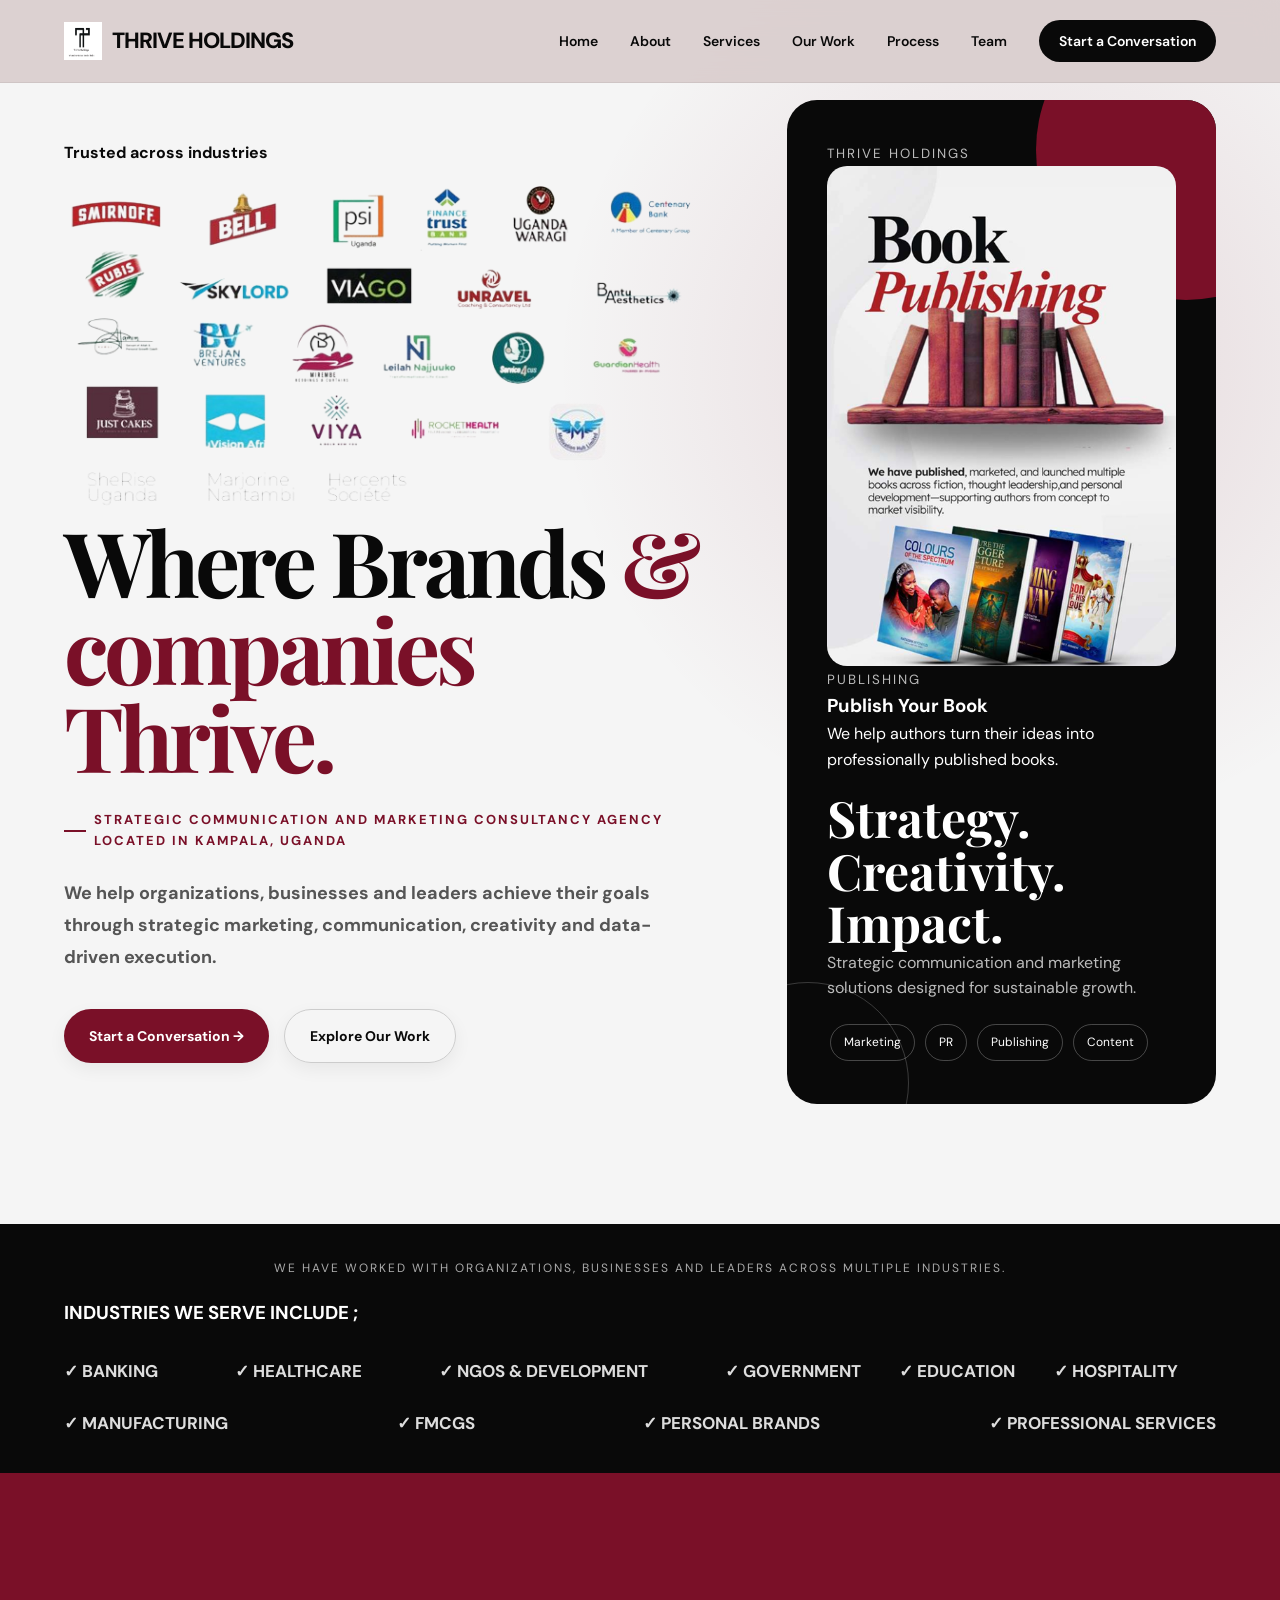
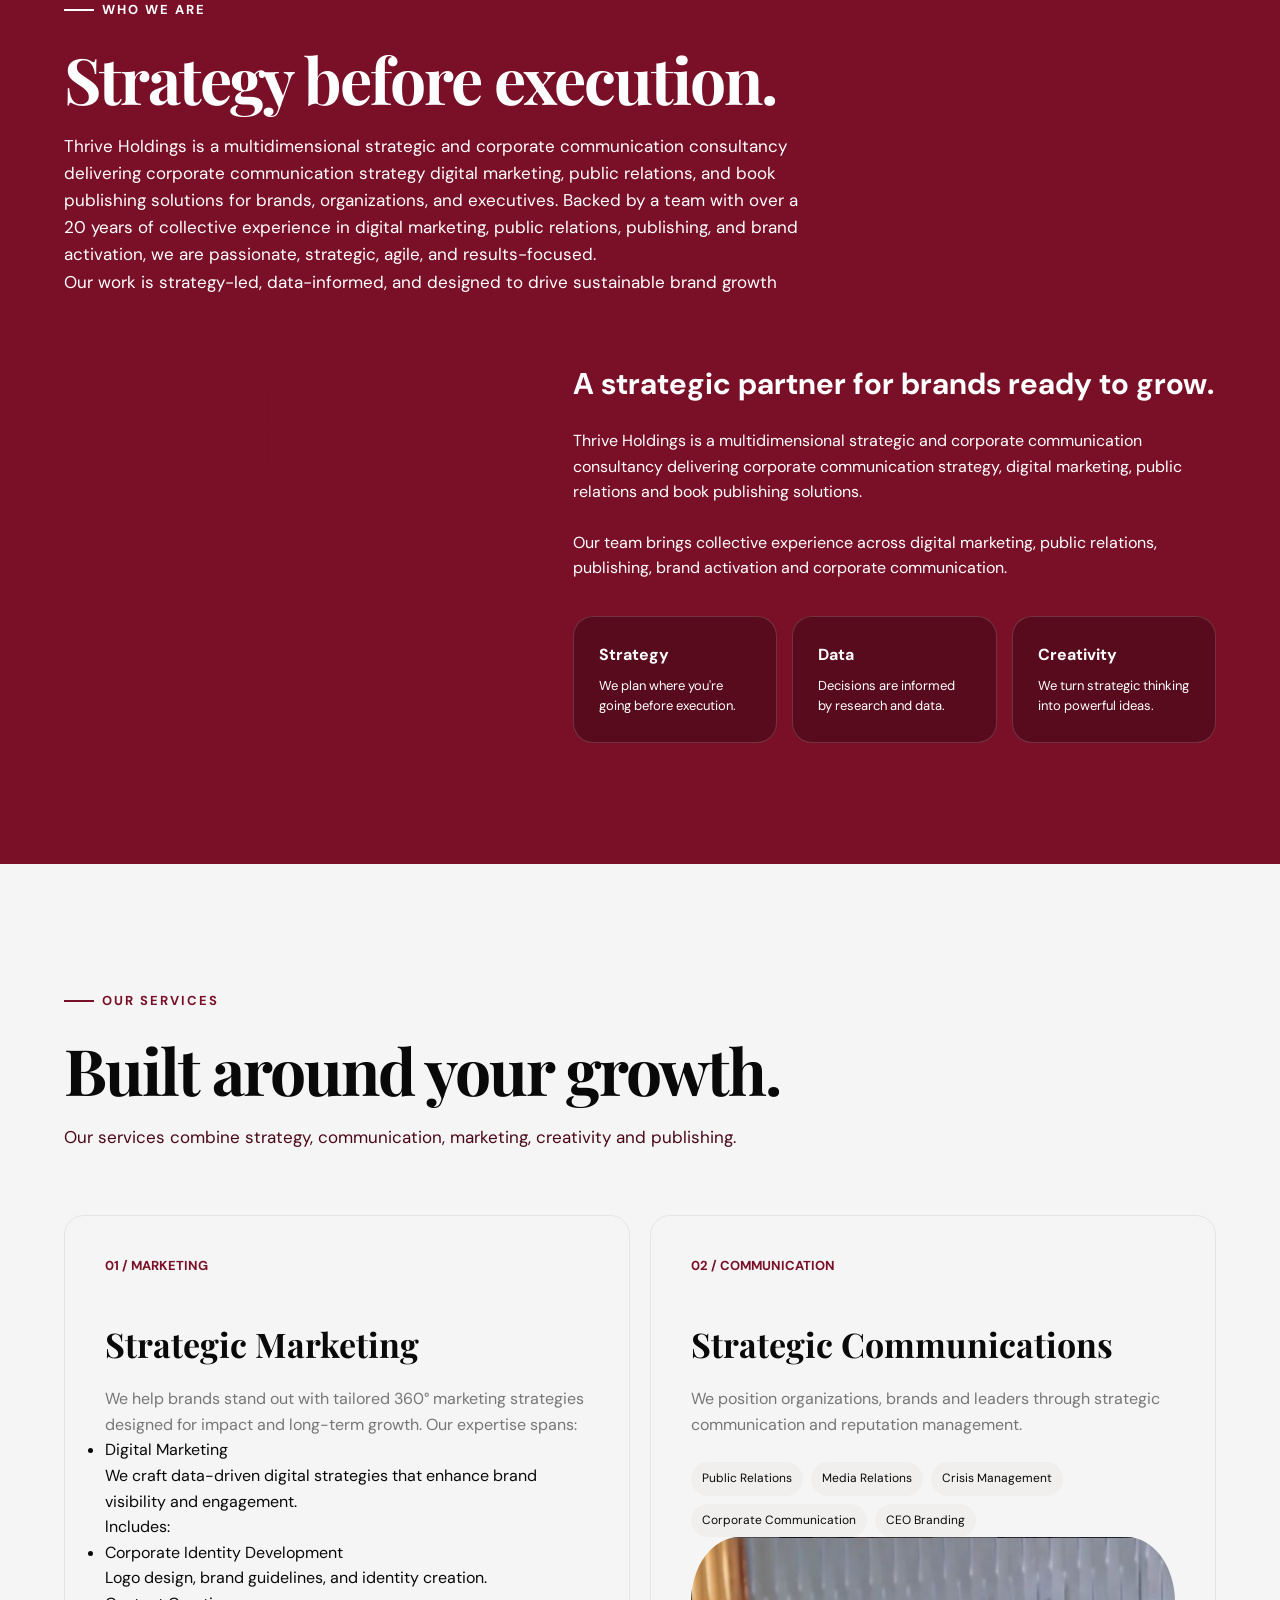
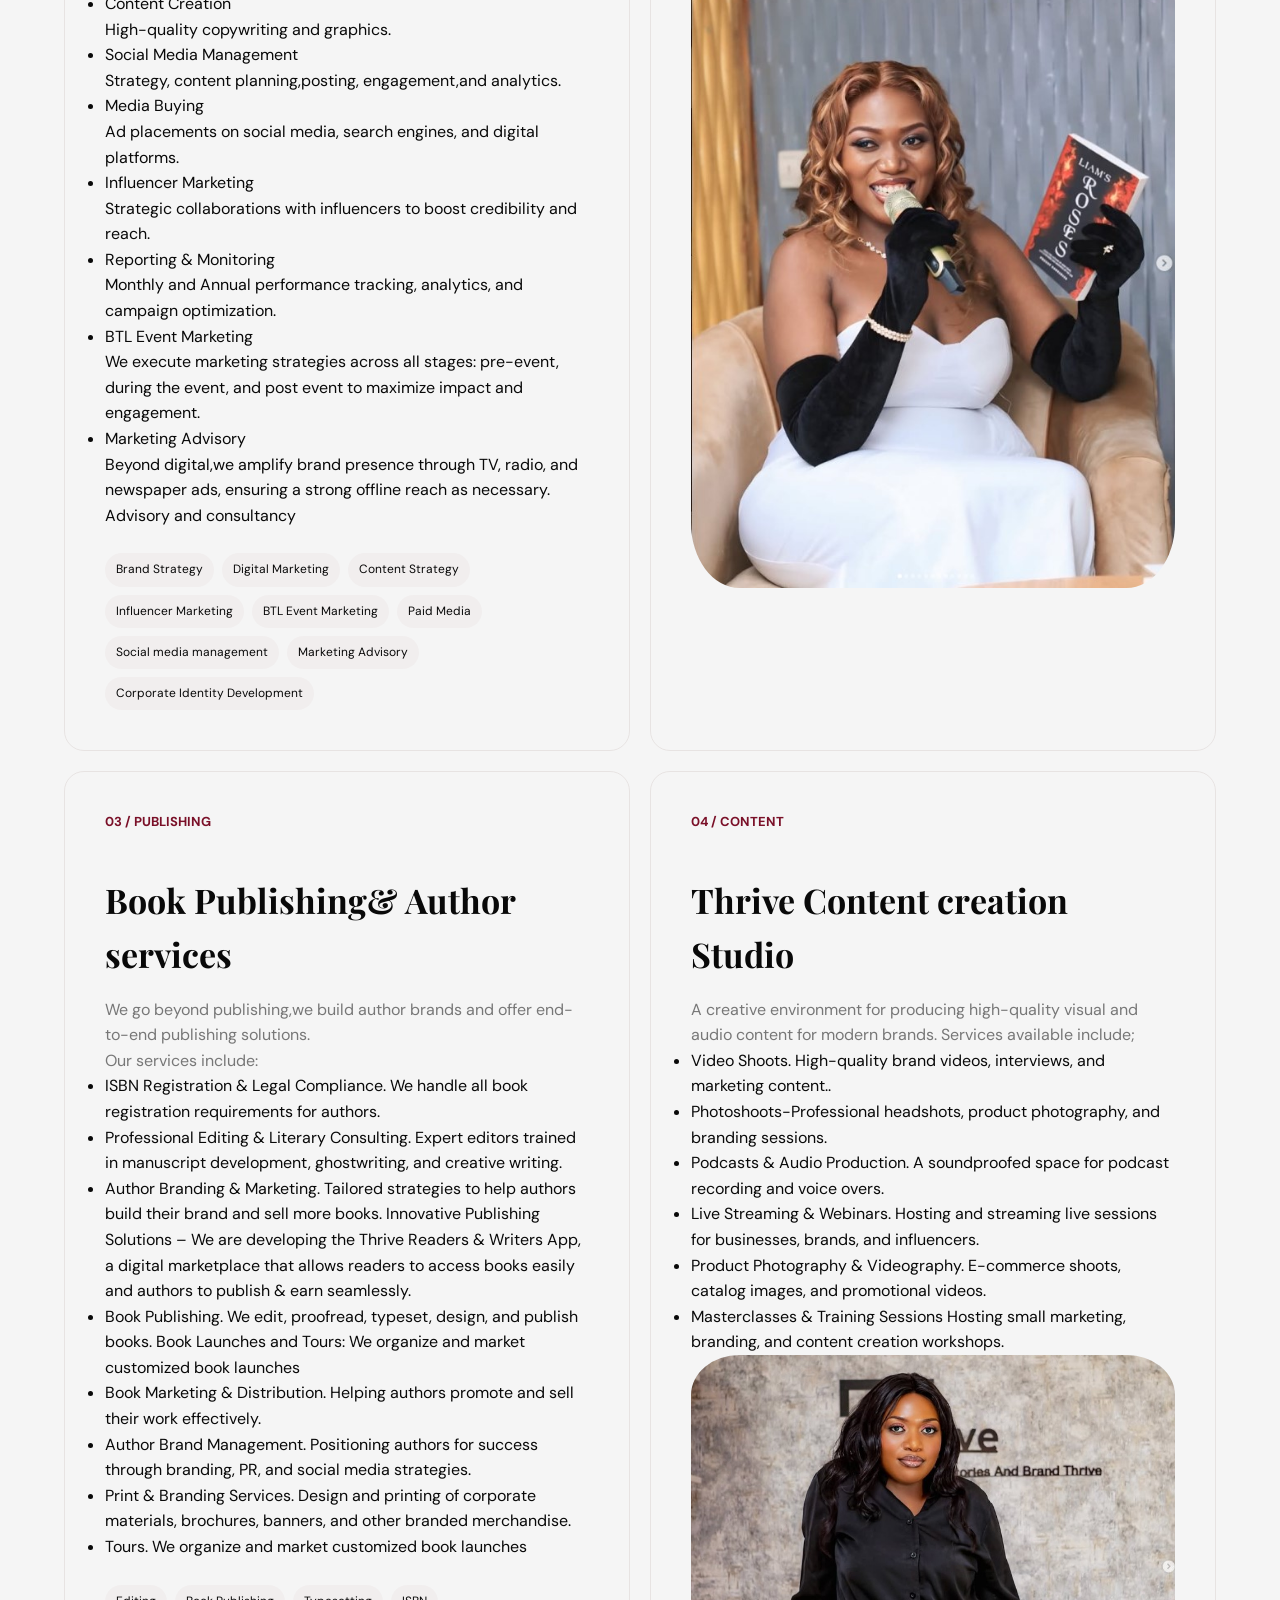
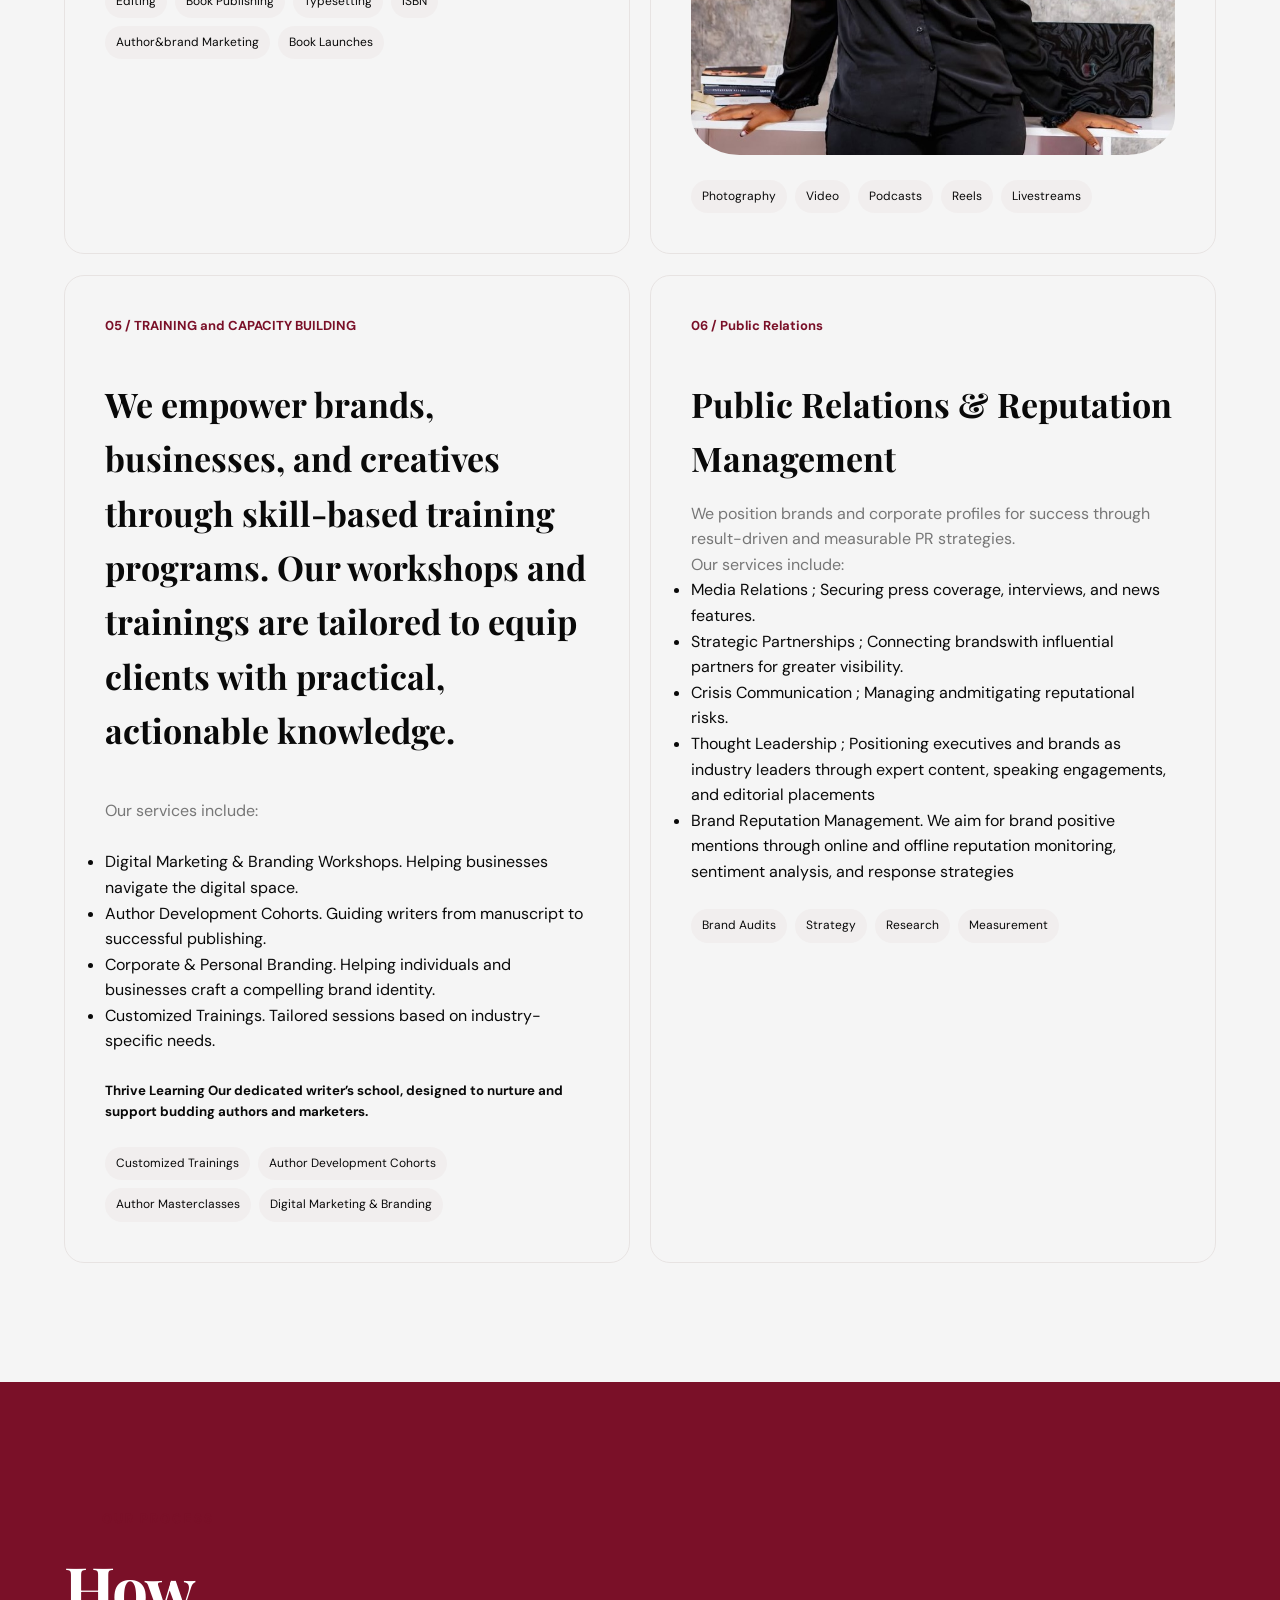
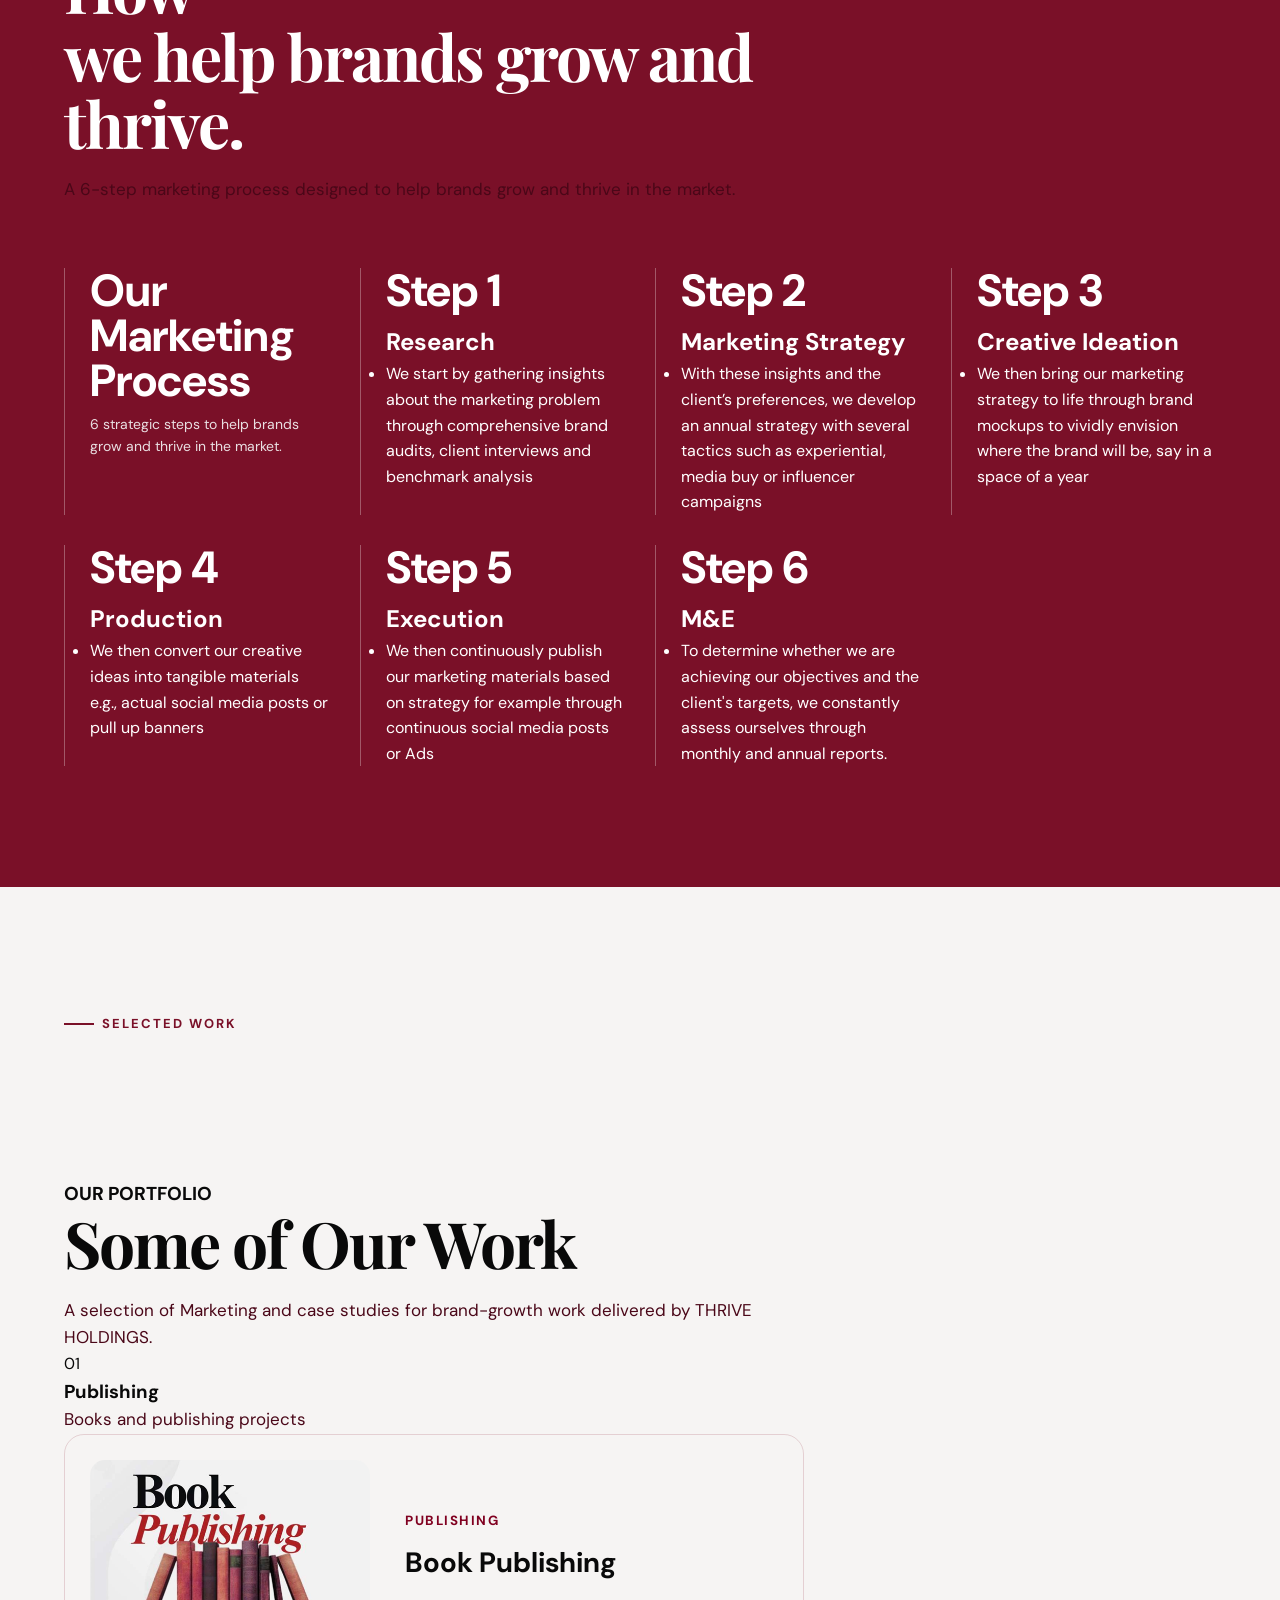
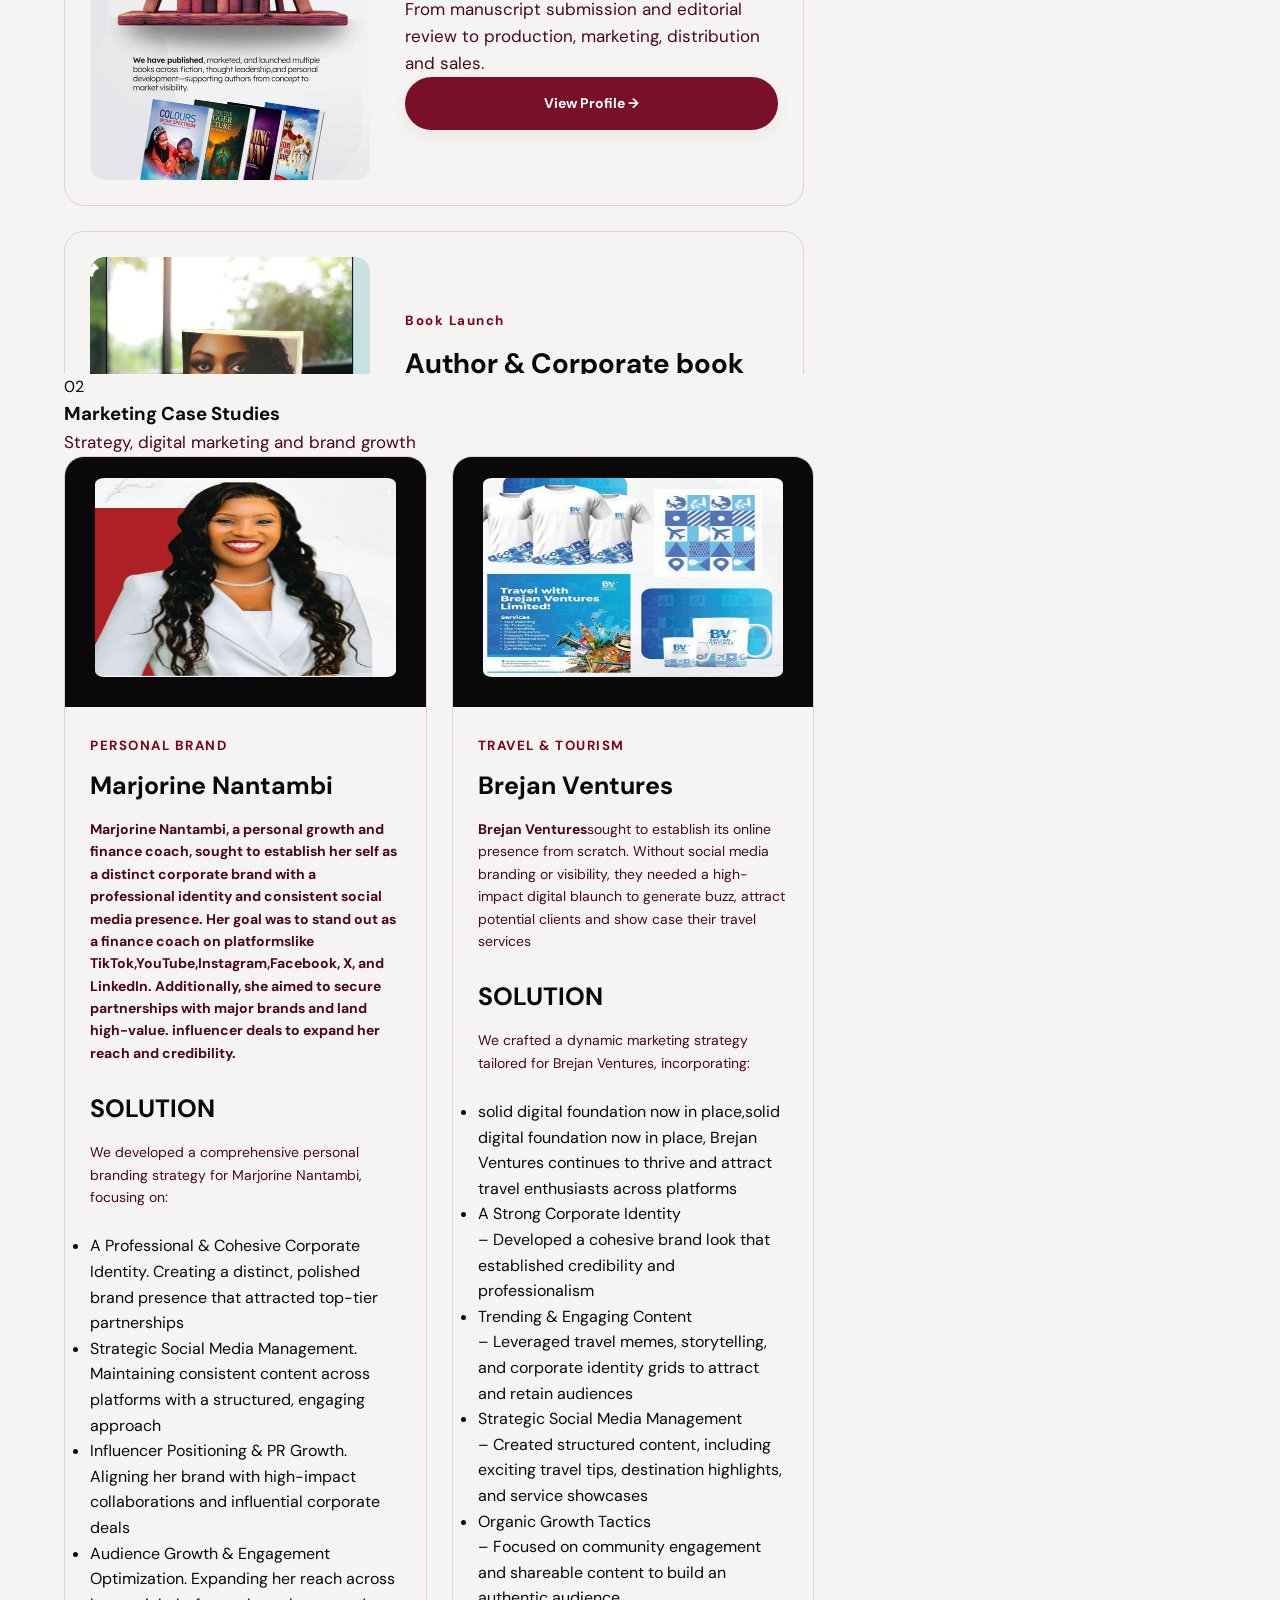
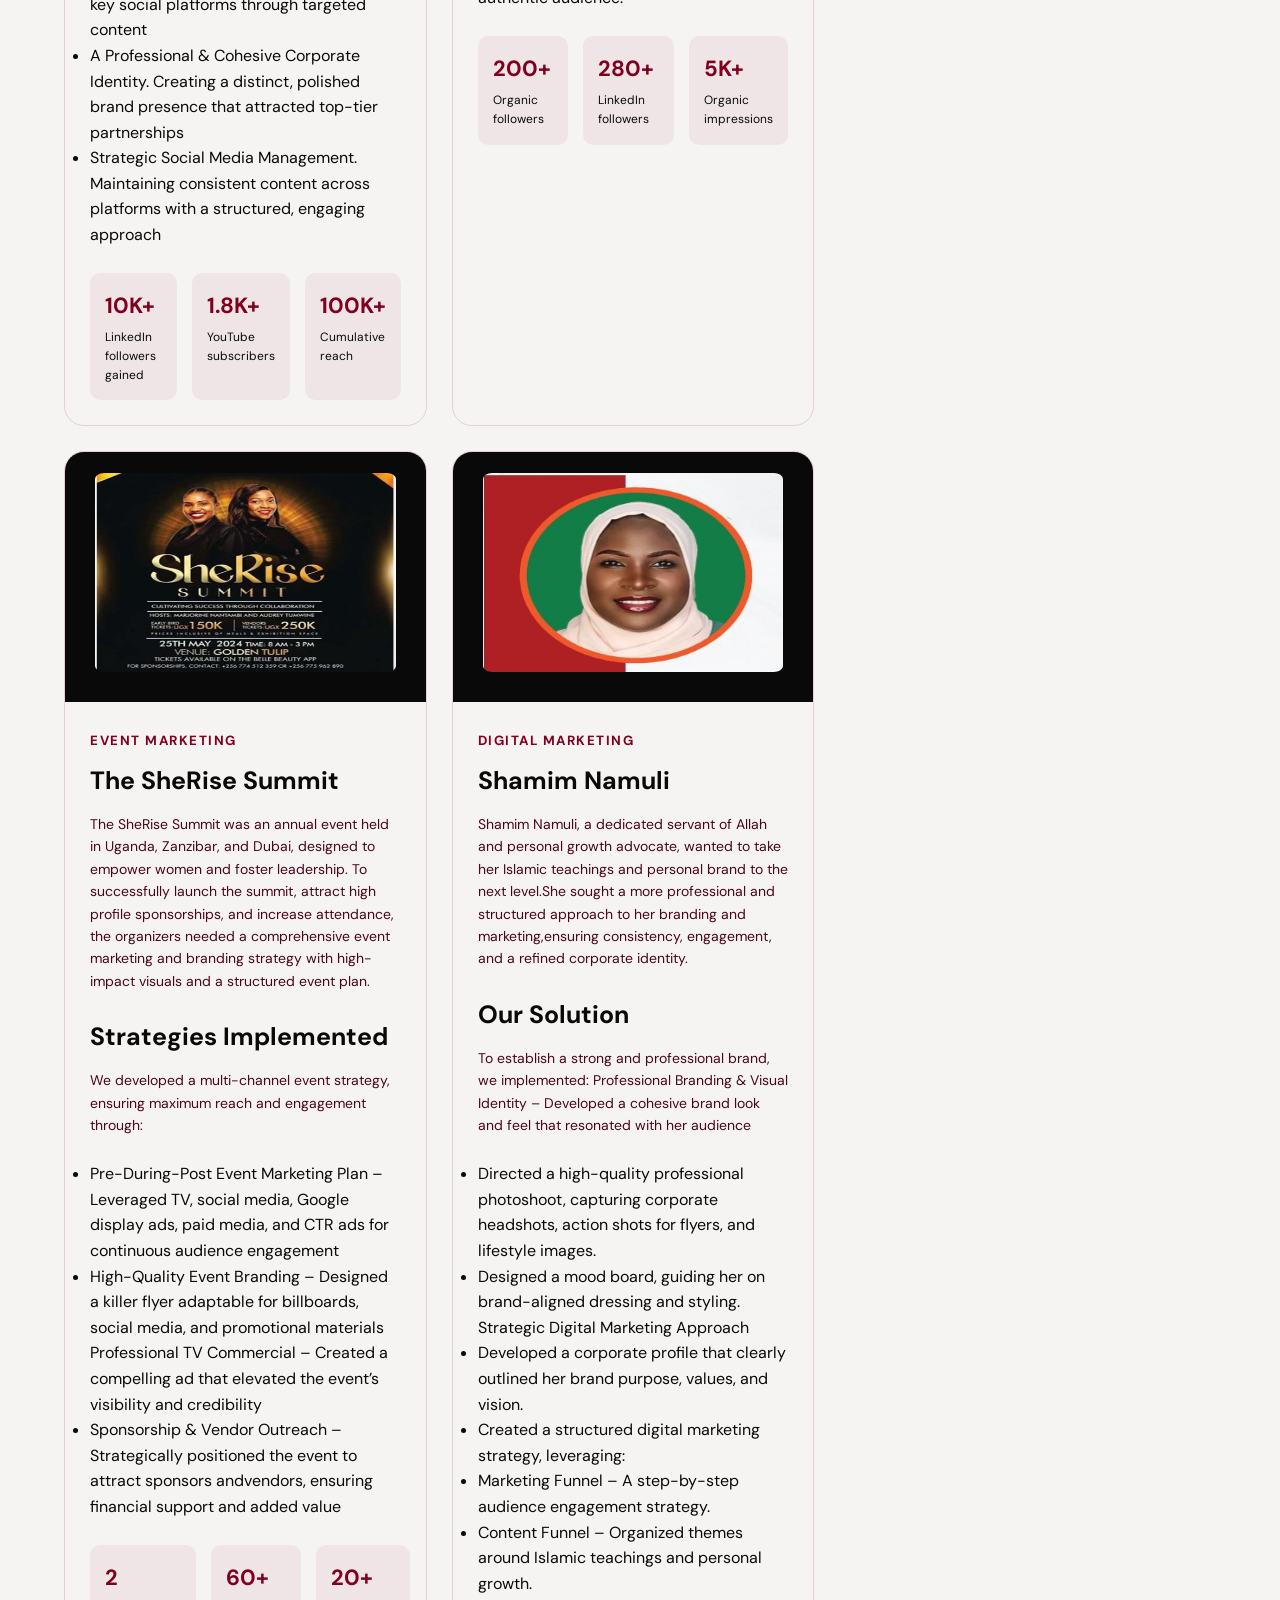
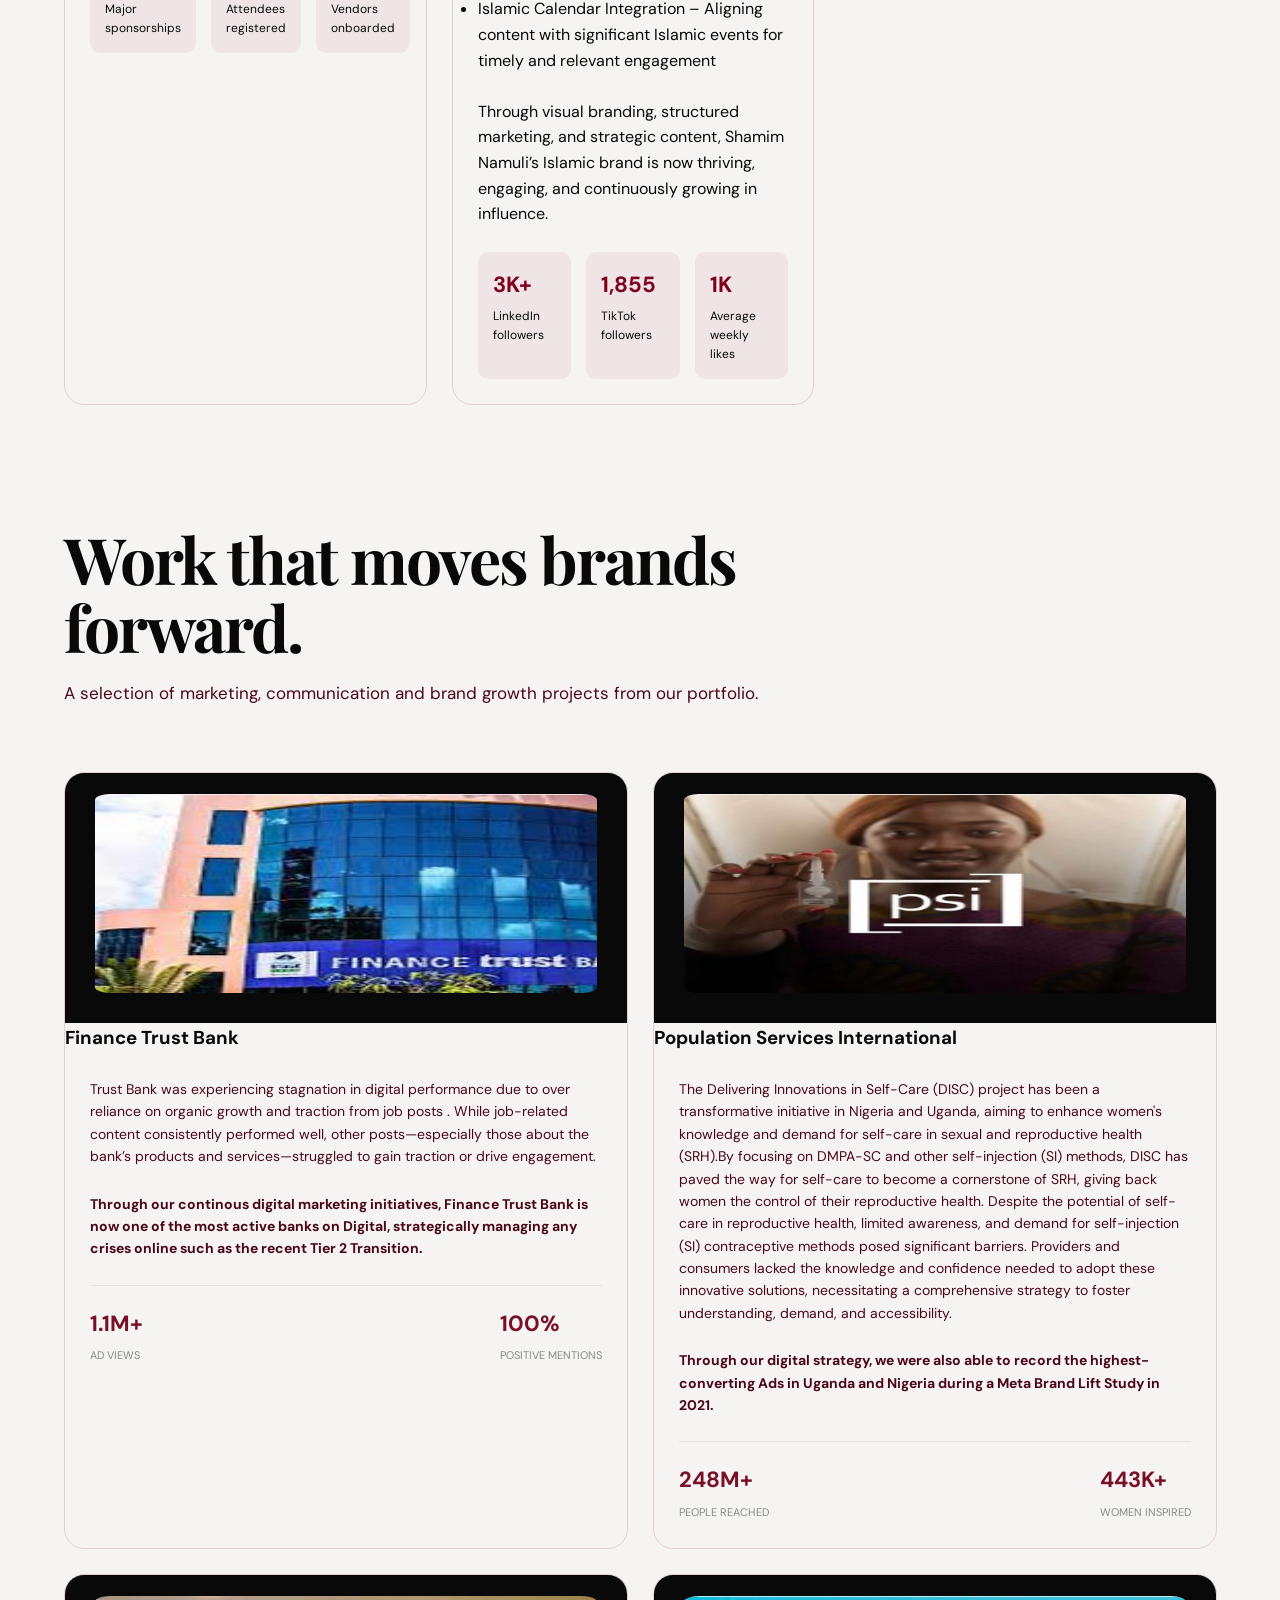
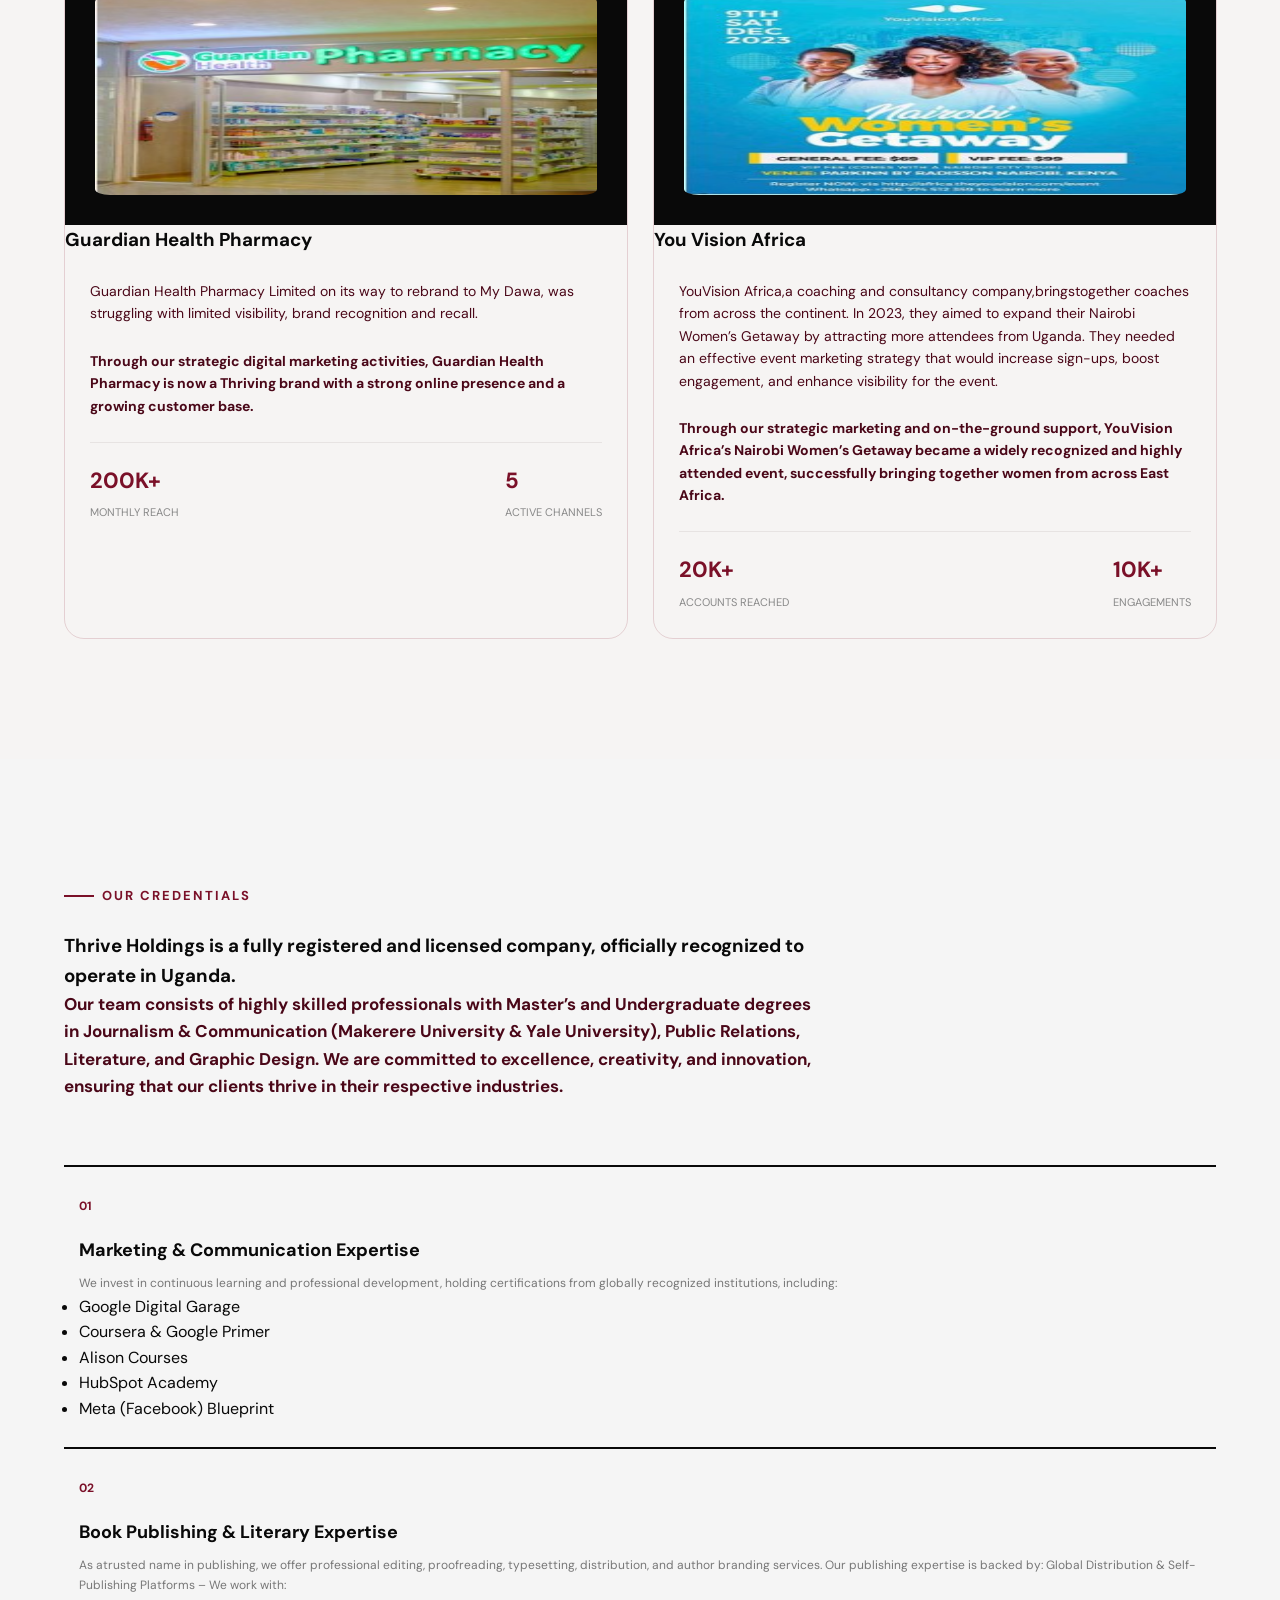
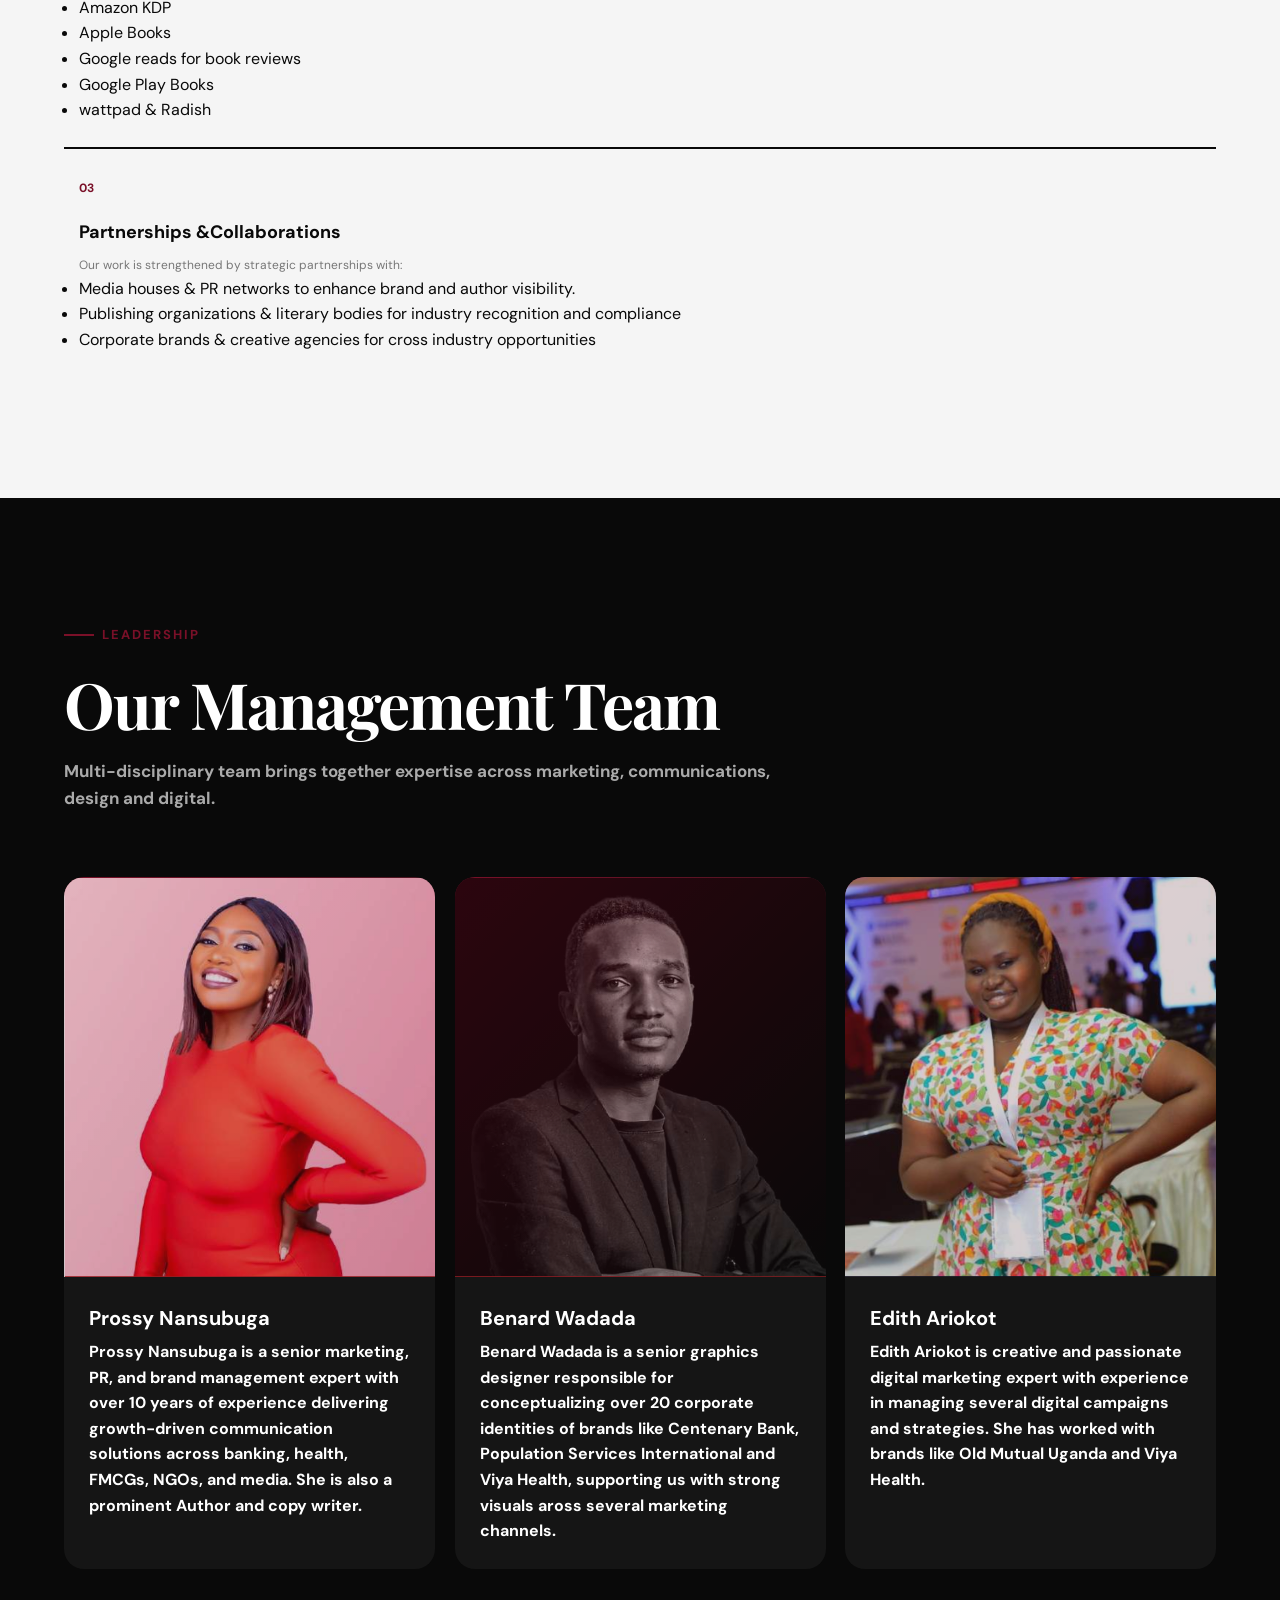
<file: index.html>
<!DOCTYPE html>
<html lang="en">
<head>
    <meta charset="UTF-8">
    <!-- SOCIAL LINKS: replace the platform home URLs in the footer with THRIVE HOLDINGS profile URLs. -->
    <meta name="viewport" content="width=device-width, initial-scale=1.0">

    <title>Thrive Holdings | Strategic Communication & Marketing</title>

    <meta
        name="description"
        content="Thrive Holdings is a strategic communication and marketing consultancy helping organizations, businesses and leaders grow intentionally."
    >

    <link rel="preconnect" href="https://fonts.googleapis.com">
    <link rel="preconnect" href="https://fonts.gstatic.com" crossorigin>

    <link
        href="https://fonts.googleapis.com/css2?family=DM+Sans:wght@400;500;600;700&family=Playfair+Display:wght@500;600;700&display=swap"
        rel="stylesheet"
    >

    <style>


        /* =====================================================
           THRIVE HOLDINGS
           MODERN CORPORATE WEBSITE
        ===================================================== */

        :root {
            --maroon: #7A1028;
            --dark-maroon: #4A0718;
            --black: #090909;
            --white: #f5f5f5;
            --light: #f6f4f3;
            --gray: #4A0718;
            --border: #e7e3e2;

            --container: 1200px;
            --radius: 20px;
        }

        * {
            margin: 0;
            padding: 0;
            box-sizing: border-box;
        }

        html {
            scroll-behavior: smooth;
        }

        body {
            font-family: "DM Sans", sans-serif;
            background: var(--white);
            color: var(--black);
            line-height: 1.6;
        }

        a {
            color: inherit;
            text-decoration: none;
        }
        .logo-mark img {
                    width: 100%;
                    height: 100%;
                    object-fit: fill;
                    padding: 0%;
                }


        img {
            max-width: 100%;
            display: block;
        }

        .container {
            width: min(90%, var(--container));
            margin: auto;
        }

        /* =====================================================
           NAVIGATION
        ===================================================== */

        header {
            position: fixed;
            top: 0;
            left: 0;
            width: 100%;
            z-index: 1000;

            background: rgba(218, 206, 206, 0.92);
            backdrop-filter: blur(15px);

            border-bottom: 1px solid rgba(0,0,0,0.06);
        }

        .navbar {
            height: 82px;

            display: flex;
            align-items: center;
            justify-content: space-between;
        }

        .logo {
            display: flex;
            align-items: center;
            gap: 10px;

            font-size: 22px;
            font-weight: 800;
            letter-spacing: -1px;
        }

        .logo-mark {
            width: 38px;
            height: 38px;

            display: grid;
            place-items: center;

            background: var(--maroon);
            color: white;

            border-radius: 9px;

            font-weight: 800;
        }

        .nav-links {
            display: flex;
            align-items: center;
            gap: 32px;

            list-style: none;
        }

        .nav-links a {
            font-size: 14px;
            font-weight: 600;
            transition: 0.3s;
        }

        .nav-links a:hover {
            color: var(--maroon);
        }

        .nav-cta {
            background: var(--black);
            color: white;

            padding: 12px 20px;
            border-radius: 50px;
        }

        .nav-cta:hover {
            background: var(--maroon) !important;
            color: white !important;
        }

        .menu-btn {
            display: none;

            border: none;
            background: none;

            font-size: 27px;
            cursor: pointer;
        }

        /* =====================================================
           HERO
        ===================================================== */

        .hero {
            min-height: 100vh;

            display: flex;
            align-items: center;

            padding-top: 100px;

            background:
                radial-gradient(
                    circle at 80% 30%,
                    rgba(122,16,40,0.13),
                    transparent 35%
                );
        }

        .hero-grid {
            display: grid;
            grid-template-columns: 1.2fr 0.8fr;

            align-items: center;
            gap: 80px;
        }

        .eyebrow {
            display: inline-flex;
            align-items: center;
            gap: 8px;

            color: var(--maroon);

            font-size: 13px;
            font-weight: 700;

            text-transform: uppercase;
            letter-spacing: 2px;

            margin-bottom: 25px;
        }

        .eyebrow::before {
            content: "";

            width: 30px;
            height: 2px;

            background: var(--maroon);
        }

        .hero h1 {
            font-family: "Playfair Display", serif;

            font-size: clamp(52px, 7vw, 92px);
            line-height: 0.98;

            letter-spacing: -4px;

            margin-bottom: 30px;
        }

        .hero h1 span {
            color: var(--maroon);
        }

        .hero-description {
            max-width: 620px;

            color: #555;

            font-size: 18px;
            line-height: 1.8;

            margin-bottom: 35px;
        }

        .buttons {
            display: flex;
            gap: 15px;
            flex-wrap: wrap;
        }

        .btn {
            display: inline-flex;
            align-items: center;
            justify-content: center;

            padding: 15px 25px;

            border-radius: 50px;

            font-weight: 700;
            font-size: 14px;

            transition: 0.3s;
        }

        .btn-primary {
            background: var(--maroon);
            color: white;
        }

        .btn-primary:hover {
            background: var(--dark-maroon);
            transform: translateY(-3px);
        }

        .btn-outline {
            border: 1px solid #ccc;
        }

        .btn-outline:hover {
            border-color: var(--maroon);
            color: var(--maroon);
        }

        /* Hero visual */

        .hero-visual {
            position: relative;
        }

        .hero-card {
            min-height: 500px;

            background: var(--black);
            color: white;

            border-radius: 30px;

            padding: 40px;

            display: flex;
            flex-direction: column;
            justify-content: space-between;

            overflow: hidden;

            position: relative;
        }

        .hero-card::before {
            content: "";

            position: absolute;

            width: 300px;
            height: 300px;

            border-radius: 50%;

            background: var(--maroon);

            right: -120px;
            top: -100px;
        }

        .hero-card::after {
            content: "";

            position: absolute;

            width: 200px;
            height: 200px;

            border: 1px solid rgba(255,255,255,0.2);

            border-radius: 50%;

            left: -80px;
            bottom: -80px;
        }

        .hero-card-content {
            position: relative;
            z-index: 2;
        }
.service-image img {
    width: 100%;
    height: 500px;
    object-fit: cover;
    border-radius: 20px;
}
        .hero-card small {
            text-transform: uppercase;
            letter-spacing: 2px;

            color: #bbb;
        }

        .hero-card h2 {
            font-family: "Playfair Display", serif;

            font-size: 50px;
            line-height: 1.05;

            margin-top: 20px;
        }

        .hero-card-bottom {
            position: relative;
            z-index: 2;
        }

        .hero-card-bottom p {
            color: #bbb;
            margin-bottom: 20px;
        }

        .tag {
            display: inline-block;

            border: 1px solid rgba(255,255,255,0.25);

            padding: 8px 13px;

            border-radius: 30px;

            font-size: 12px;

            margin: 3px;
        }

        /* =====================================================
           CLIENT STRIP
        ===================================================== */

        .client-strip {
            background: var(--black);
            color: white;

            padding: 35px 0;
        }

        .client-strip p {
            text-align: center;

            color: #aaa;

            font-size: 12px;
            text-transform: uppercase;

            letter-spacing: 2px;

            margin-bottom: 20px;
        }

        .client-logos {
            display: flex;
            justify-content: space-between;
            align-items: center;
            gap: 25px;

            flex-wrap: wrap;
        }

        .client-logos span {
            font-size: 17px;
            font-weight: 700;

            color: #ddd;
        }

        /* =====================================================
           GENERAL SECTIONS
        ===================================================== */

        section {
            padding: 120px 0;
        }

        .section-header {
            max-width: 750px;

            margin-bottom: 65px;
        }

        .section-header h2 {
            font-family: "Playfair Display", serif;

            font-size: clamp(42px, 5vw, 65px);

            line-height: 1.05;

            letter-spacing: -2px;

            margin-bottom: 20px;
        }

        .section-header p {
            color: var(--gray);
            font-size: 17px;
        }

        /* =====================================================
           ABOUT
        ===================================================== */

        .about {
            background: var(--maroon);
        }

        .about-grid {
            display: grid;
            grid-template-columns: 0.8fr 1.2fr;

            gap: 80px;

            align-items: start;
        }

        .about-number {
            font-family: "Playfair Display", serif;

            font-size: 150px;

            line-height: 0.8;

            color: var(--maroon);
        }

        .about-text h3 {
            font-size: 30px;
            margin-bottom: 20px;
        }

        .about-text p {
            color: #fdfcfc;
            margin-bottom: 25px;
        }

        .values {
            display: grid;
            grid-template-columns: repeat(3,1fr);

            gap: 15px;

            margin-top: 35px;
        }

        .value {
            background: rgb(8, 8, 8);

            padding: 25px;

            border-radius: var(--radius);

            border: 1px solid var(--border);
        }

        .value h4 {
            color: var(--maroon);
            margin-bottom: 8px;
        }

        .value p {
            font-size: 13px;
            margin: 0;
        }

        /* =====================================================
           SERVICES
        ===================================================== */

        .services-grid {
            display: grid;
            grid-template-columns: repeat(2,1fr);

            gap: 20px;
        }

        .service-card {
            padding: 40px;

            border: 1px solid var(--border);

            border-radius: var(--radius);

            transition: 0.35s;

            position: relative;
            overflow: hidden;
        }

        .service-card:hover {
            background: var(--black);
            color: white;

            transform: translateY(-7px);
        }

        .service-number {
            font-size: 13px;
            color: var(--maroon);

            font-weight: 700;

            margin-bottom: 40px;
        }

        .service-card h3 {
            font-family: "Playfair Display", serif;

            font-size: 34px;

            margin-bottom: 15px;
        }

        .service-card p {
            color: #777;
        }

        .service-card:hover p {
            color: #bbb;
        }

        .service-list {
            margin-top: 25px;

            display: flex;
            flex-wrap: wrap;

            gap: 8px;
        }

        .service-list span {
            padding: 7px 11px;

            border-radius: 30px;

            background: #f1eeee;

            font-size: 12px;
        }

        .service-card:hover .service-list span {
            background: #252525;
        }

        /* =====================================================
           STATS
        ===================================================== */

        .stats {
            background: var(--maroon);
            color: white;
        }

        .stats-grid {
            display: grid;

            grid-template-columns: repeat(4,1fr);

            gap: 30px;
        }

        .stat {
            border-left: 1px solid rgba(255,255,255,0.3);

            padding-left: 25px;
        }

        .stat h3 {
            font-size: 45px;
            line-height: 1;

            margin-bottom: 10px;
        }

        .stat p {
            color: #eadfe2;
            font-size: 14px;
        }

        /* =====================================================
           CASE STUDIES
        ===================================================== */

        .work {
            background: var(--light);
        }

        .case-grid {
            display: grid;

            grid-template-columns: repeat(2,1fr);

            gap: 25px;
        }

        .case-card {
            background: var(--card-bg);
            border-radius: 20px;
            overflow: hidden;
            border: 1px solid rgba(128, 0, 32, 0.15);
            transition: 0.3s;
        }

        .case-card:hover {
            transform: translateY(-6px);
        }

        .case-image {
            width: 100%;
            height: 250px;
            background: var(--black);
            display: flex;
            align-items: flex-end;
            padding: 30px;
            color: white;
            position: relative;
            overflow: hidden;
        }

        .case-image::before,
        .case-image::after {
            display: none !important;
        }

        .case-image img {
            width: 170%;
            height: 105%;
            object-fit: fill;
            max-width: 170%;
            padding: 0;
            position: relative;
            border-radius: 3%;
        }

        .case-image h3 {
            position: relative;
            z-index: 2;
            font-family: "Playfair Display", serif;
            font-size: 32px;
        }

        .case-content {
            padding: 25px;
        }

        .case-content p {
            color: var(--gray);
            font-size: 14px;
            margin-bottom: 25px;
        }

        .case-content h3 {
            font-size: 25px;
            margin: 8px 0 12px;
        }

        .case-result {
            display: flex;
            justify-content: space-between;
            gap: 15px;
            border-top: 1px solid var(--border);
            padding-top: 20px;
        }

        .case-result strong {
            color: var(--maroon);
            display: block;
            font-size: 22px;
        }

        .case-result span {
            color: #888;
            font-size: 11px;
        }
        .book-slider {
    display: flex;
    flex-direction: column;
    gap: 25px;

    max-height: 500px;
    overflow-y: auto;

    padding-right: 10px;
}

.book-slide {
    display: grid;
    grid-template-columns: 280px 1fr;
    gap: 35px;

    padding: 25px;

    background: var(--card-bg);
    border-radius: 20px;

    border: 1px solid rgba(128, 0, 32, 0.15);
}

.book-image {
    width: 100%;
    height: 320px;

    overflow: hidden;
    border-radius: 15px;
}

.book-image img {
    width: 100%;
    height: 100%;

    object-fit: cover;
    display: block;
}

.book-content {
    display: flex;
    flex-direction: column;
    justify-content: center;
}

.book-content small,
.case-content small {
    color: #800020;
    font-weight: 700;
    letter-spacing: 1.5px;
}

.book-content h3 {
    font-size: 28px;
    margin: 10px 0;
}
.case-study-grid {
    display: grid;
    grid-template-columns: repeat(2, 1fr);
    gap: 25px;
}

.case-results {
    display: grid;
    grid-template-columns: repeat(3, 1fr);
    gap: 15px;
    margin-top: 25px;
}

.case-results div {
    padding: 15px;
    background: rgba(128, 0, 32, 0.06);
    border-radius: 10px;
}

.case-results strong {
    display: block;
    color: #800020;
    font-size: 22px;
}

.case-results span {
    display: block;
    margin-top: 5px;
    font-size: 12px;
}
@media (max-width: 768px) {

    .book-slide {
        grid-template-columns: 1fr;
    }

    .book-image {
        height: 280px;
    }

    .case-study-grid {
        grid-template-columns: 1fr;
    }

    .case-results {
        grid-template-columns: 1fr;
    }

}

        /* =====================================================
           PROCESS
        ===================================================== */

        .process-grid {
            display: grid;

            grid-template-columns: repeat(6,1fr);

            gap: 12px;
        }

        .process-step {
            padding: 25px 15px;

            border-top: 2px solid var(--black);

            position: relative;
        }

        .process-step span {
            color: var(--maroon);

            font-size: 12px;

            font-weight: 700;
        }

        .process-step h3 {
            margin: 18px 0 10px;

            font-size: 18px;
        }

        .process-step p {
            color: #777;

            font-size: 12px;
        }

        /* =====================================================
           TEAM
        ===================================================== */

        .team {
            background: var(--black);
            color: white;
        }

        .team .section-header p {
            color: #aaa;
        }

        .team-grid {
            display: grid;

            grid-template-columns: repeat(3,1fr);

            gap: 20px;
        }

        .team-card {
            background: #151515;

            border-radius: 20px;

            overflow: hidden;
        }

        .team-photo {
            height: 400px;

            background: linear-gradient(
                135deg,
                var(--maroon),
                #1a1a1a
            );

            display: flex;
            align-items: flex-end;

            padding: 0%;
        }

        .team-photo span {
            font-family: "Playfair Display", serif;

            font-size: 60px;

            opacity: 0.8;
        }

        .team-info {
            padding: 25px;
        }

        .team-info h3 {
            font-size: 20px;
            margin-bottom: 5px;
        }

        .team-info p {
            color: #aaa;
            font-size: 13px;
        }

        /* =====================================================
           CTA
        ===================================================== */

        .cta {
            background: var(--maroon);
            color: rgb(250, 158, 158);

            text-align: center;
        }

        .cta h2 {
            font-family: "Playfair Display", serif;

            font-size: clamp(45px,6vw,80px);

            line-height: 1;

            max-width: 900px;

            margin: auto auto 25px;
        }

        .cta p {
            color: #eadfe2;

            max-width: 600px;

            margin: 0 auto 30px;
        }

        .cta .btn {
            background: white;
            color: var(--black);
        }

        .cta .btn:hover {
            background: var(--black);
            color: white;
        }
        

        .team-photo img {
            width: 100%;
            height: 100%;
            object-fit: cover;
            object-position: center top;
            display: block;
            transition: transform .6s cubic-bezier(.2,.7,.2,1);
        }

        /* =====================================================
           CONTACT
        ===================================================== */

        .contact-grid {
            display: grid;

            grid-template-columns: 0.8fr 1.2fr;

            gap: 80px;
        }

        .contact-info h3 {
            font-family: "Playfair Display", serif;

            font-size: 40px;

            margin-bottom: 20px;
        }

        .contact-info p {
            color: #777;
            margin-bottom: 25px;
        }

        .contact-detail {
            margin-bottom: 20px;
        }

        .contact-detail small {
            display: block;

            text-transform: uppercase;

            color: var(--maroon);

            font-size: 11px;

            font-weight: 700;

            letter-spacing: 1px;
        }

        .contact-form {
            display: grid;

            grid-template-columns: repeat(2,1fr);

            gap: 18px;
        }

        .form-group {
            display: flex;
            flex-direction: column;
            gap: 7px;
        }

        .form-group.full {
            grid-column: 1 / -1;
        }

        label {
            font-size: 12px;
            font-weight: 700;
        }

        input,
        textarea,
        select {
            width: 100%;

            padding: 15px 17px;

            border: 1px solid var(--border);

            border-radius: 10px;

            font-family: inherit;

            outline: none;
        }

        input:focus,
        textarea:focus,
        select:focus {
            border-color: var(--maroon);
        }

        textarea {
            min-height: 150px;
            resize: vertical;
        }

        /* =====================================================
           FOOTER
        ===================================================== */

        footer {
            background: var(--black);
            color: white;

            padding: 70px 0 25px;
        }

        .footer-grid {
            display: grid;

            grid-template-columns: 2fr 1fr 1fr 1fr;

            gap: 50px;

            padding-bottom: 50px;

            border-bottom: 1px solid #292929;
        }

        .footer-brand p {
            color: #888;

            max-width: 350px;

            margin-top: 20px;
        }

        footer h4 {
            margin-bottom: 20px;
        }

        footer ul {
            list-style: none;
        }

        footer li {
            margin-bottom: 10px;
        }

        footer li a {
            color: #888;
            font-size: 14px;
        }

        footer li a:hover {
            color: white;
        }

        .copyright {
            display: flex;
            justify-content: space-between;

            padding-top: 25px;

            color: #666;

            font-size: 12px;
        }

        /* =====================================================
           ANIMATION
        ===================================================== */

        .reveal {
            opacity: 0;
            transform: translateY(30px);

            transition: 0.7s ease;
        }

        .reveal.active {
            opacity: 1;
            transform: translateY(0);
        }

        /* =====================================================
           RESPONSIVE
        ===================================================== */

        @media (max-width: 900px) {

            .nav-links {
                position: absolute;

                top: 82px;
                left: 0;

                width: 100%;

                background: white;

                flex-direction: column;

                padding: 25px;

                display: none;

                border-bottom: 1px solid var(--border);
            }

            .nav-links.active {
                display: flex;
            }

            .menu-btn {
                display: block;
            }

            .hero-grid,
            .about-grid,
            .contact-grid {
                grid-template-columns: 1fr;
            }

            .hero {
                padding-top: 150px;
            }

            .hero-card {
                min-height: 400px;
            }

            .services-grid,
            .case-grid {
                grid-template-columns: 1fr;
            }

            .stats-grid {
                grid-template-columns: repeat(2,1fr);
            }

            .process-grid {
                grid-template-columns: repeat(2,1fr);
            }

            .team-grid {
                grid-template-columns: 1fr;
            }

            .footer-grid {
                grid-template-columns: 1fr 1fr;
            }
        }

        @media (max-width: 600px) {

            section {
                padding: 80px 0;
            }

            .hero h1 {
                font-size: 55px;
                letter-spacing: -2px;
            }

            .hero-description {
                font-size: 16px;
            }

            .values {
                grid-template-columns: 1fr;
            }

            .stats-grid {
                grid-template-columns: 1fr;
            }

            .process-grid {
                grid-template-columns: 1fr;
            }

            .contact-form {
                grid-template-columns: 1fr;
            }

            .form-group.full {
                grid-column: auto;
            }

            .footer-grid {
                grid-template-columns: 1fr;
            }

            .copyright {
                flex-direction: column;
                gap: 10px;
            }

            .client-logos {
                justify-content: center;
            }
        }

    

/* =====================================================
   THRIVE POLISH LAYER
   Modern motion, accessibility, responsive polish
===================================================== */


html { scroll-padding-top: 90px; }
body { overflow-x: hidden; }

/* Make the About headline and supporting copy readable on maroon. */
.about .section-header h2,
.about .section-header p,
.about .section-header .eyebrow,
.about .section-header .eyebrow p {
    color: #fff !important;
}
.about .section-header .eyebrow::before { background: #fff; }

/* Strategy/values area */
.about-text h3,
.about-text p { color: #fff; }
.about-text .value p { color: #fff; }
.about-text .value h4 { color: #fff; }
.value { background: rgba(0,0,0,.28); border-color: rgba(255,255,255,.16); transition: transform .35s var(--ease), background .35s ease; }
.value:hover { transform: translateY(-6px); background: rgba(0,0,0,.42); }

/* Glassy sticky navigation */
header { transition: background .3s ease, box-shadow .3s ease, transform .3s ease; }
header.scrolled { background: rgba(255,255,255,.88); box-shadow: 0 8px 30px rgba(0,0,0,.08); }

/* Scroll progress */
#scrollProgress {
    position: fixed;
    top: 0;
    left: 0;
    width: 0;
    height: 3px;
    background: var(--maroon);
    z-index: 2000;
    transition: width .08s linear;
}

/* Better buttons */
.btn { position: relative; overflow: hidden; box-shadow: 0 6px 18px rgba(0,0,0,.06); }
.btn::after {
    content: "";
    position: absolute;
    inset: 0;
    background: rgba(255,255,255,.12);
    transform: translateX(-110%);
    transition: transform .45s var(--ease);
}
.btn:hover::after { transform: translateX(110%); }
.btn > * { position: relative; z-index: 1; }

/* Cards */
.service-card,
.case-card,
.team-card,
.book-slide { box-shadow: var(--shadow-sm); }
.service-card,
.case-card,
.team-card,
.book-slide { transition: transform .4s var(--ease), box-shadow .4s var(--ease), border-color .4s ease; }
.service-card:hover,
.case-card:hover,
.team-card:hover,
.book-slide:hover { box-shadow: var(--shadow-lg); }
.case-card:hover .case-image img,
.team-card:hover .team-photo img { transform: scale(1.04); }

/* Remove decorative maroon image patches completely. */
.case-image::before,
.case-image::after { display: none !important; content: none !important; }

/* Book viewport: contained vertical movement */
.book-slider {
    max-height: 540px;
    overflow-y: auto;
    overflow-x: hidden;
    scroll-behavior: smooth;
    scrollbar-width: thin;
}
.book-slider::-webkit-scrollbar { width: 6px; }
.book-slider::-webkit-scrollbar-thumb { background: var(--maroon); border-radius: 20px; }

/* Modern focus states */
a:focus-visible,
button:focus-visible,
input:focus-visible,
textarea:focus-visible,
select:focus-visible {
    outline: 3px solid rgba(122,16,40,.35);
    outline-offset: 3px;
}

/* Reveal animation fallback-compatible */
.reveal { will-change: transform, opacity; }

/* Back to top */
#backToTop {
    position: fixed;
    right: 22px;
    bottom: 22px;
    width: 46px;
    height: 46px;
    border: 0;
    border-radius: 50%;
    background: var(--black);
    color: #fff;
    cursor: pointer;
    opacity: 0;
    visibility: hidden;
    transform: translateY(10px);
    transition: .3s var(--ease);
    z-index: 1200;
    box-shadow: 0 12px 30px rgba(0,0,0,.18);
}
#backToTop.visible { opacity: 1; visibility: visible; transform: translateY(0); }
#backToTop:hover { background: var(--maroon); transform: translateY(-3px); }

/* Toast */
#thriveToast {
    position: fixed;
    left: 50%;
    bottom: 28px;
    transform: translate(-50%, 30px);
    background: #111;
    color: #fff;
    padding: 14px 20px;
    border-radius: 14px;
    box-shadow: 0 16px 40px rgba(0,0,0,.2);
    opacity: 0;
    visibility: hidden;
    transition: .35s var(--ease);
    z-index: 2500;
    max-width: min(90vw, 520px);
    text-align: center;
    font-size: 14px;
}
#thriveToast.show { opacity: 1; visibility: visible; transform: translate(-50%, 0); }

/* Social links */
footer li a { transition: color .25s ease, transform .25s ease; display: inline-block; }
footer li a:hover { transform: translateX(4px); }

@media (max-width: 900px) {
    .nav-links { box-shadow: 0 18px 30px rgba(0,0,0,.08); }
    .hero-grid { gap: 45px; }
    .case-image { height: 300px; }
}

@media (max-width: 600px) {
    .case-image { height: 240px; }
    .book-slider { max-height: 600px; }
    .book-slide { padding: 18px; gap: 20px; }
    #backToTop { right: 14px; bottom: 14px; }
}

@media (prefers-reduced-motion: reduce) {
    html { scroll-behavior: auto; }
    *, *::before, *::after {
        animation-duration: .01ms !important;
        animation-iteration-count: 1 !important;
        transition-duration: .01ms !important;
        scroll-behavior: auto !important;
    }
}

    </style>
</head>

<body>

<!-- =====================================================
     NAVIGATION
===================================================== -->

<header>

    <div class="container navbar">

        <a href="#home" class="logo">
            <div class="logo-mark"><img src="thrive logo.png" alt="THRIVE HOLDINGS Logo">
                
            
            </div>
            THRIVE HOLDINGS
     </a>

        <button class="menu-btn" id="menuBtn">
            ☰
        </button>

        <ul class="nav-links" id="navLinks">

            <li>
                <a href="#home">Home</a>
            </li>
        
            <li>
                <a href="#about">About</a>
            </li>
            

            <li>
                <a href="#services">Services</a>
            </li>

            <li>
                <a href="#work">Our Work</a>
            </li>

            <li>
                <a href="#stats">Process</a>
            </li>

            <li>
                <a href="#team">Team</a>
            </li>

            <li>
                <a href="#contact" class="nav-cta">
                    Start a Conversation
                </a>
            </li>

        </ul>

    </div>

</header>


<!-- =====================================================
     HERO
===================================================== -->

<section class="hero" id="home">

    <div class="container hero-grid">

        <div class="hero-content reveal">

            
           <b><p>Trusted across industries</p></b>
           <img src="clients_logos-removebg-preview.png" alt="THRIVE HOLDINGS clients logos" class="clients-logos">
            <h1>
                Where Brands <span>& companies</span>
                <span>Thrive.</span>
            </h1><div class="eyebrow">
                <p>Strategic Communication and Marketing Consultancy agency located
                    in kampala, uganda
                </p>
            </div>

            <p class="hero-description">
               <strong>We help organizations, businesses and leaders achieve
                their goals through strategic marketing, communication,
                creativity and data-driven execution.</strong> 
            </p>

            <div class="buttons">

                <a href="#contact" class="btn btn-primary">
                    Start a Conversation →
                </a>

                <a href="#work" class="btn btn-outline">
                    Explore Our Work
                </a>

            </div>

        </div>


        <div class="hero-visual reveal">

            <div class="hero-card">

                <div class="hero-card-content">

                    <small>
                        THRIVE HOLDINGS
                    </small>
                   <div class="service-image">
                    <img src="book card hero class.png" alt="THRIVE HOLDINGS publishing card">
                    
               <small>Publishing</small>

    <h3>Publish Your Book</h3>

    <p>
        We help authors turn their ideas into professionally
        published books.
    </p>
 </div>

                    <h2>
                        Strategy.<br>
                        Creativity.<br>
                        Impact.
                    </h2>

                </div>

                <div class="hero-card-bottom">

                    <p>
                        Strategic communication and marketing
                        solutions designed for sustainable growth.

                    
                    </p>

                    <div>

                        <span class="tag">
                            Marketing
                        </span>

                        <span class="tag">
                            PR
                        </span>

                        <span class="tag">
                            Publishing
                        </span>

                        <span class="tag">
                            Content
                        </span>

                    </div>

                </div>

            </div>

        </div>

    </div>

 </section>


<!-- =====================================================
     CLIENT STRIP
===================================================== -->

<div class="client-strip">

    <div class="container">
<p>We have worked with organizations, businesses and leaders across multiple industries.</p>
        <h3>
        
             <b>                                         INDUSTRIES WE SERVE INCLUDE ;</b><br><br>
            
        
              </h3>

        <div class="client-logos">

            <span>✓
 BANKING
</span><br>
            <span>✓
 HEALTHCARE</span>
            <br><span>✓
 NGOS & DEVELOPMENT</span><br>
            <span>✓
 GOVERNMENT</span>
            <span>✓
 EDUCATION</span>
 <span>✓
 HOSPITALITY</span><br>
 <span>✓
 MANUFACTURING</span>
 <span>✓
 FMCGS</span>
 <span>✓
 PERSONAL BRANDS</span>
 <span>✓
 PROFESSIONAL SERVICES</span>

        </div>

    </div>

</div>


<!-- =====================================================
     ABOUT
===================================================== -->

<section class="about" id="about">

    <div class="container">

        <div class="section-header reveal">

            <div class="eyebrow">
                Who We Are
            </div>

            <h2>
                Strategy before execution.
            </h2>

            <p>
                Thrive Holdings is a multidimensional strategic and corporate
communication consultancy delivering corporate
communication strategy digital marketing,
public relations, and book publishing solutions for brands,
organizations, and executives.
Backed by a team with over a 20 years of collective
experience in digital marketing, public relations,
publishing, and brand activation, we are passionate,
strategic, agile, and results-focused.<br>
Our work is strategy-led, data-informed, and designed to drive
sustainable brand growth
            </p>

        </div>


        <div class="about-grid">

            <div class="about-number reveal">
                20+
            </div>


            <div class="about-text reveal">

                <h3>
                    A strategic partner for brands ready to grow.
                </h3>

                <p>
                    Thrive Holdings is a multidimensional strategic and
                    corporate communication consultancy delivering
                    corporate communication strategy, digital marketing,
                    public relations and book publishing solutions.
                </p>

                <p>
                    Our team brings collective experience across digital
                    marketing, public relations, publishing, brand
                    activation and corporate communication.
                </p>


                <div class="values">

                    <div class="value">

                        <h4>
                            Strategy
                        </h4>

                        <p>
                            We plan where you're going before execution.
                        </p>

                    </div>


                    <div class="value">

                        <h4>
                            Data
                        </h4>

                        <p>
                            Decisions are informed by research and data.
                        </p>

                    </div>


                    <div class="value">

                        <h4>
                            Creativity
                        </h4>

                        <p>
                            We turn strategic thinking into powerful ideas.
                        </p>

                    </div>

                </div>

            </div>

        </div>

    </div>



</section>


<!-- =====================================================
     SERVICES
===================================================== -->

<section id="services">

    <div class="container">

        <div class="section-header reveal">

            <div class="eyebrow">
                <b>OUR SERVICES</b>
            </div>

            <h2>
                Built around your growth.
            </h2>

            <p>
                Our services combine strategy, communication,
                marketing, creativity and publishing.
            </p>

        </div>


        <div class="services-grid">


            <div class="service-card reveal">

                <div class="service-number">
                    01 / MARKETING
                </div>

                <h3>
                    Strategic Marketing
                </h3>

                <p>
We help brands stand out with tailored 360°
marketing strategies designed for impact
and long-term growth. Our expertise spans:</p>
<ul>
<li>Digital Marketing</li>We craft data-driven
digital strategies that enhance brand
visibility and engagement. <br> lncludes:<br>
<li>Corporate Identity Development</li>
Logo design, brand guidelines, and identity creation.
<li>Content Creation</li> 
 High-quality copywriting and 
graphics.
<li>Social Media Management</li>
    Strategy, content planning,posting, engagement,and analytics.
<li>Media Buying</li> 
 Ad placements on social media, search
engines, and digital platforms.
<li>Influencer Marketing</li>
Strategic collaborations with
influencers to boost credibility and reach.
<li>Reporting & Monitoring</li>
Monthly and Annual performance tracking, analytics, and campaign
optimization.
<li>BTL Event Marketing</li>
 We execute marketing strategies across all stages: pre-event, during the event,
  and post event to maximize impact and engagement.
<li> Marketing Advisory </li>
 Beyond digital,we amplify brand presence through TV, radio, and
newspaper ads, ensuring a strong offline reach as necessary.
</ul>
Advisory and consultancy

                <div class="service-list">

                    <span>Brand Strategy</span>
                    <span>Digital Marketing</span>
                    <span>Content Strategy</span>
                    <span>Influencer Marketing</span>
                    <span>BTL Event Marketing</span>
                    <span>Paid Media</span>
                    <span>Social media management</span>
                    <span>Marketing Advisory</span>
                     <span>Corporate Identity Development</span>

                </div>

            </div>


            <div class="service-card reveal">

                <div class="service-number">
                    02 / COMMUNICATION
                </div>

                <h3>
                    Strategic Communications
                </h3>

                <p>
                    We position organizations, brands and leaders
                    through strategic communication and reputation
                    management.
                </p>

                <div class="service-list">

                    <span>Public Relations</span>
                    <span>Media Relations</span>
                    <span>Crisis Management</span>
                    <span>Corporate Communication</span>
                    <span>CEO Branding</span>

                </div>
                <div>
                <img
                    src="stategic communication.jpg"
                    alt="communications"
                    style="width: 800px; padding: 0%;height: auto;border-radius: 10%;
    object-fit: cover;"
                >
            </div>

                </div>

        


            <div class="service-card reveal">

                <div class="service-number">
                    03 / PUBLISHING
                </div>

                <h3>
                    Book Publishing&
                    <span>Author services</span>
                </h3>

                <p>
                    We go beyond publishing,we build author brands 
                    and offer end-to-end publishing solutions.
                    <br> Our services include:
                    <ul>
                        <li>ISBN Registration & Legal Compliance.
                             We handle all book registration requirements for
authors.</li>
                        <li>Professional Editing & Literary Consulting.
                             Expert editors trained in manuscript development,
ghostwriting, and creative writing. </li>
                        <li>Author Branding & Marketing.
                            Tailored strategies to help authors build their brand and sell more books. 
                            Innovative Publishing Solutions – We are developing the Thrive Readers & Writers
App, a digital marketplace that allows readers to access books easily and authors to publish &
earn seamlessly. </li>
                        <li>Book Publishing. 
                            We edit, proofread, typeset, design, and publish books. Book Launches and
Tours: We organize and market customized book launches </li>
                        <li>Book Marketing & Distribution.
                            Helping authors promote and sell their work effectively. </li>
                            <li>Author Brand Management.
                            Positioning authors for success through branding, PR, and social media strategies.</li>
                             <li>Print & Branding Services.
                                 Design and printing of corporate materials, brochures, banners, and
other branded merchandise.</li>
<li>Tours.
                        We organize and market customized book launches </li>
                        </ul>   
                </p>


                <div class="service-list">

                    <span>Editing</span>
                    <span>Book Publishing</span>
                    <span>Typesetting</span>
                    <span>ISBN</span>
                    <span>Author&brand Marketing</span>
                    <span>Book Launches</span>

                </div>

            </div>


            <div class="service-card reveal">

                <div class="service-number">
                    04 / CONTENT
                </div>

                <h3>
                    Thrive Content creation Studio
                </h3>

                <p>
                    A creative environment for producing high-quality
                    visual and audio content for modern brands.
                    Services available include;
                    <ul>
                        <li>Video Shoots.
                            High-quality brand videos, interviews, and marketing content.. </li>
                        <li>Photoshoots-Professional headshots, product photography, and branding sessions. </li>
                        <li>Podcasts & Audio Production.
                            A soundproofed space for podcast recording and voice overs. </li>
                        <li>Live Streaming & Webinars.
                            Hosting and streaming live sessions for businesses, brands, and
influencers. </li>
                        <li>Product Photography & Videography.
                             E-commerce shoots, catalog images, and promotional videos.</li>
                
                <li>Masterclasses & Training Sessions 
                    Hosting small marketing, branding, and content creation
workshops.</li>            
            </ul>
            <div>
                <img
                    src="prossy conent studio.jpg"
                    alt="A Black woman in a black blouse and matching trousers leans against a white desk with one hand on each side. Books and a laptop sit on the desk in a polished content studio. A textured gray wall behind her displays the text Thrive and Authors And Brand Thrive. Her poised expression and relaxed posture create a professional, confident tone."
                    style="width: 800px; padding: 0;height: 400px;display: flex;border-radius: 10%;object-fit: cover;

            padding: 0%;"
                >
            </div>
            </p>

                <div class="service-list">

                    <span>Photography</span>
                    <span>Video</span>
                    <span>Podcasts</span>
                    <span>Reels</span>
                    <span>Livestreams</span>

                </div>

            </div>


            <div class="service-card reveal">

                <div class="service-number">
                    05 / TRAINING and CAPACITY BUILDING
                </div>

                <h3>
We empower brands, businesses, and 
creatives through skill-based training
programs. Our workshops and trainings 
are tailored to equip clients with practical, 
actionable knowledge.
                </h3>
                <br>

                <p>
                    Our services include:
                </p>
                <br>
                    <ul>
                        <li>Digital Marketing & Branding Workshops.
                            Helping businesses navigate the digital
space. </li>
                        <li>Author Development Cohorts.
                            Guiding
writers from manuscript to successful
publishing. </li>
                        <li>Corporate & Personal Branding.
                            Helping
individuals and businesses craft a
compelling brand identity. </li>
                        <li>Customized Trainings.
                            Tailored sessions
based on industry-specific needs.</li>
                    </ul>
                    <br>
                    <h5>Thrive Learning  Our dedicated writer’s school,
designed to nurture and support budding authors
and marketers.</h5>
                

                <div class="service-list">

                    <span>Customized Trainings</span>
                    <span>Author Development Cohorts</span>
                    <span>Author Masterclasses</span>
                    <span>Digital Marketing & Branding</span>

                </div>

            </div>


            <div class="service-card reveal">

                <div class="service-number">
                    06 / Public Relations
                </div>

                <h3>
Public Relations
& Reputation Management
                </h3>

                <p>
We position brands and corporate profiles
for success through result-driven and
measurable PR strategies.

                </p>
                <p> Our services include:</p>
                    <ul>
                        <li>Media Relations ;
                            Securing press coverage,
interviews, and news features. </li>
                        <li>Strategic Partnerships ;
                            Connecting brandswith influential partners for greater
                            visibility. </li>
                        <li>Crisis Communication ;
                            Managing andmitigating reputational risks. </li>
                        <li>Thought Leadership ;
                            Positioning
executives and brands as industry leaders
through expert content, speaking
engagements, and editorial placements</li>
                        <li>Brand Reputation Management.
We aim for brand positive mentions through online
and offline reputation monitoring,
sentiment analysis, and response
strategies</li>
                    </ul>

                <div class="service-list">

                    <span>Brand Audits</span>
                    <span>Strategy</span>
                    <span>Research</span>
                    <span>Measurement</span>

                </div>

            </div>

        </div>

    </div>

</section>


<!-- =====================================================
     STATS
===================================================== -->

<section class="stats" id="stats">

    <div class="container">

        <div class="section-header reveal">

            <div class="eyebrow">
                Our Process
            </div>

            <h2>
                How <br> we help brands grow and thrive.
            </h2>

            <p>
                A 6-step marketing process designed to help brands grow and thrive in the market.
            </p>

        </div>

    </div>

    <div class="container">

        <div class="stats-grid">

            <div class="stat reveal">

                <h3><span>Our Marketing</span> Process</h3>

                <p>
                    6 strategic steps to help brands grow and thrive in the market.
                </p>

            </div>


            <div class="stat reveal">


                <h3>Step 1</h3>

                     <h2>Research</h2>
                     <ul>
                    <li>We start by gathering insights about the 
marketing problem through comprehensive
brand audits, client interviews and
benchmark analysis</li>
                     </ul>

            </div>


            <div class="stat reveal">

                <h3>Step 2</h3>
                <p>
                    <h2>Marketing Strategy</h2>
                </p>
                <ul>
                    <li>With these insights
and the client’s
preferences, we
develop an annual
strategy with several
tactics such as
experiential, media
buy or influencer
campaigns</li>
                </ul>

            </div>

            <div class="stat reveal">

                <h3>Step 3</h3>

                <p>
                    <h2>Creative Ideation</h2>  
                </p>
                <ul>
                    <li>We then bring our
marketing strategy
to life through
brand mockups to
vividly envision
where the brand
will be, say in a
space of a year</li>
                </ul>

            </div>
            <div class="stat reveal">

                <h3>Step 4</h3>

                <p>
                  <h2>Production</h2>
                </p>
                <ul>
                    <li>We then convert our
creative ideas into
tangible materials e.g.,
actual social media
posts or pull up
banners </li>
                </ul>

            </div>
<div class="stat reveal">

                <h3>Step 5</h3>

                <p>
                    <h2>Execution</h2>
                </p>
                <ul>
                    <li>We then continuously
publish our marketing
materials based on
strategy for example
through continuous
social media posts or
Ads</li>
                </ul>

            </div>
            <div class="stat reveal">

                <h3>Step 6</h3>

                <p>
                    <h2>M&E</h2>
                    <ul>
                        <li>To determine whether
we are achieving our
objectives and the
client's targets, we
constantly assess
ourselves through
monthly and annual
reports.</li>
                        </ul>
                </p>
                <ul></ul>
            </div>
        </div>

    </div>

</section>


<!-- =====================================================
     CASE STUDIES
===================================================== -->

<section class="work" id="work">

    <div class="container">

        <div class="section-header reveal">

            <div class="eyebrow">
               <h4>Selected Work</h4>
            </div>
<section class="work-section">

    <div class="section-heading">
        <h3><span>OUR PORTFOLIO</span></h3>
        <h2>Some of Our Work</h2>
        <p>
            A selection of Marketing and case studies for brand-growth
            work delivered by THRIVE HOLDINGS.
        </p>
    </div>


    <!-- ================= PUBLISHING ================= -->

    <div class="work-category">

        <div class="category-heading">
            <span>01</span>
            <div>
                <h3>Publishing</h3>
                <p>Books and publishing projects</p>
            </div>
        </div>

        <div class="book-slider">

            <div class="book-slide">
                <div class="book-image">
                    <img src="book card hero class.png"
                         alt="THRIVE HOLDINGS publishing project">
                </div>

                <div class="book-content">
                    <small>PUBLISHING</small>
                    <h3>Book Publishing</h3>
                    <p>
                        From manuscript submission and editorial review
                        to production, marketing, distribution and sales.
                    </p>

                    <a href="Thrive Holdings profile and portfolio.pdf"
                       target="_blank"
                       class="btn btn-primary">
                        View Profile →
                    </a>
                </div>
            </div>

            <!-- Add more books here -->

            <div class="book-slide">
                <div class="book-image">
                    <img src="books.png"
                         alt="THRIVE HOLDINGS book publishing">
                </div>

                <div class="book-content">
                    <small>Book Launch</small>
                    <h3>Author & Corporate book launching</h3>
                    <p>
                        Publishing support including editing,
                        proofreading, typesetting, cover design,
                        marketing and distribution.
                    </p>
                </div>
            </div>

        </div>

    </div>


    <!-- ================= MARKETING ================= -->

    <div class="work-category marketing-work">

        <div class="category-heading">
            <span>02</span>
            <div>
                <h3>Marketing Case Studies</h3>
                <p>Strategy, digital marketing and brand growth</p>
            </div>
        </div>


        <div class="case-study-grid">

            <!-- MARJORINE -->

            <article class="case-card">

                <div class="case-image">
                    <img src="marjorine namutebi.png"
                         alt="Marjorine Nantambi case study">
                </div>

                <div class="case-content">

                    <small>PERSONAL BRAND</small>

                    <h3>Marjorine Nantambi</h3>

                    <p>
                       <strong>Marjorine Nantambi, a personal growth and finance coach,
 sought to establish her self as a distinct 
corporate brand with a professional identity and consistent social media presence. Her goal was to 
stand out as a finance coach on platformslike TikTok,YouTube,Instagram,Facebook, X, and LinkedIn. 
Additionally, she aimed to secure partnerships with major brands and land high-value.
influencer deals to expand her reach and credibility.</strong> 
</p>
<h3>SOLUTION</h3>
<p>
We developed a comprehensive personal branding strategy for Marjorine Nantambi, focusing on:
<ul>
    <li>A Professional & Cohesive Corporate Identity.
        Creating a distinct, polished brand presence that
attracted top-tier partnerships</li>
    <li>Strategic Social Media Management.
        Maintaining consistent content across platforms with a
structured, engaging approach</li>
    <li>Influencer Positioning & PR Growth.
         Aligning her brand with high-impact collaborations and
influential corporate deals</li>
    <li>Audience Growth & Engagement Optimization. 
        Expanding her reach across key social
platforms through targeted content</li>
<li>A Professional & Cohesive Corporate Identity. 
    Creating a distinct, polished brand presence that
attracted top-tier partnerships</li>
<li>Strategic Social Media Management.
    Maintaining consistent content across platforms with a
structured, engaging approach</li>
</ul>
</p>

                    <div class="case-results">

                        <div>

                            <strong>10K+</strong>
                            <span>LinkedIn followers gained</span>
                        </div>

                        <div>
                            <strong>1.8K+</strong>
                            <span>YouTube subscribers</span>
                        </div>

                        <div>
                            <strong>100K+</strong>
                            <span>Cumulative reach</span>
                        </div>

                    </div>

                </div>

            </article>


            <!-- BREJAN -->

            <article class="case-card">

                <div class="case-image">
                    <img src="brejan ventures .jpg"
                         alt="Brejan Ventures case study">
                </div>

                <div class="case-content">

                    <small>TRAVEL & TOURISM</small>

                    <h3>Brejan Ventures</h3>

                    <p>
                        <strong>Brejan Ventures</strong>sought to establish its online presence from scratch. 
                        Without social media branding or visibility,
                        they needed a high-impact digital blaunch to generate buzz, 
                        attract potential clients and show case their travel services
                    </p>
                    <h3>SOLUTION</h3>
                    <p>We crafted a dynamic marketing strategy tailored for Brejan Ventures, incorporating:
<ul> 
    <li>solid digital foundation now in place,solid digital foundation now in place,
Brejan Ventures continues to thrive and attract travel enthusiasts across platforms</li> 

<li>A Strong Corporate Identity</li> – Developed a cohesive brand look that established
credibility and professionalism
<li>Trending & Engaging Content</li> – Leveraged travel memes, storytelling, and corporate
identity grids to attract and retain audiences
<li>Strategic Social Media Management</li> – Created structured content, including exciting
travel tips, destination highlights, and service showcases
<li>Organic Growth Tactics</li> – Focused on community engagement and shareable content 
to build an authentic audience.
</ul>
</p>
                    <div class="case-results">

                        <div>
                            <strong>200+</strong>
                            <span>Organic followers</span>
                        </div>

                        <div>
                            <strong>280+</strong>
                            <span>LinkedIn followers</span>
                        </div>

                        <div>
                            <strong>5K+</strong>
                            <span>Organic impressions</span>
                        </div>

                    </div>

                </div>

            </article>


            <!-- SHERISE -->

            <article class="case-card">

                <div class="case-image">
                    <img src="she rise summit.jpg"
                         alt="SheRise Summit case study">
                </div>

                <div class="case-content">

                    <small>EVENT MARKETING</small>

                    <h3>The SheRise Summit</h3>

                    <p>
                        The SheRise Summit was an annual event held in Uganda, Zanzibar, and Dubai,
                         designed to  empower women and foster leadership. 
                         To successfully launch the summit, attract high
profile sponsorships, and increase attendance, 
the organizers needed a comprehensive
event marketing and branding strategy with high-impact 
visuals and a structured event plan.</p>
<h3>Strategies Implemented</h3>
<p>We developed a multi-channel event strategy, ensuring maximum reach and 
engagement through:</p>
<ul>
    
    <li>Pre-During-Post Event Marketing Plan – Leveraged TV, social media, Google display ads,
paid media, and CTR ads for continuous audience engagement</li>
    <li>High-Quality Event Branding – Designed a killer flyer adaptable for billboards, social
media, and promotional materials Professional TV Commercial – Created a compelling
ad that elevated the event’s visibility and credibility</li>
    <li>Sponsorship & Vendor Outreach –Strategically positioned the event to attract sponsors 
andvendors, ensuring financial support and added value</li>
</ul>

                    <div class="case-results">

                        <div>
                            <strong>2</strong>
                            <span>Major sponsorships</span>
                        </div>

                        <div>
                            <strong>60+</strong>
                            <span>Attendees registered</span>
                        </div>

                        <div>
                            <strong>20+</strong>
                            <span>Vendors onboarded</span>
                        </div>

                    </div>

                </div>

            </article>


            <!-- SHAMIM -->

            <article class="case-card">

                <div class="case-image">
                    <img src="shamim namuli.jpg"
                         alt="Shamim Namuli case study">
                </div>

                <div class="case-content">

                    <small>DIGITAL MARKETING</small>

                    <h3>Shamim Namuli</h3>

                    <p>
                        Shamim Namuli, a dedicated servant of Allah and personal growth advocate, wanted to take her 
Islamic teachings and personal brand to the next level.She sought a more professional
and structured approach to her branding and marketing,ensuring consistency,
engagement, and a refined corporate identity.
                    </p>
                    <h3>Our Solution</h3>
                    <p>
                       To establish a strong and professional brand, we implemented:
Professional Branding & Visual Identity
– Developed a cohesive brand look and feel that resonated with her audience</p>
<ul>
    <li>Directed a high-quality professional photoshoot, capturing corporate headshots, action
shots for flyers, and lifestyle images.</li>
    <li>Designed a mood board, guiding her on brand-aligned dressing and styling.
Strategic Digital Marketing Approach</li>
    <li>Developed a corporate profile that clearly outlined her brand purpose, values, and vision.</li>
    <li>Created a structured digital marketing strategy, leveraging:</li>
    <li>Marketing Funnel – A step-by-step audience engagement strategy.</li>
    <li>Content Funnel – Organized themes around Islamic teachings and personal growth.</li>
    <li>Islamic Calendar Integration – Aligning content with significant Islamic events for timely
and relevant engagement</li>

<br>
<span>Through visual branding, structured marketing,
and strategic content, Shamim Namuli’s Islamic
brand is now thriving, engaging, and
continuously growing in influence.</span>
</ul>

                    <div class="case-results">

                        <div>
                            <strong>3K+</strong>
                            <span>LinkedIn followers</span>
                        </div>

                        <div>
                            <strong>1,855</strong>
                            <span>TikTok followers</span>
                        </div>

                        <div>
                            <strong>1K</strong>
                            <span>Average weekly likes</span>
                        </div>

                    </div>

                </div>

            </article>

        </div>

    </div>

</section>


            <h2>
                Work that moves brands forward.
            </h2>

            <p>
                A selection of marketing, communication and brand
                growth projects from our portfolio.
            </p>

        </div>


        <div class="case-grid">


            <article class="case-card reveal">

                <div class="case-image">
<img src="finance trust bank.jpg" alt="Finance Trust Bank case study">
 

                </div>

                    <h3>
                        Finance Trust Bank
                    </h3>

                <div class="case-content">

                    <p>
Trust Bank was experiencing stagnation in digital performance due to
over reliance on organic growth and traction from job posts . While job-related
content consistently performed well, other posts—especially those about the
bank’s products and services—struggled to gain traction or drive engagement.

    </p>
                    <p>
<strong>Through our continous digital marketing initiatives, Finance
Trust Bank is now one of the most active banks on Digital,
strategically managing any crises online such as the recent
Tier 2 Transition.</strong>
                    </p>

                    <div class="case-result">

                        <div>
                            <strong>1.1M+</strong>
                            <span>AD VIEWS</span>
                        </div>

                        <div>
                            <strong>100%</strong>
                            <span>POSITIVE MENTIONS</span>
                        </div>

                    </div>

                </div>

            </article>


            <article class="case-card reveal">

                <div class="case-image">
<img src="PSI.jpg" alt="Population Services International case study">
 

                </div>

                    <h3>
                        Population Services International
                    </h3>

                <div class="case-content">

                    <p>
 The Delivering Innovations in Self-Care (DISC) project has been a transformative initiative in
Nigeria and Uganda, aiming to enhance women's knowledge and demand for self-care in sexual
and reproductive health (SRH).By focusing on DMPA-SC and other self-injection (SI) methods,
DISC has paved the way for self-care to become a cornerstone of SRH, giving back women the
control of their reproductive health. Despite the potential of self-care in reproductive health,
limited awareness, and demand for self-injection (SI) contraceptive methods posed significant
barriers. Providers and consumers lacked the knowledge and confidence needed to adopt these
innovative solutions, necessitating a comprehensive strategy to foster understanding, demand,
and accessibility.
                    </p>
                         <p><strong>Through our digital strategy, we were also able to
record the highest-converting Ads in Uganda and
Nigeria during a Meta Brand Lift Study in 2021.</strong>   



                         </p>

                    <div class="case-result">

                        <div>
                            <strong>248M+</strong>
                            <span>PEOPLE REACHED</span>
                        </div>

                        <div>
                            <strong>443K+</strong>
                            <span>WOMEN INSPIRED</span>
                        </div>

                    </div>

                </div>

            </article>


            <article class="case-card reveal">

                <div class="case-image">
<img src="Guardian pharmacy .jpg" alt="Guardian Health Pharmacy case study">
 

                </div>

                    <h3>
                        Guardian Health Pharmacy
                    </h3>

                <div class="case-content">

                    <p>
                        Guardian Health Pharmacy Limited on its way to rebrand to My
Dawa, was struggling with limited visibility, brand recognition and
recall. 
            </p>
                    <p>
                        <strong>Through our strategic digital marketing activities,</strong>
                        <strong>Guardian Health Pharmacy is now a Thriving brand with a strong online presence and a growing customer base.</strong>
                    </p>
                    <div class="case-result">

                        <div>
                            <strong>200K+</strong>
                            <span>MONTHLY REACH</span>
                        </div>

                        <div>
                            <strong>5</strong>
                            <span>ACTIVE CHANNELS</span>
                        </div>

                    </div>

                </div>

            </article>


            <article class="case-card reveal">
<div class="case-image">
<img src="you vision.jpg" alt="YouVision Africa case study">
 

                </div>

                    <h3>
                        <span>You Vision Africa</span>
                    </h3>

                <div class="case-content">

<p>
    YouVision Africa,a coaching and consultancy company,bringstogether coaches from across the 
continent. In 2023, they aimed to expand their Nairobi Women’s Getaway by attracting more
attendees from Uganda. They needed an effective event marketing strategy that would increase
sign-ups, boost engagement, and enhance visibility for the event.
</p>
                    <p>
                        <strong>Through our strategic marketing and on-the-ground
support, YouVision Africa’s Nairobi Women’s Getaway
became a widely recognized and highly attended event,
successfully bringing together women from across East
Africa.</strong>
                    </p>

                    <div class="case-result">

                        <div>
                            <strong>20K+</strong>
                            <span>ACCOUNTS REACHED</span>
                        </div>

                        <div>
                            <strong>10K+</strong>
                            <span>ENGAGEMENTS</span>
                        </div>

                    </div>

                </div>

            </article>


        </div>

    </div>

</section>


<!-- =====================================================
     PROCESS
===================================================== -->

<section id="process">

    <div class="container">

        <div class="section-header reveal">

            <div class="eyebrow">
                Our Credentials
            </div>

            <h3>
       Thrive Holdings is a fully registered and licensed company, officially recognized to operate in Uganda. 
            </h3>

            <p>
               <b>Our team consists of highly skilled professionals with Master’s and Undergraduate degrees in Journalism & Communication (Makerere University &
Yale University), Public Relations, Literature, and Graphic Design. We are committed to excellence, creativity, and innovation, ensuring that our
clients thrive in their respective industries.</b>
            </p>

        </div>




            <div class="process-step reveal">

                <span>01</span>

                <h3>
                    Marketing & Communication Expertise
                </h3>
                 <p>
                    <p>We invest in continuous learning and professional
development, holding certifications from globally
recognized institutions, including:</p>
                  <ul>
                    <li>Google Digital Garage </li>
                    <li>Coursera & Google Primer</li>
                    <li>Alison Courses </li>
                    <li>HubSpot Academy</li>
                    <li>Meta (Facebook) Blueprint</li>
                    </ul>
                </p>

            </div>


            <div class="process-step reveal">

                <span>02</span>

                <h3>
                    Book Publishing & Literary Expertise
                </h3>

                <p>
As atrusted name in publishing, we offer professional editing, 
proofreading, typesetting, distribution, and author branding
services. Our publishing expertise is backed by:
Global Distribution & Self-Publishing
Platforms – We work with:
<ul>
    <li>Amazon KDP</li>
    <li>Apple Books</li>
    <li>Google reads for book reviews</li>
    <li>Google Play Books</li>
    <li>wattpad & Radish</li>
</ul>
                </p>

            </div>


            <div class="process-step reveal">

                <span>03</span>

                <h3>
            Partnerships
            &Collaborations
                </h3>

                <p>
                   Our work is strengthened by strategic
partnerships with:
<ul>
    
    <li>Media houses & PR networks to enhance brand and
author visibility.</li>
    <li>Publishing organizations & literary bodies for industry
recognition and compliance</li>
    <li>Corporate brands & creative agencies for cross industry
        opportunities</li>
  
</ul>
                </p>

            </div>  

    </div>

</section>


<!-- =====================================================
     TEAM
===================================================== -->

<section class="team" id="team">

    <div class="container">

        <div class="section-header reveal">

            <div class="eyebrow">
                Leadership
            </div>

            <h2>
                Our Management Team
            </h2>

            <p>
                <strong>Multi-disciplinary team brings together expertise
                across marketing, communications, design and digital.</strong>
            </p>

        </div>


        <div class="team-grid">


            <div class="team-card reveal">

                <div class="team-photo">

                    <span>
                        <img src="prossy.png"
         alt="Prossy Nansubuga">
                    </span>

                </div>

                <div class="team-info">

                    <h3>
                        Prossy Nansubuga
                    </h3>

                    <p>
 <h4><b>Prossy Nansubuga</b> is a senior marketing, PR,
and brand management expert with over 10 years of
experience delivering growth-driven
communication solutions across banking,
health, FMCGs, NGOs, and media. She is also a
prominent Author and copy writer.
</h4>
                    </p>

                </div>

            </div>


            <div class="team-card reveal">

                <div class="team-photo">

                    <span>
                        <span>
    <img src="Benard Wadada.png"
         alt="Benard Wadada"></span>
                    </span>

                </div>

                <div class="team-info">

                    <h3>
                        Benard Wadada
                    </h3>

                    <h4><b>Benard Wadada</b> is a senior graphics designer
responsible for conceptualizing over 20
corporate identities of brands like Centenary
Bank, Population Services International and
Viya Health, supporting us with strong visuals
aross several marketing channels.</h4>

                </div>

            </div>


            <div class="team-card reveal">

                <div class="team-photo">
<span>
    <img src="Edith Ariokot.png"
         alt="Edith Ariokot"></span>
                    

                </div>

                <div class="team-info">
                    
                    <h3>Edith Ariokot

                        </h3>
                    <h4><b>Edith Ariokot</b> is creative and passionate digital
marketing expert with experience in managing
several digital campaigns and strategies. She
has worked with brands like <b>Old Mutual
Uganda and Viya Health.</b> </h4>

                </div>

            </div>


        </div>

    </div>

</section>


<!-- =====================================================
     CTA
===================================================== -->

<section class="cta">

    <div class="container">

        <div class="eyebrow">
            Have a challenge to solve?
        </div>

        <h2>
            Maybe you don't need another agency.
        </h2>

        <p>
            Maybe you need a strategic partner that can show you
            where you can go before you get there.
        </p>

        <a href="#contact" class="btn">
            Start a Conversation →
            

        </a>
<a href="Thrive Holdings profile and portfolio.pdf"
       class="btn btn-primary"
       target="_blank">
        More About Us
    </a>

    <a href="Thrive Holdings profile and portfolio.pdf"
       class="btn btn-outline"
       download="THRIVE-HOLDINGS-Company-Profile.pdf">
        Download Profile
    </a>

    </div>

</section>


<!-- =====================================================
     CONTACT
===================================================== -->

<section id="contact">

    <div class="container contact-grid">

        <div class="contact-info reveal">

            <div class="eyebrow">
                Let's Talk
            </div>

            <h3>
                Tell us where you want to go.
            </h3>

            <p>
                Tell us what you're trying to achieve, where you're
                stuck, or where you want to go. We'll help you figure
                out what communication needs to do to get you there.
            </p>


            <div class="contact-detail">

                <small>
                    Email
                </small>

                <a href="mailto:prossy@thriveholdingsug.com">
                    prossy@thriveholdingsug.com
                </a>

            </div>


            <div class="contact-detail">

                <small>
                    Phone
                </small>

                <a href="tel:+256781070257">
                    +256 781 070 257
                </a>

            </div>


            <div class="contact-detail">

                <small>
                    Location
                </small>

                <p>
                    Bunamwaya, Wakiso, Uganda
                </p>

            </div>

        </div>


        <form class="contact-form reveal" id="contactForm">


            <div class="form-group">

                <label>
                    Your Name
                </label>

                <input
                    type="text"
                    placeholder="John Doe"
                    required
                >

            </div>


            <div class="form-group">

                <label>
                    Email
                </label>

                <input
                    type="email"
                    placeholder="john@company.com"
                    required
                >

            </div>


            <div class="form-group">

                <label>
                    Company
                </label>

                <input
                    type="text"
                    placeholder="Company name"
                >

            </div>


            <div class="form-group">

                <label>
                    Service
                </label>

                <select>

                    <option>
                        Select a service
                    </option>

                    <option>
                        Strategic Marketing
                    </option>

                    <option>
                        Strategic Communications
                    </option>

                    <option>
                        Book Publishing
                    </option>

                    <option>
                        Content Studio
                    </option>

                    <option>
                        Capacity Building
                    </option>

                    <option>
                        Consultancy
                    </option>

                </select>

            </div>


            <div class="form-group full">

                <label>
                    Tell us about your challenge
                </label>

                <textarea
                    placeholder="What are you trying to achieve?"
                    required
                ></textarea>

            </div>


            <div class="form-group full">

    <a
        href="mailto:prossy@thriveholdingsug.com"
        class="btn btn-primary"
        style="border:none; cursor:pointer; text-decoration:none;"
    >
        Start a Conversation with us →
    </a>

</div>

            


        </form>

    </div>

</section>


<!-- =====================================================
     FOOTER
===================================================== -->

<footer>

    <div class="container">

        <div class="footer-grid">


            <div class="footer-brand">

                <div class="logo">

                    <div class="logo-mark">
                    <img src="thrive logo.png" alt="Thrive logo">
                    </div>

                    THRIVE

                </div>

                <p>
                    Strategic Communication and Marketing Consultancy.
                    Where brands and stories thrive.
                </p>

            </div>


            <div>

                <h4>
                    Company
                </h4>

                <ul>

                    <li>
                        <a href="#about">About</a>
                    </li>

                    <li>
                        <a href="#services">Services</a>
                    </li>

                    <li>
                        <a href="#work">Our Work</a>
                    </li>

                    <li>
                        <a href="#team">Team</a>
                    </li>

                </ul>

            </div>


            <div>

                <h4>
                    Services
                </h4>

                <ul>

                    <li>
                        <a href="#services">
                            Marketing
                        </a>
                    </li>

                    <li>
                        <a href="#services">
                            Communications
                        </a>
                    </li>

                    <li>
                        <a href="#services">
                            Publishing
                        </a>
                    </li>

                    <li>
                        <a href="#services">
                            Content Studio
                        </a>
                    </li>

                </ul>

            </div>


            <div>

                <h4>
                    Connect
                </h4>

                <ul>

                    <!--platform home URLs with THRIVE HOLDINGS' real profile URLs -->
                    <li>
                        <a href="https://share.google/KeTppEu8ZaMGq9CaC/ " target="_blank" rel="noopener noreferrer">LinkedIn ↗</a>
                    </li>
                    <li>
                        <a href="https://www.instagram.com/thriveholdings_?stkn=a3o4NzNnamxmN2w4&utm_source=qr/" target="_blank" rel="noopener noreferrer">Instagram ↗</a>
                    </li>
                    <li>
                        <a href="https://www.facebook.com/share/1LtEUnJoCJ/?mibextid=wwXIfr/" target="_blank" rel="noopener noreferrer">Facebook ↗</a>
                    </li>
                    <li>
                        <a href="https://www.tiktok.com/@thriveholdings?_r=1&_t=ZS-99mQV3LYoi5 /" target="_blank" rel="noopener noreferrer">TikTok ↗</a>
                    </li>

                </ul>

            </div>


        </div>


        <div class="copyright">

            <span>
                © 2026 Thrive Holdings. All rights reserved.
            </span>

            <span>
                Wakiso, Uganda | Working across Africa
            </span>

        </div>

    </div>

</footer>


<!-- =====================================================
     JAVASCRIPT
===================================================== -->

<script>
(function () {
    "use strict";

    /* Scroll progress + compact header + back-to-top */
    var header = document.querySelector("header");
    var progress = document.createElement("div");
    progress.id = "scrollProgress";
    document.body.appendChild(progress);

    var backToTop = document.createElement("button");
    backToTop.id = "backToTop";
    backToTop.type = "button";
    backToTop.setAttribute("aria-label", "Back to top");
    backToTop.innerHTML = "↑";
    document.body.appendChild(backToTop);

    function updateScrollUI() {
        var doc = document.documentElement;
        var scrollTop = window.pageYOffset || doc.scrollTop || document.body.scrollTop || 0;
        var scrollHeight = Math.max(doc.scrollHeight, document.body.scrollHeight) - window.innerHeight;
        var percent = scrollHeight > 0 ? (scrollTop / scrollHeight) * 100 : 0;
        progress.style.width = percent + "%";
        if (header) {
            if (scrollTop > 30) header.classList.add("scrolled");
            else header.classList.remove("scrolled");
        }
        if (scrollTop > 500) backToTop.classList.add("visible");
        else backToTop.classList.remove("visible");
    }

    window.addEventListener("scroll", updateScrollUI, false);
    updateScrollUI();

    backToTop.addEventListener("click", function () {
        window.scrollTo(0, 0);
    }, false);

    /* Mobile menu */
    var menuBtn = document.getElementById("menuBtn");
    var navLinks = document.getElementById("navLinks");

    if (menuBtn && navLinks) {
        menuBtn.setAttribute("aria-expanded", "false");
        menuBtn.addEventListener("click", function () {
            var open = navLinks.classList.toggle("active");
            menuBtn.setAttribute("aria-expanded", open ? "true" : "false");
        }, false);

        var navAnchors = navLinks.querySelectorAll("a");
        for (var i = 0; i < navAnchors.length; i++) {
            navAnchors[i].addEventListener("click", function () {
                navLinks.classList.remove("active");
                menuBtn.setAttribute("aria-expanded", "false");
            }, false);
        }
    }

    /* Smooth in-page navigation without relying on modern APIs */
    var anchors = document.querySelectorAll('a[href^="#"]');
    for (var a = 0; a < anchors.length; a++) {
        anchors[a].addEventListener("click", function (event) {
            var id = this.getAttribute("href");
            if (!id || id === "#") return;
            var target = document.querySelector(id);
            if (!target) return;
            event.preventDefault();
            var top = target.getBoundingClientRect().top + (window.pageYOffset || 0) - 82;
            window.scrollTo(0, top);
        }, false);
    }

    /* Reveal on scroll, with fallback for older browsers */
    var revealElements = document.querySelectorAll(".reveal");
    var revealed = false;

    function revealOnScroll() {
        var height = window.innerHeight || document.documentElement.clientHeight;
        for (var i = 0; i < revealElements.length; i++) {
            var top = revealElements[i].getBoundingClientRect().top;
            if (top < height - 60) revealElements[i].classList.add("active");
        }
    }

    if ("IntersectionObserver" in window) {
        var observer = new IntersectionObserver(function (entries) {
            for (var i = 0; i < entries.length; i++) {
                if (entries[i].isIntersecting) {
                    entries[i].target.classList.add("active");
                    observer.unobserve(entries[i].target);
                }
            }
        }, { threshold: 0.12 });
        for (var r = 0; r < revealElements.length; r++) observer.observe(revealElements[r]);
    } else {
        window.addEventListener("scroll", revealOnScroll, false);
        revealOnScroll();
    }

    /* Contact mailto: prepare a useful subject/body from the form */
    var contactForm = document.getElementById("contactForm");
    var toast = document.createElement("div");
    toast.id = "thriveToast";
    document.body.appendChild(toast);

    function showToast(message) {
        toast.textContent = message;
        toast.classList.add("show");
        window.setTimeout(function () { toast.classList.remove("show"); }, 4500);
    }

    if (contactForm) {
        contactForm.addEventListener("submit", function (event) {
            event.preventDefault();
            var inputs = contactForm.querySelectorAll("input, textarea, select");
            var name = "";
            var email = "";
            var company = "";
            var service = "";
            var challenge = "";

            for (var i = 0; i < inputs.length; i++) {
                var el = inputs[i];
                if (el.type === "email") email = el.value;
                else if (el.tagName.toLowerCase() === "textarea") challenge = el.value;
                else if (el.tagName.toLowerCase() === "select") service = el.value;
                else if (!name) name = el.value;
                else if (!company) company = el.value;
            }

            var subject = "THRIVE HOLDINGS enquiry";
            var body = "Name: " + name + "\nEmail: " + email + "\nCompany: " + company + "\nService: " + service + "\n\nChallenge:\n" + challenge;
            window.location.href = "mailto:prossy@thriveholdingsug.com?subject=" + encodeURIComponent(subject) + "&body=" + encodeURIComponent(body);
            showToast("Your email app is opening. Please review the message and press Send.");
        }, false);
    }

    /* Also support the existing direct mailto CTA */
    var mailLinks = document.querySelectorAll('a[href^="mailto:"]');
    for (var m = 0; m < mailLinks.length; m++) {
        mailLinks[m].addEventListener("click", function () {
            showToast("Your email app is opening. Please complete and send the message.");
        }, false);
    }
})();
</script>

</body>
</html>
</file>
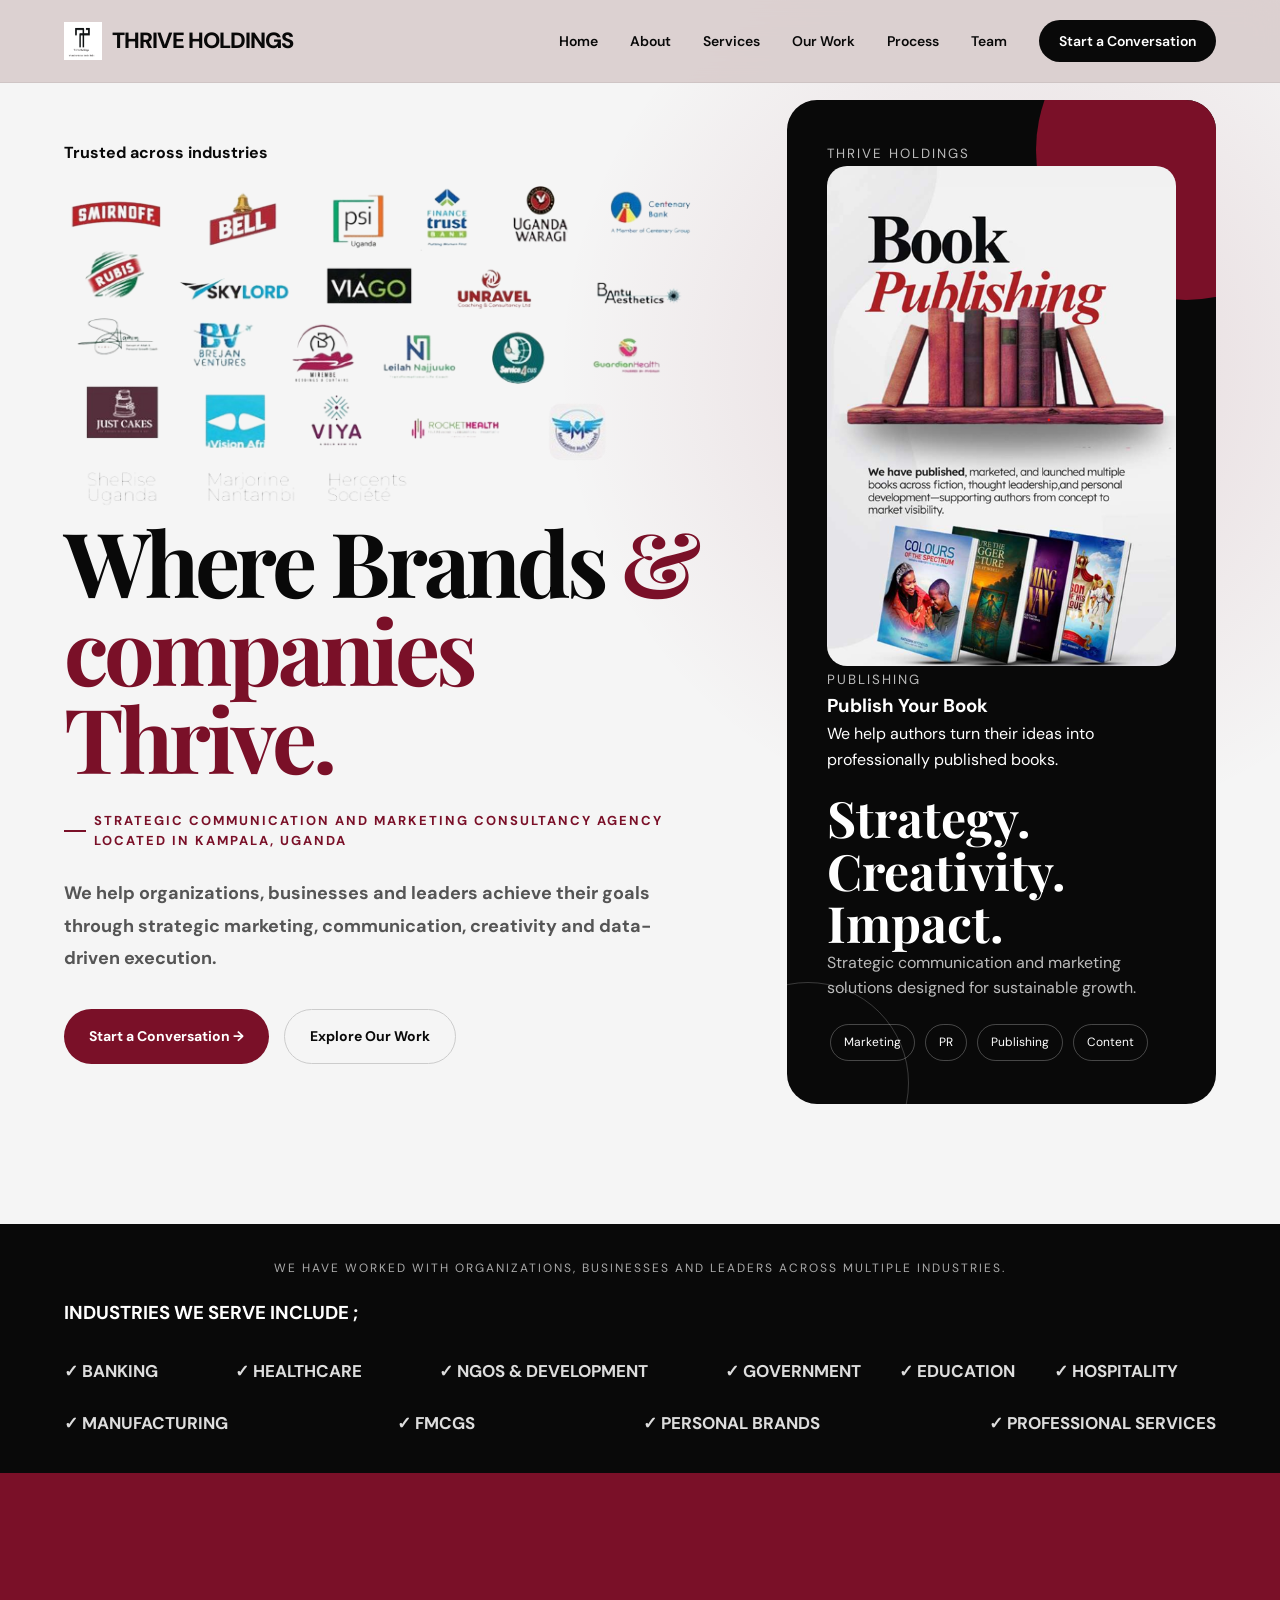
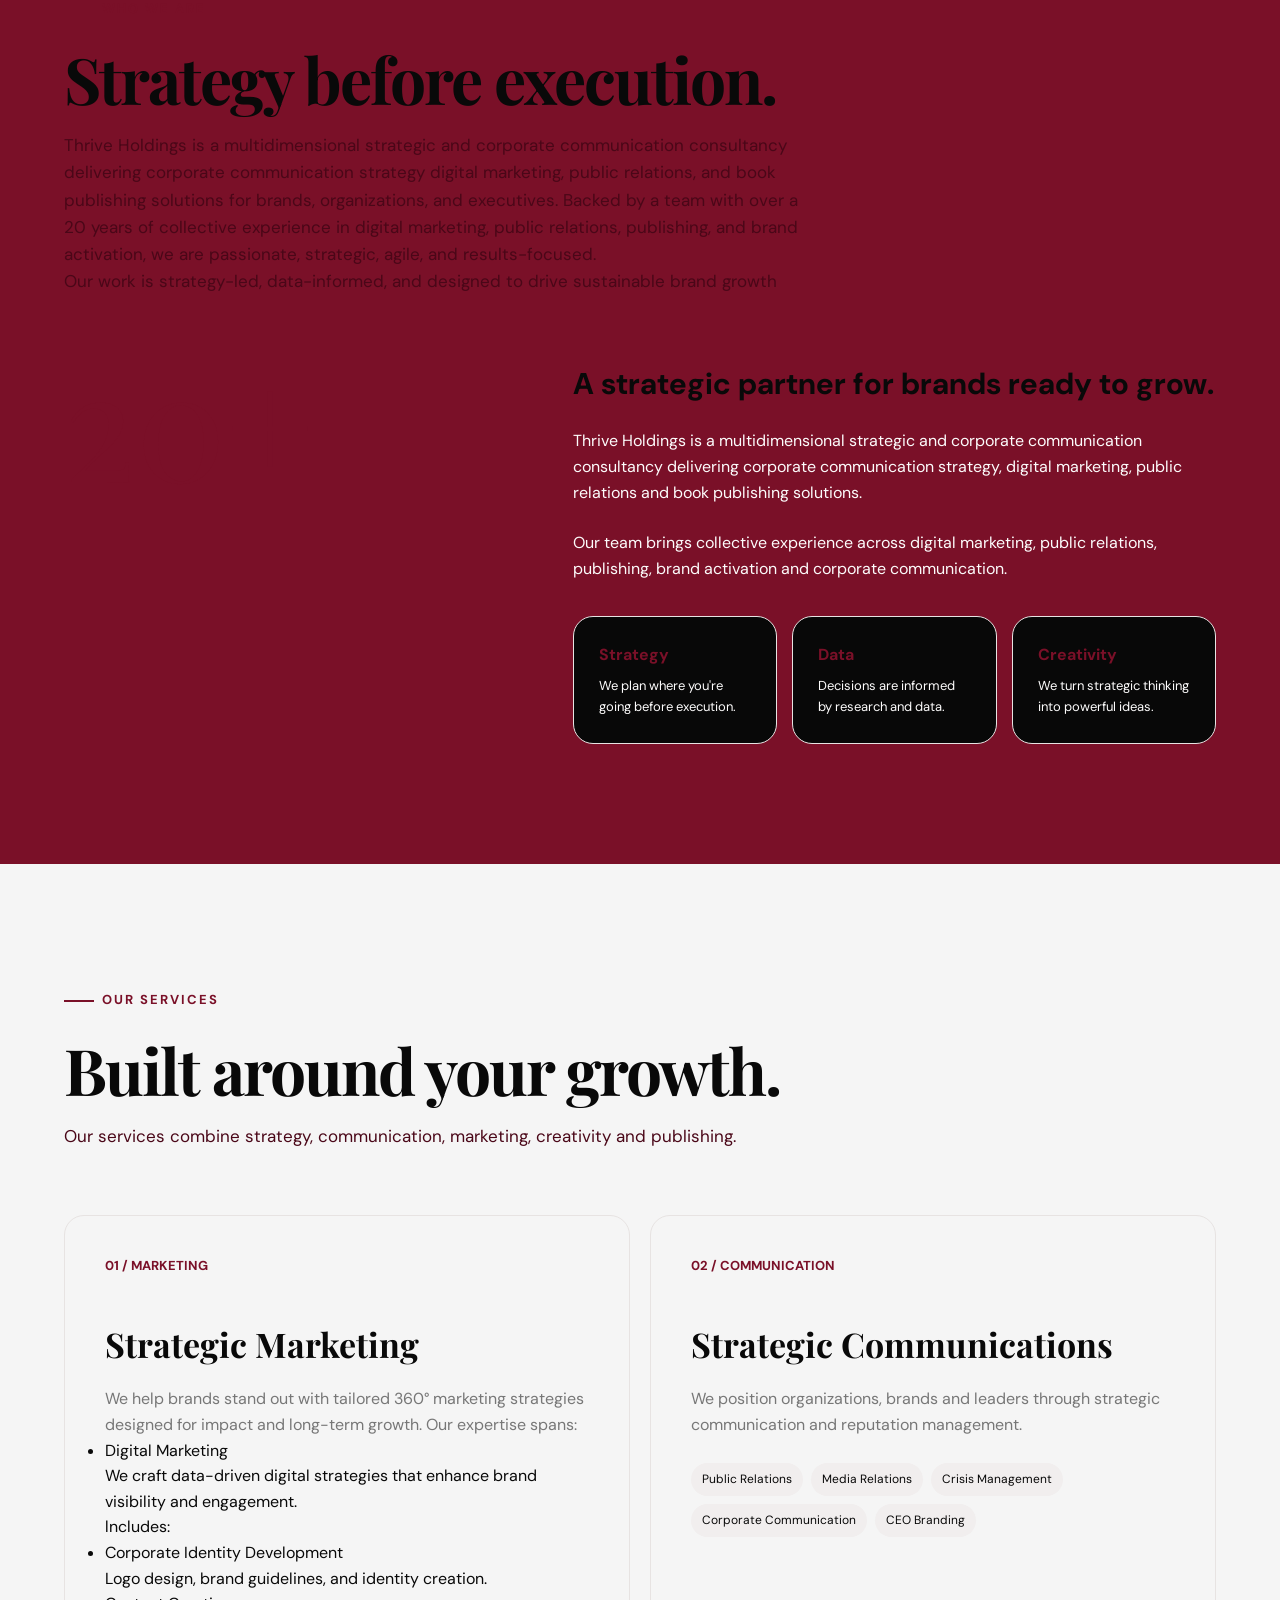
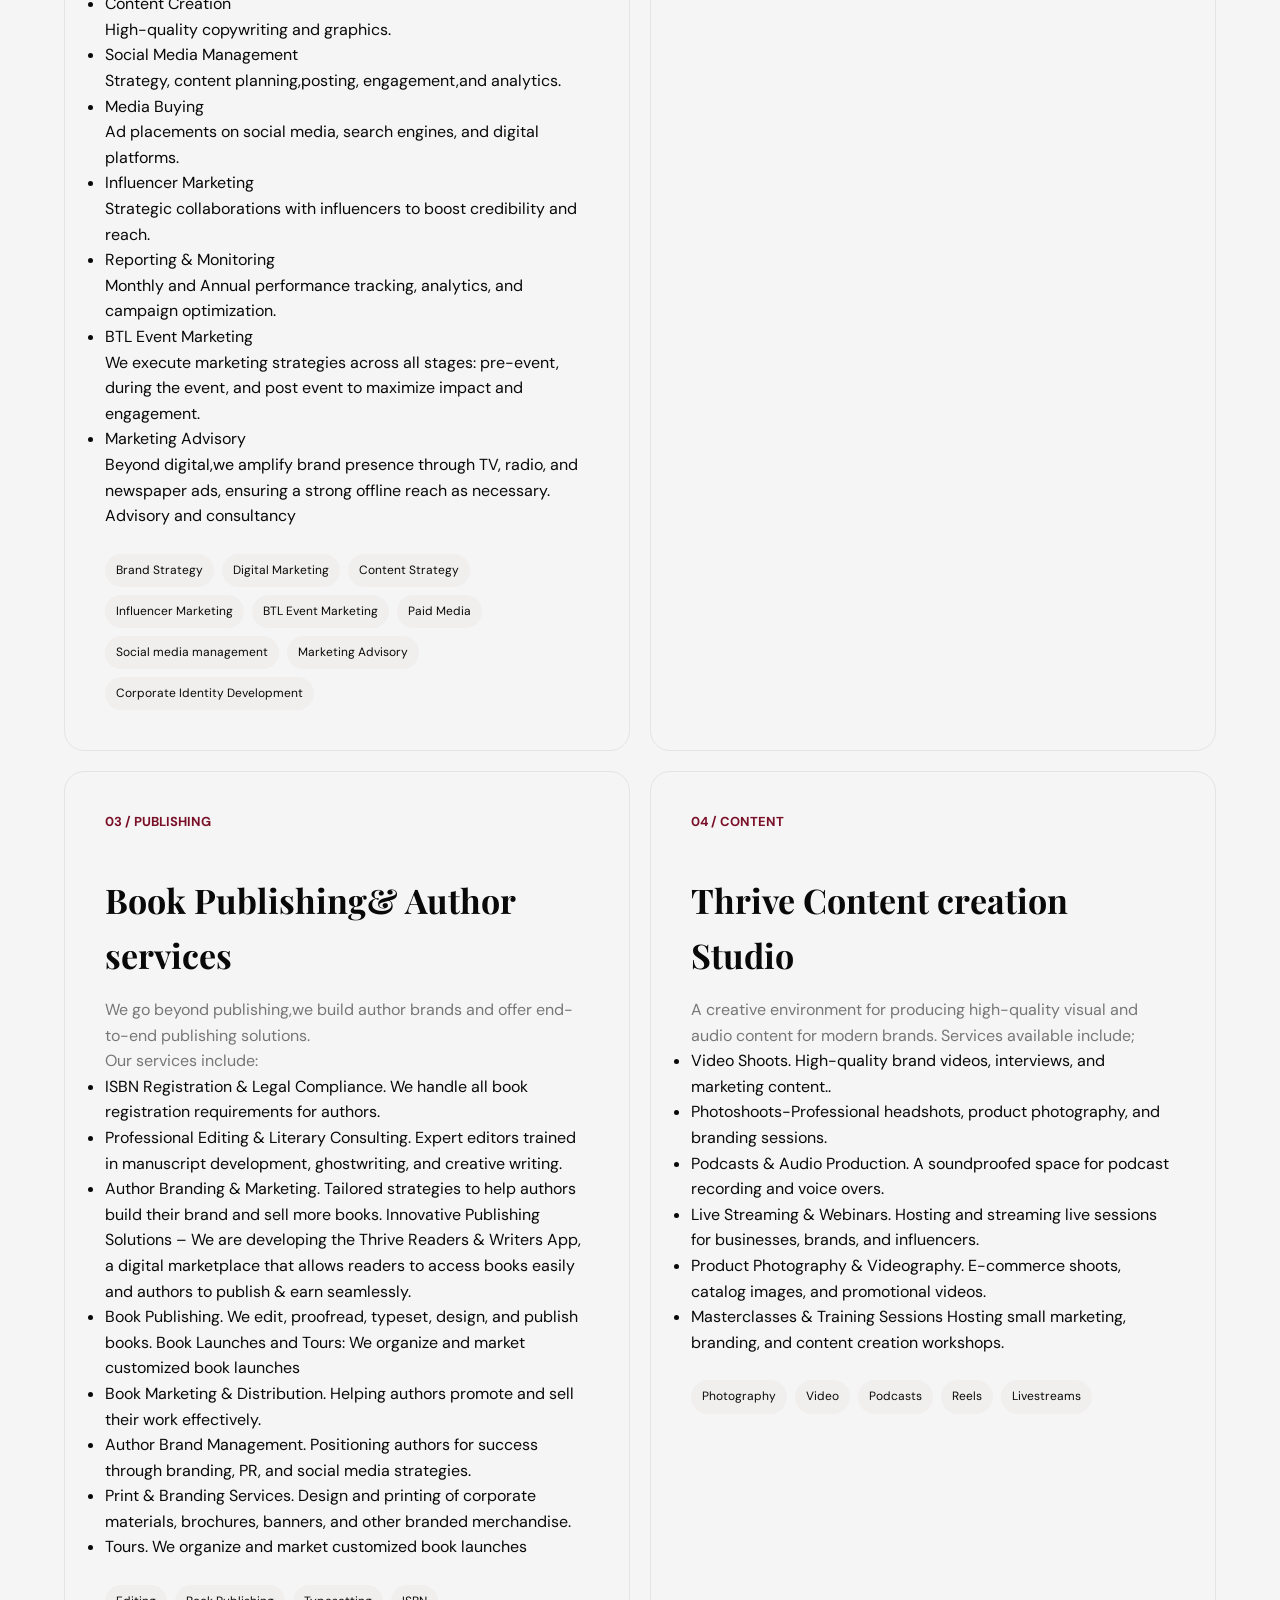
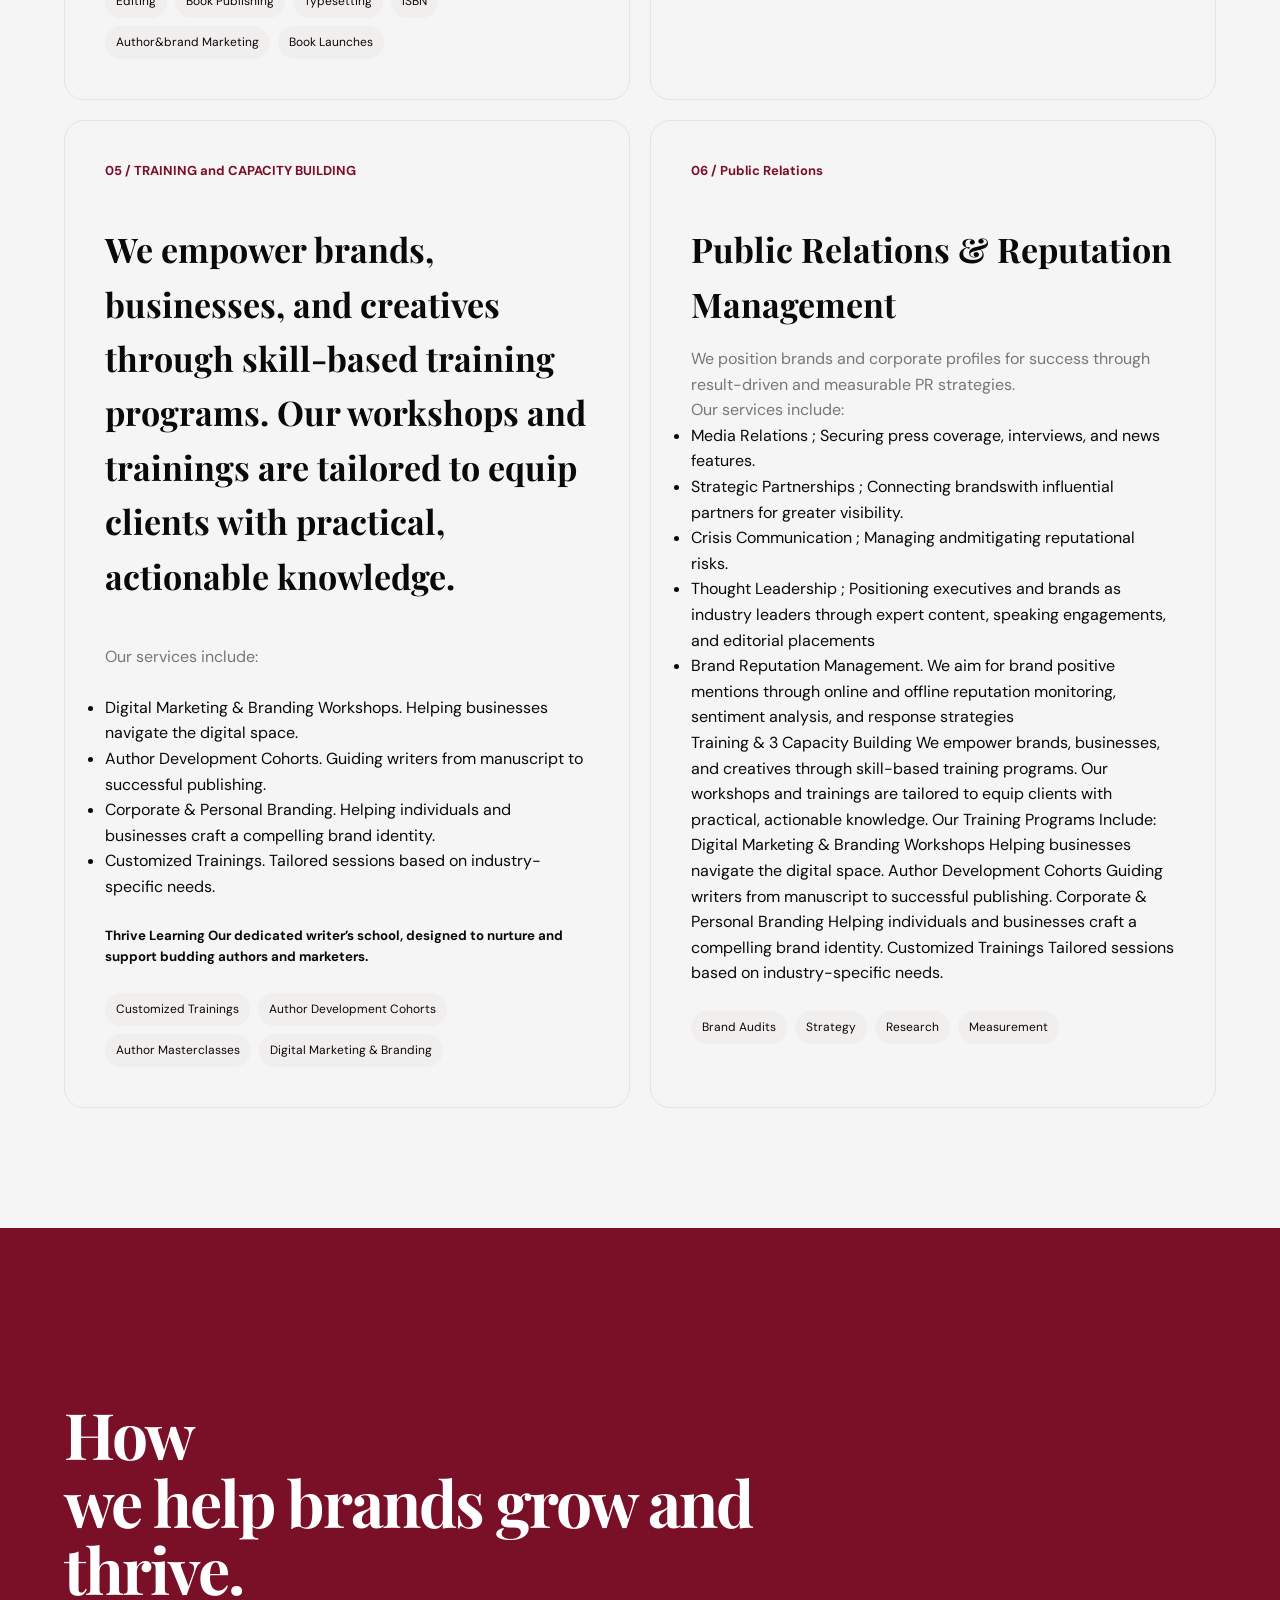
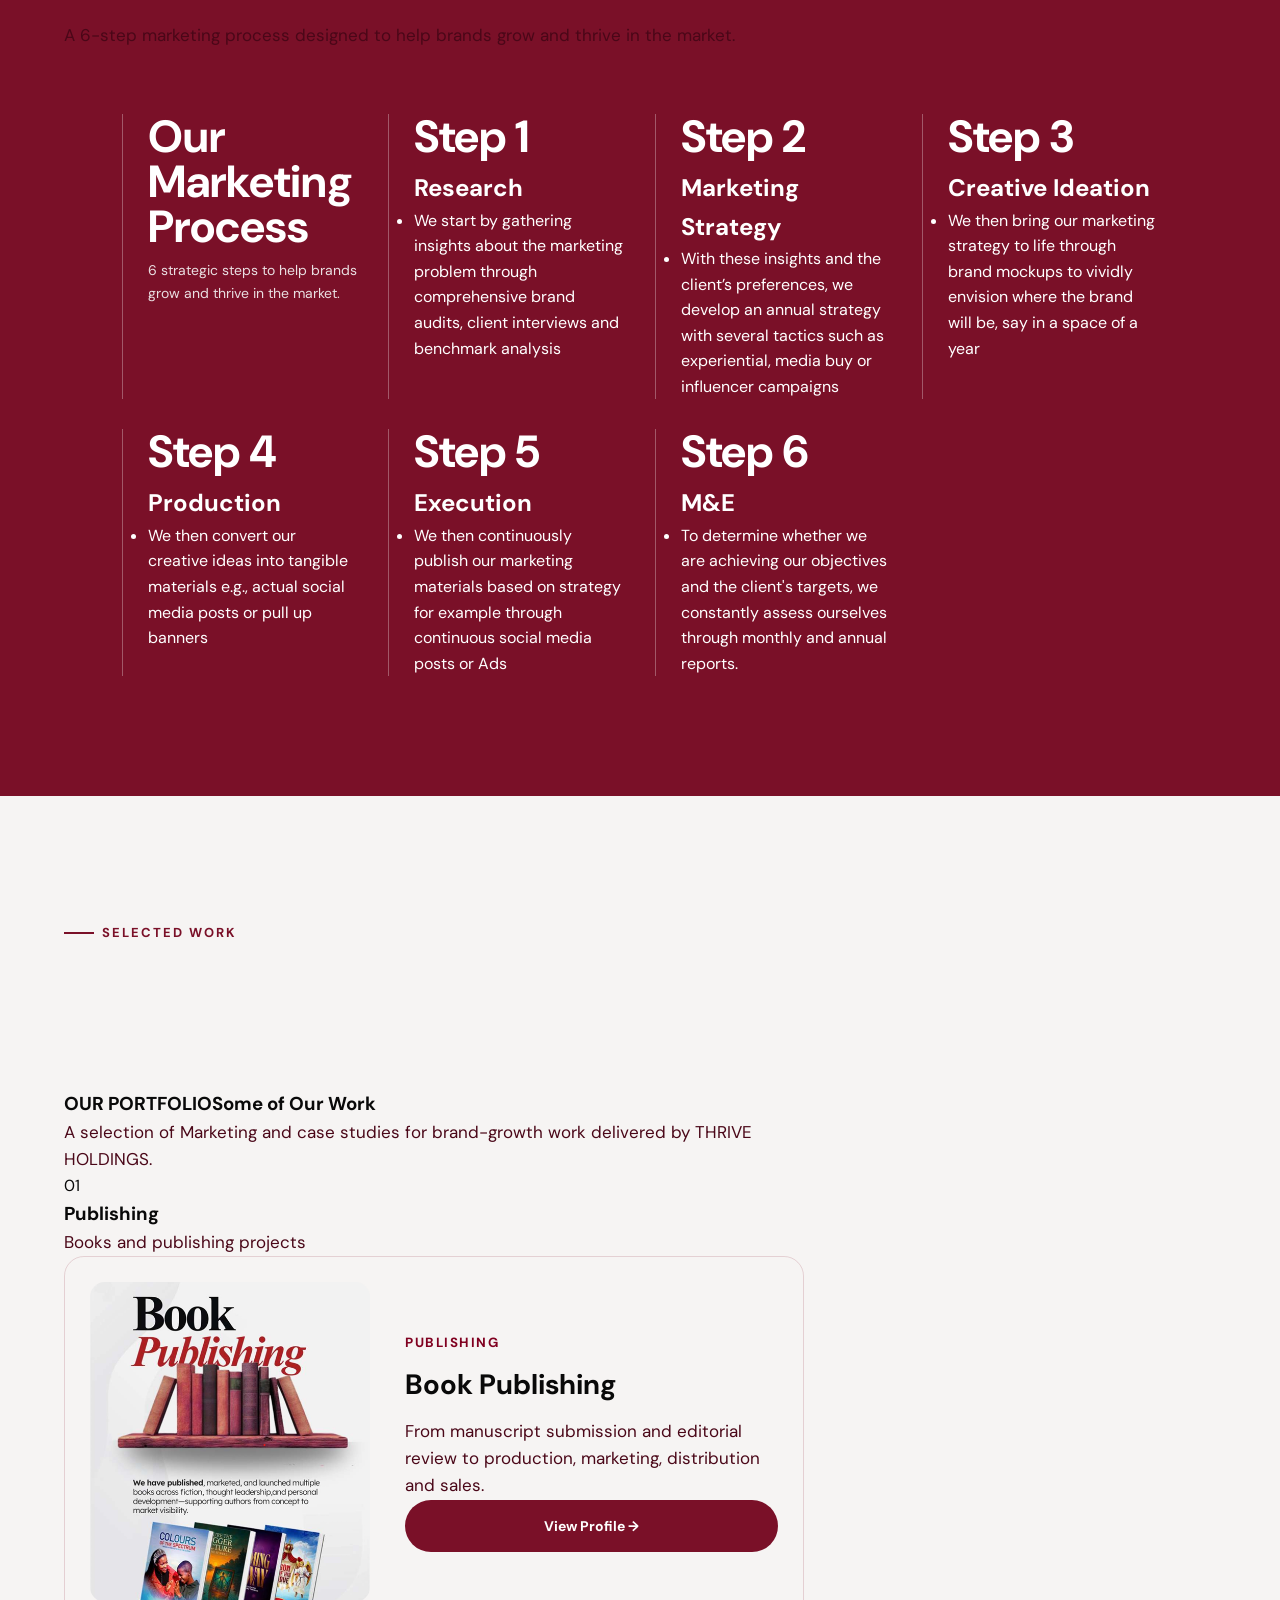
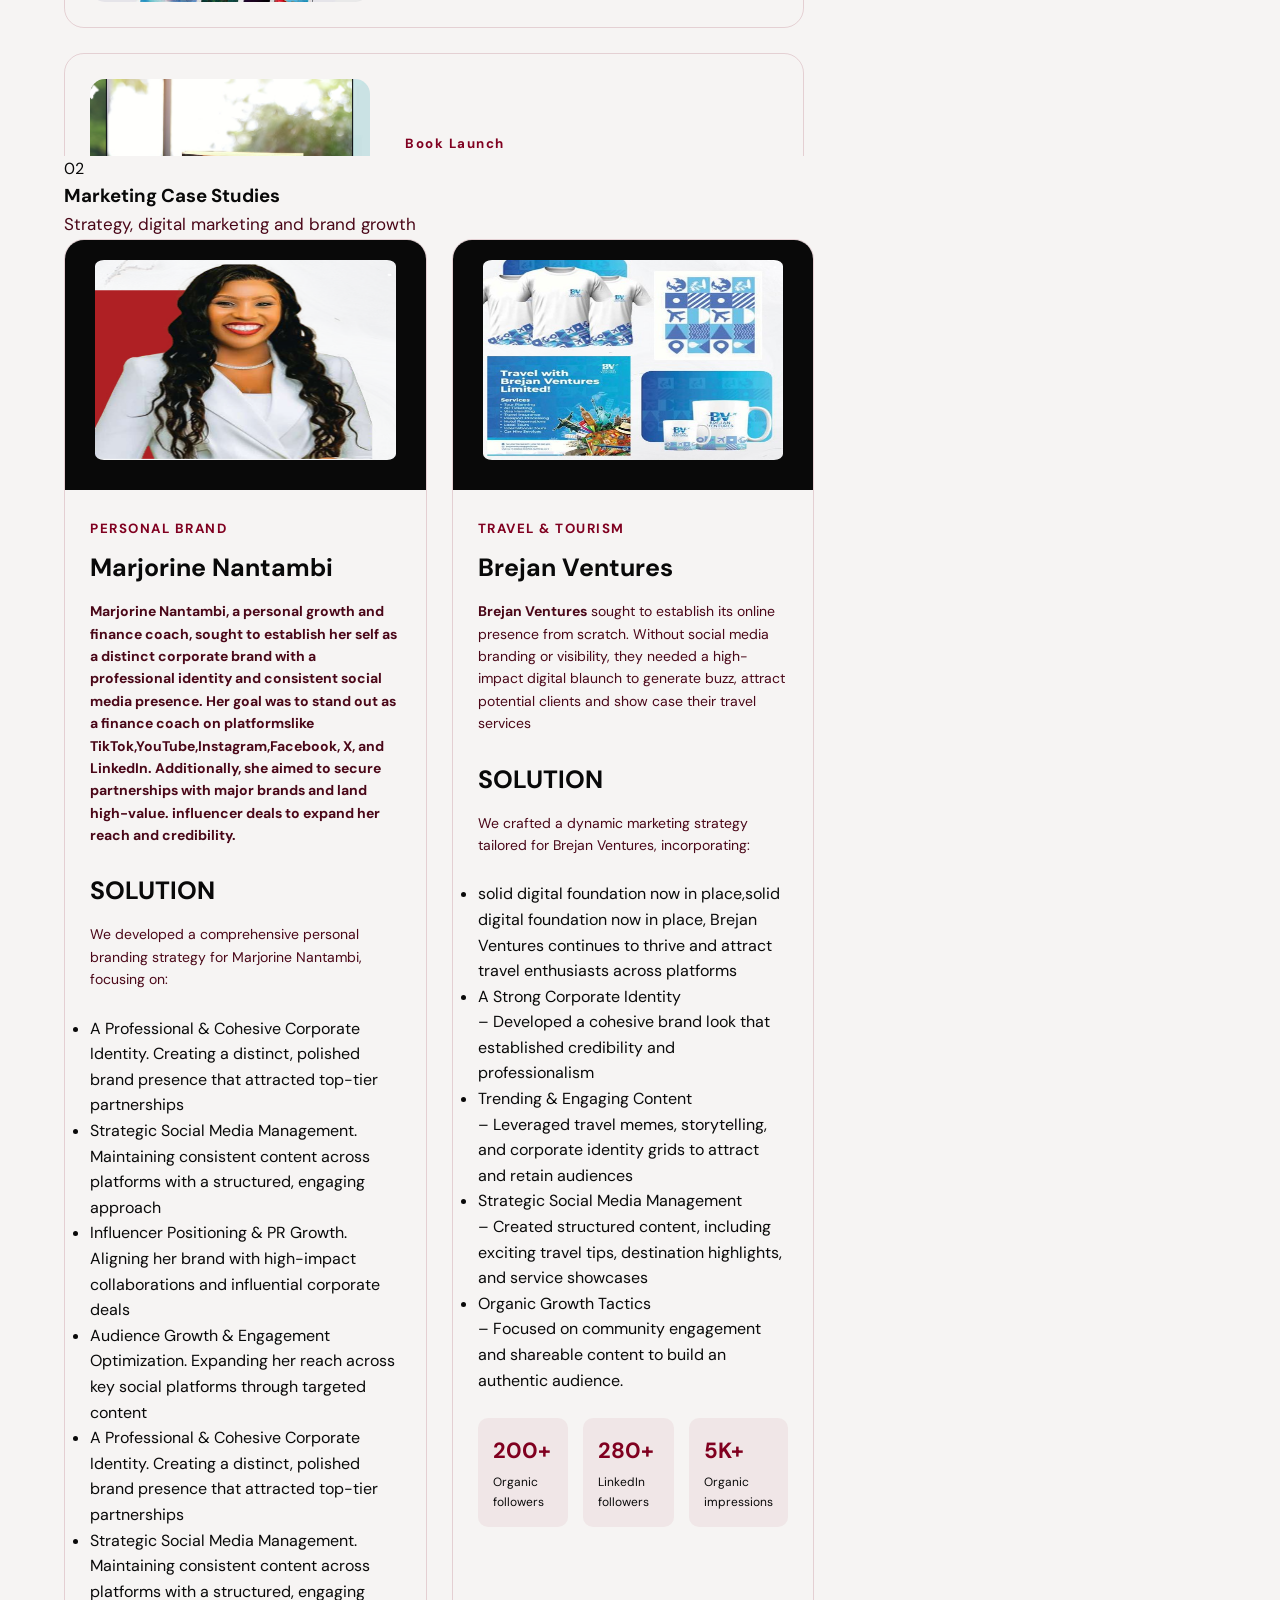
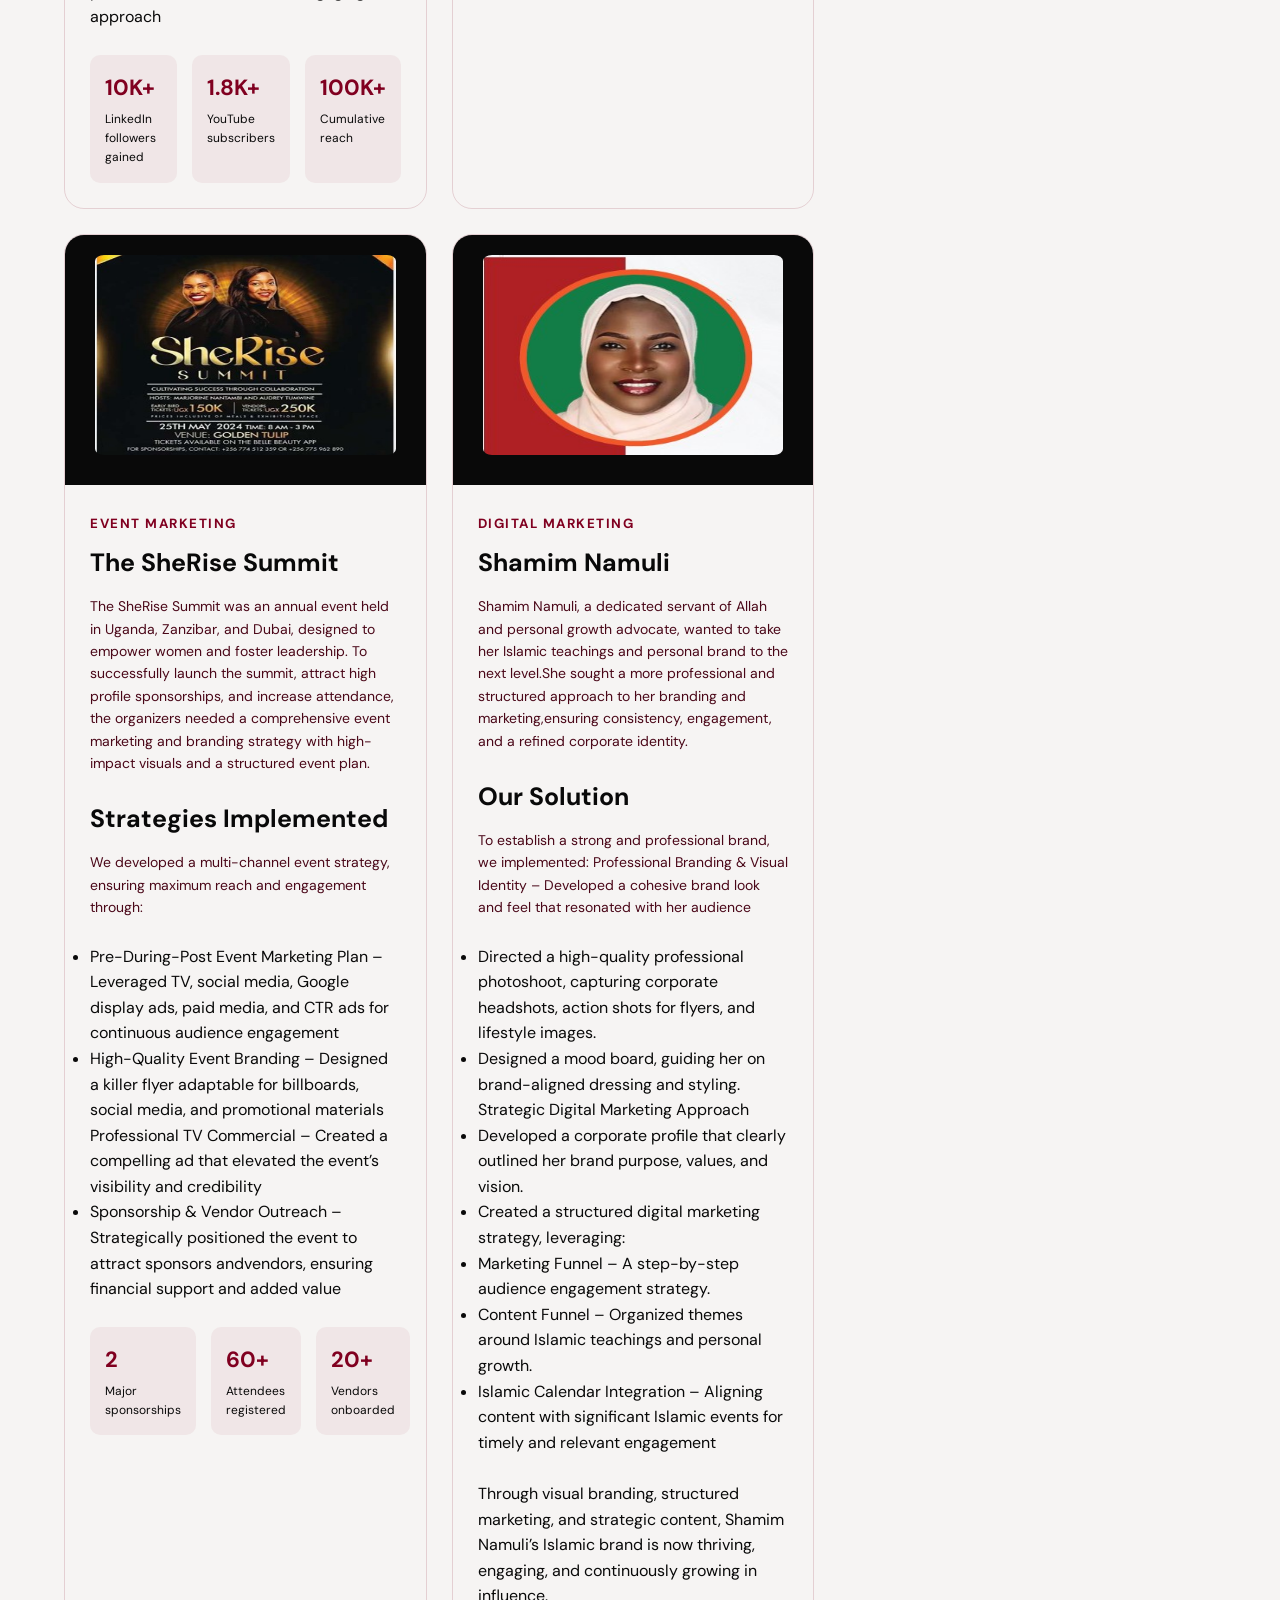
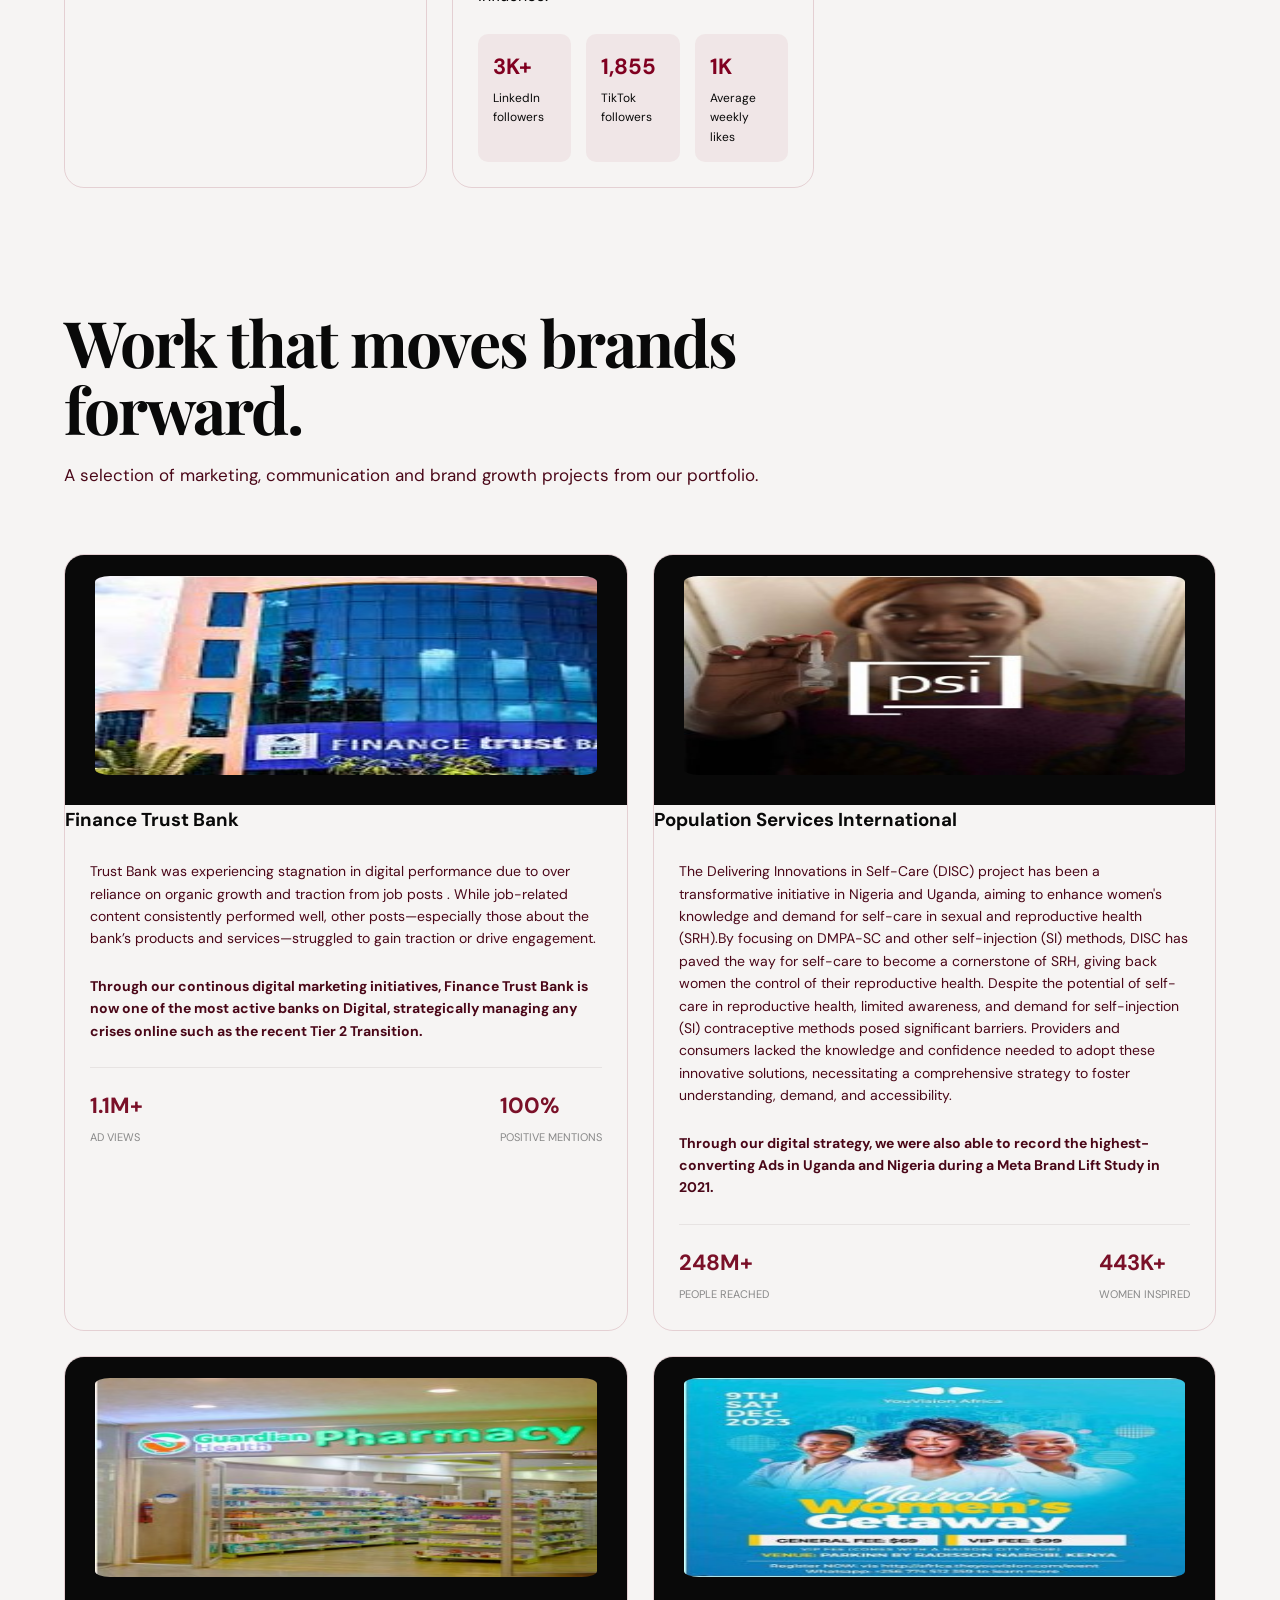
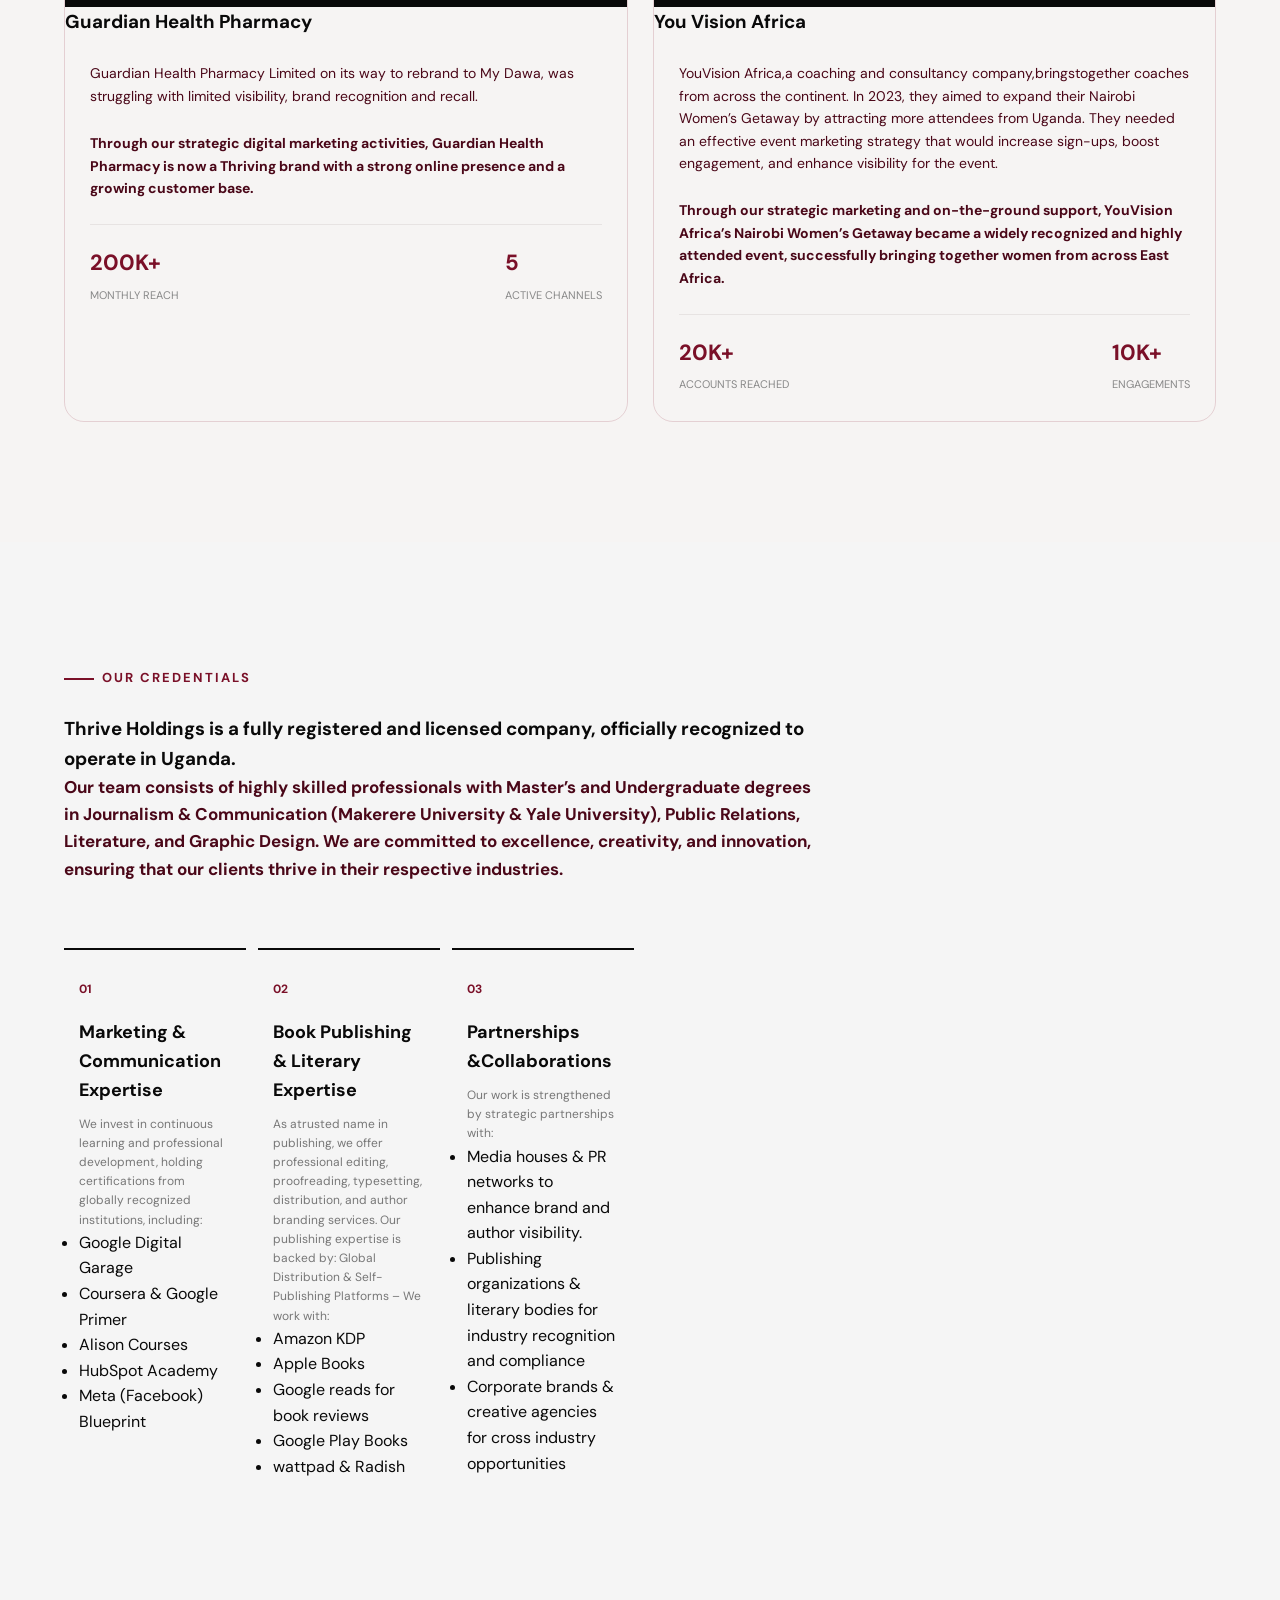
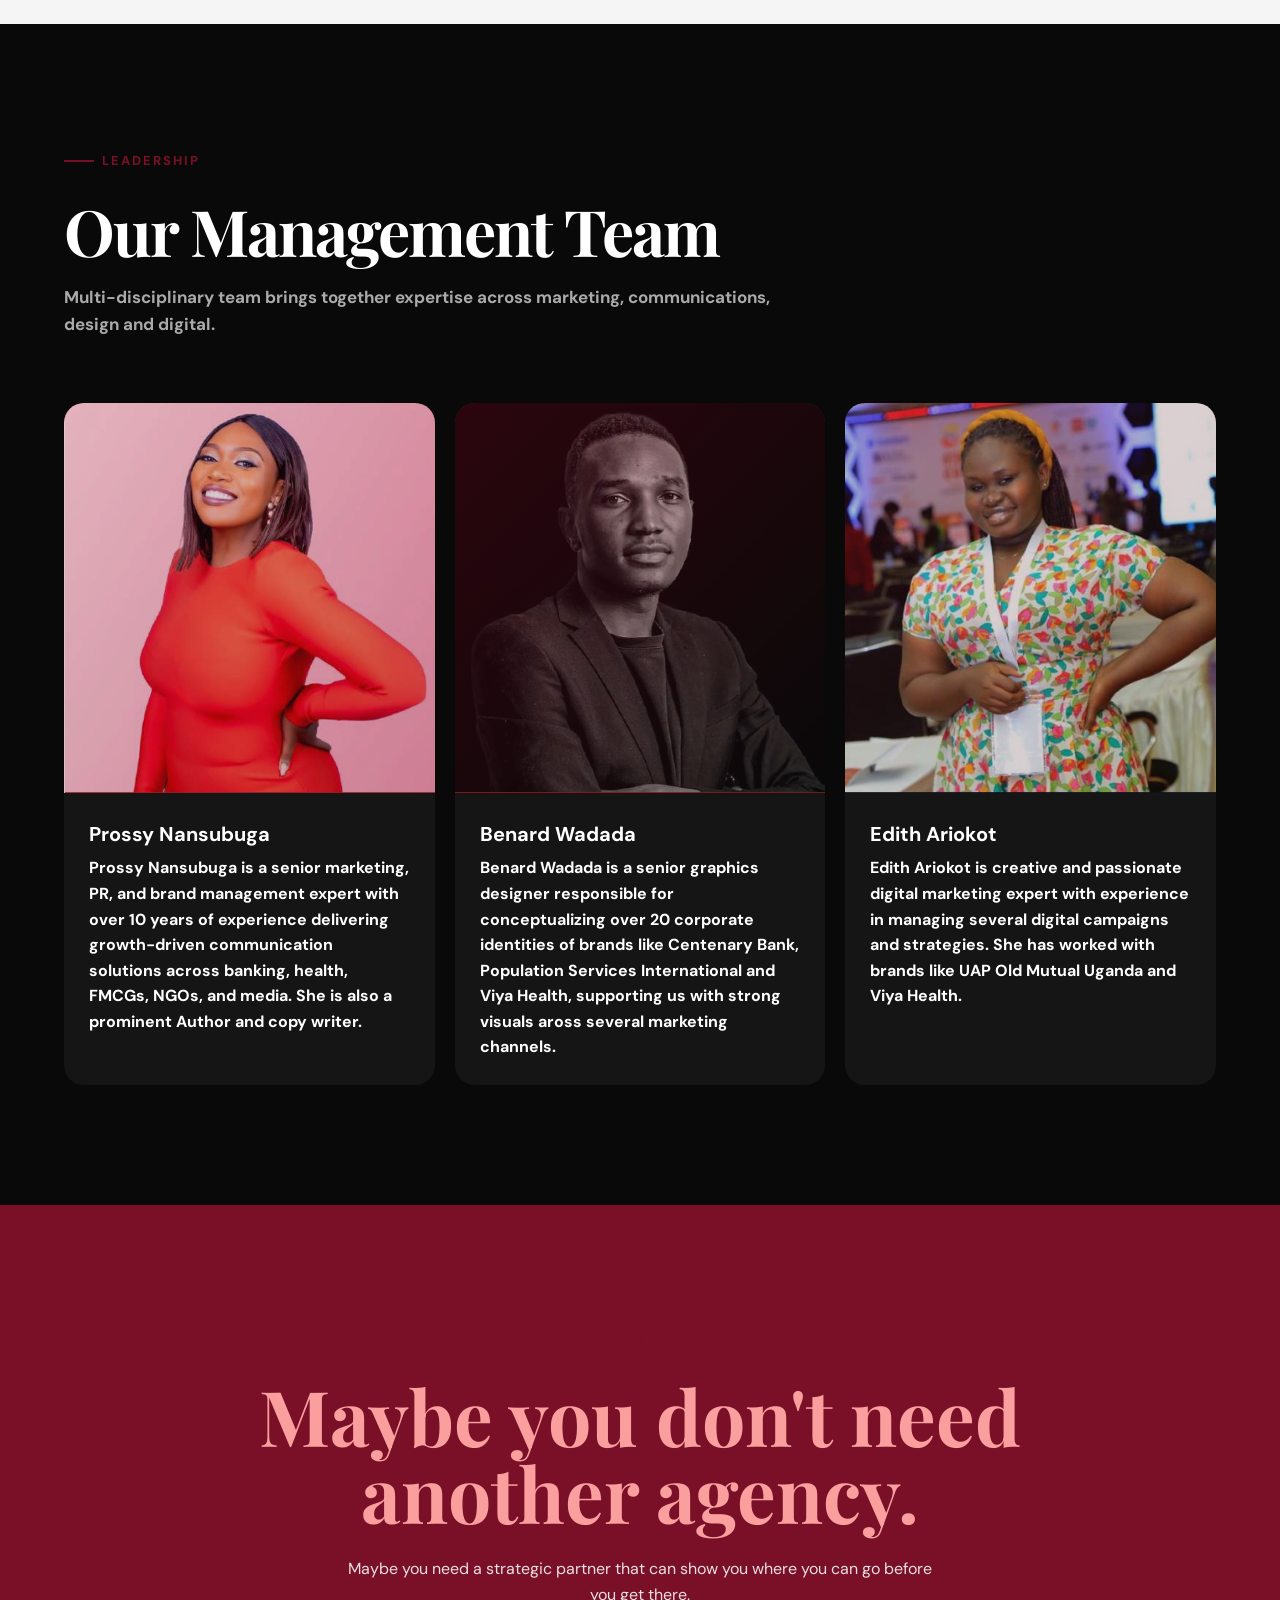
<file: thrive copy 2.html>
<!DOCTYPE html>
<html lang="en">
<head>
    <meta charset="UTF-8">
    <meta name="viewport" content="width=device-width, initial-scale=1.0">

    <title>Thrive Holdings | Strategic Communication & Marketing</title>

    <meta
        name="description"
        content="Thrive Holdings is a strategic communication and marketing consultancy helping organizations, businesses and leaders grow intentionally."
    >

    <link rel="preconnect" href="https://fonts.googleapis.com">
    <link rel="preconnect" href="https://fonts.gstatic.com" crossorigin>

    <link
        href="https://fonts.googleapis.com/css2?family=DM+Sans:wght@400;500;600;700&family=Playfair+Display:wght@500;600;700&display=swap"
        rel="stylesheet"
    >

    <style>

        /* =====================================================
           THRIVE HOLDINGS
           MODERN CORPORATE WEBSITE
        ===================================================== */

        :root {
            --maroon: #7A1028;
            --dark-maroon: #4A0718;
            --black: #090909;
            --white: #f5f5f5;
            --light: #f6f4f3;
            --gray: #4A0718;
            --border: #e7e3e2;

            --container: 1200px;
            --radius: 20px;
        }

        * {
            margin: 0;
            padding: 0;
            box-sizing: border-box;
        }

        html {
            scroll-behavior: smooth;
        }

        body {
            font-family: "DM Sans", sans-serif;
            background: var(--white);
            color: var(--black);
            line-height: 1.6;
        }

        a {
            color: inherit;
            text-decoration: none;
        }
        .logo-mark img {
                    width: 100%;
                    height: 100%;
                    object-fit: fill;
                    padding: 0%;
                }


        img {
            max-width: 100%;
            display: block;
        }

        .container {
            width: min(90%, var(--container));
            margin: auto;
        }

        /* =====================================================
           NAVIGATION
        ===================================================== */

        header {
            position: fixed;
            top: 0;
            left: 0;
            width: 100%;
            z-index: 1000;

            background: rgba(218, 206, 206, 0.92);
            backdrop-filter: blur(15px);

            border-bottom: 1px solid rgba(0,0,0,0.06);
        }

        .navbar {
            height: 82px;

            display: flex;
            align-items: center;
            justify-content: space-between;
        }

        .logo {
            display: flex;
            align-items: center;
            gap: 10px;

            font-size: 22px;
            font-weight: 800;
            letter-spacing: -1px;
        }

        .logo-mark {
            width: 38px;
            height: 38px;

            display: grid;
            place-items: center;

            background: var(--maroon);
            color: white;

            border-radius: 9px;

            font-weight: 800;
        }

        .nav-links {
            display: flex;
            align-items: center;
            gap: 32px;

            list-style: none;
        }

        .nav-links a {
            font-size: 14px;
            font-weight: 600;
            transition: 0.3s;
        }

        .nav-links a:hover {
            color: var(--maroon);
        }

        .nav-cta {
            background: var(--black);
            color: white;

            padding: 12px 20px;
            border-radius: 50px;
        }

        .nav-cta:hover {
            background: var(--maroon) !important;
            color: white !important;
        }

        .menu-btn {
            display: none;

            border: none;
            background: none;

            font-size: 27px;
            cursor: pointer;
        }

        /* =====================================================
           HERO
        ===================================================== */

        .hero {
            min-height: 100vh;

            display: flex;
            align-items: center;

            padding-top: 100px;

            background:
                radial-gradient(
                    circle at 80% 30%,
                    rgba(122,16,40,0.13),
                    transparent 35%
                );
        }

        .hero-grid {
            display: grid;
            grid-template-columns: 1.2fr 0.8fr;

            align-items: center;
            gap: 80px;
        }

        .eyebrow {
            display: inline-flex;
            align-items: center;
            gap: 8px;

            color: var(--maroon);

            font-size: 13px;
            font-weight: 700;

            text-transform: uppercase;
            letter-spacing: 2px;

            margin-bottom: 25px;
        }

        .eyebrow::before {
            content: "";

            width: 30px;
            height: 2px;

            background: var(--maroon);
        }

        .hero h1 {
            font-family: "Playfair Display", serif;

            font-size: clamp(52px, 7vw, 92px);
            line-height: 0.98;

            letter-spacing: -4px;

            margin-bottom: 30px;
        }

        .hero h1 span {
            color: var(--maroon);
        }

        .hero-description {
            max-width: 620px;

            color: #555;

            font-size: 18px;
            line-height: 1.8;

            margin-bottom: 35px;
        }

        .buttons {
            display: flex;
            gap: 15px;
            flex-wrap: wrap;
        }

        .btn {
            display: inline-flex;
            align-items: center;
            justify-content: center;

            padding: 15px 25px;

            border-radius: 50px;

            font-weight: 700;
            font-size: 14px;

            transition: 0.3s;
        }

        .btn-primary {
            background: var(--maroon);
            color: white;
        }

        .btn-primary:hover {
            background: var(--dark-maroon);
            transform: translateY(-3px);
        }

        .btn-outline {
            border: 1px solid #ccc;
        }

        .btn-outline:hover {
            border-color: var(--maroon);
            color: var(--maroon);
        }

        /* Hero visual */

        .hero-visual {
            position: relative;
        }

        .hero-card {
            min-height: 500px;

            background: var(--black);
            color: white;

            border-radius: 30px;

            padding: 40px;

            display: flex;
            flex-direction: column;
            justify-content: space-between;

            overflow: hidden;

            position: relative;
        }

        .hero-card::before {
            content: "";

            position: absolute;

            width: 300px;
            height: 300px;

            border-radius: 50%;

            background: var(--maroon);

            right: -120px;
            top: -100px;
        }

        .hero-card::after {
            content: "";

            position: absolute;

            width: 200px;
            height: 200px;

            border: 1px solid rgba(255,255,255,0.2);

            border-radius: 50%;

            left: -80px;
            bottom: -80px;
        }

        .hero-card-content {
            position: relative;
            z-index: 2;
        }
.service-image img {
    width: 100%;
    height: 500px;
    object-fit: cover;
    border-radius: 20px;
}
        .hero-card small {
            text-transform: uppercase;
            letter-spacing: 2px;

            color: #bbb;
        }

        .hero-card h2 {
            font-family: "Playfair Display", serif;

            font-size: 50px;
            line-height: 1.05;

            margin-top: 20px;
        }

        .hero-card-bottom {
            position: relative;
            z-index: 2;
        }

        .hero-card-bottom p {
            color: #bbb;
            margin-bottom: 20px;
        }

        .tag {
            display: inline-block;

            border: 1px solid rgba(255,255,255,0.25);

            padding: 8px 13px;

            border-radius: 30px;

            font-size: 12px;

            margin: 3px;
        }

        /* =====================================================
           CLIENT STRIP
        ===================================================== */

        .client-strip {
            background: var(--black);
            color: white;

            padding: 35px 0;
        }

        .client-strip p {
            text-align: center;

            color: #aaa;

            font-size: 12px;
            text-transform: uppercase;

            letter-spacing: 2px;

            margin-bottom: 20px;
        }

        .client-logos {
            display: flex;
            justify-content: space-between;
            align-items: center;
            gap: 25px;

            flex-wrap: wrap;
        }

        .client-logos span {
            font-size: 17px;
            font-weight: 700;

            color: #ddd;
        }

        /* =====================================================
           GENERAL SECTIONS
        ===================================================== */

        section {
            padding: 120px 0;
        }

        .section-header {
            max-width: 750px;

            margin-bottom: 65px;
        }

        .section-header h2 {
            font-family: "Playfair Display", serif;

            font-size: clamp(42px, 5vw, 65px);

            line-height: 1.05;

            letter-spacing: -2px;

            margin-bottom: 20px;
        }

        .section-header p {
            color: var(--gray);
            font-size: 17px;
        }

        /* =====================================================
           ABOUT
        ===================================================== */

        .about {
            background: var(--maroon);
        }

        .about-grid {
            display: grid;
            grid-template-columns: 0.8fr 1.2fr;

            gap: 80px;

            align-items: start;
        }

        .about-number {
            font-family: "Playfair Display", serif;

            font-size: 150px;

            line-height: 0.8;

            color: var(--maroon);
        }

        .about-text h3 {
            font-size: 30px;
            margin-bottom: 20px;
        }

        .about-text p {
            color: #fdfcfc;
            margin-bottom: 25px;
        }

        .values {
            display: grid;
            grid-template-columns: repeat(3,1fr);

            gap: 15px;

            margin-top: 35px;
        }

        .value {
            background: rgb(8, 8, 8);

            padding: 25px;

            border-radius: var(--radius);

            border: 1px solid var(--border);
        }

        .value h4 {
            color: var(--maroon);
            margin-bottom: 8px;
        }

        .value p {
            font-size: 13px;
            margin: 0;
        }

        /* =====================================================
           SERVICES
        ===================================================== */

        .services-grid {
            display: grid;
            grid-template-columns: repeat(2,1fr);

            gap: 20px;
        }

        .service-card {
            padding: 40px;

            border: 1px solid var(--border);

            border-radius: var(--radius);

            transition: 0.35s;

            position: relative;
            overflow: hidden;
        }

        .service-card:hover {
            background: var(--black);
            color: white;

            transform: translateY(-7px);
        }

        .service-number {
            font-size: 13px;
            color: var(--maroon);

            font-weight: 700;

            margin-bottom: 40px;
        }

        .service-card h3 {
            font-family: "Playfair Display", serif;

            font-size: 34px;

            margin-bottom: 15px;
        }

        .service-card p {
            color: #777;
        }

        .service-card:hover p {
            color: #bbb;
        }

        .service-list {
            margin-top: 25px;

            display: flex;
            flex-wrap: wrap;

            gap: 8px;
        }

        .service-list span {
            padding: 7px 11px;

            border-radius: 30px;

            background: #f1eeee;

            font-size: 12px;
        }

        .service-card:hover .service-list span {
            background: #252525;
        }

        /* =====================================================
           STATS
        ===================================================== */

        .stats {
            background: var(--maroon);
            color: white;
        }

        .stats-grid {
            display: grid;

            grid-template-columns: repeat(4,1fr);

            gap: 30px;
        }

        .stat {
            border-left: 1px solid rgba(255,255,255,0.3);

            padding-left: 25px;
        }

        .stat h3 {
            font-size: 45px;
            line-height: 1;

            margin-bottom: 10px;
        }

        .stat p {
            color: #eadfe2;
            font-size: 14px;
        }

        /* =====================================================
           CASE STUDIES
        ===================================================== */

        .work {
            background: var(--light);
        }

        .case-grid {
            display: grid;

            grid-template-columns: repeat(2,1fr);

            gap: 25px;
        }

        .case-card {
            background: white;

            border-radius: 25px;

            overflow: hidden;

            border: 1px solid var(--border);

            transition: 0.3s;
        }

        .case-card:hover {
            transform: translateY(-6px);
        }

        .case-image {
            height: 260px;

            background: var(--black);

            display: flex;
            align-items: flex-end;

            padding: 30px;

            color: white;

            position: relative;
            overflow: hidden;
        }

        .case-image::before {
            content: "";

            position: absolute;

            width: 230px;
            height: 230px;

            border-radius: 50%;

            background: var(--maroon);

            right: -70px;
            top: -70px;
        }

        .case-image h3 {
            position: relative;
            z-index: 2;

            font-family: "Playfair Display", serif;

            font-size: 32px;
        }

        .case-content {
            padding: 30px;
        }

        .case-content p {
            color: var(--gray);

            font-size: 14px;

            margin-bottom: 25px;
        }

        .case-result {
            display: flex;

            justify-content: space-between;

            gap: 15px;

            border-top: 1px solid var(--border);

            padding-top: 20px;
        }

        .case-result strong {
            color: var(--maroon);

            display: block;

            font-size: 22px;
        }

        .case-result span {
            color: #888;

            font-size: 11px;
        }
        .book-slider {
    display: flex;
    flex-direction: column;
    gap: 25px;

    max-height: 500px;
    overflow-y: auto;

    padding-right: 10px;
}

.book-slide {
    display: grid;
    grid-template-columns: 280px 1fr;
    gap: 35px;

    padding: 25px;

    background: var(--card-bg);
    border-radius: 20px;

    border: 1px solid rgba(128, 0, 32, 0.15);
}

.book-image {
    width: 100%;
    height: 320px;

    overflow: hidden;
    border-radius: 15px;
}

.book-image img {
    width: 100%;
    height: 100%;

    object-fit: cover;
    display: block;
}

.book-content {
    display: flex;
    flex-direction: column;
    justify-content: center;
}

.book-content small,
.case-content small {
    color: #800020;
    font-weight: 700;
    letter-spacing: 1.5px;
}

.book-content h3 {
    font-size: 28px;
    margin: 10px 0;
}
.case-study-grid {
    display: grid;
    grid-template-columns: repeat(2, 1fr);
    gap: 25px;
}

.case-card {
    overflow: hidden;
    background: var(--card-bg);
    border-radius: 20px;
    border: 1px solid rgba(128, 0, 32, 0.15);
}

.case-image {
    width: 100%;
    height: 250px;
    overflow: hidden;
}
.case-image::before,
.case-image::after {
    display: none !important;
}
.case-image img {
    width: 170%;
    height: 105%;
    object-fit:fill;
    max-width: 170%;
    padding: 0;
    position: relative;
    border-radius: 3%;
  
}

.case-content {
    padding: 25px;
}

.case-content h3 {
    font-size: 25px;
    margin: 8px 0 12px;
}

.case-results {
    display: grid;
    grid-template-columns: repeat(3, 1fr);
    gap: 15px;
    margin-top: 25px;
}

.case-results div {
    padding: 15px;
    background: rgba(128, 0, 32, 0.06);
    border-radius: 10px;
}

.case-results strong {
    display: block;
    color: #800020;
    font-size: 22px;
}

.case-results span {
    display: block;
    margin-top: 5px;
    font-size: 12px;
}
@media (max-width: 768px) {

    .book-slide {
        grid-template-columns: 1fr;
    }

    .book-image {
        height: 280px;
    }

    .case-study-grid {
        grid-template-columns: 1fr;
    }

    .case-results {
        grid-template-columns: 1fr;
    }

}

        /* =====================================================
           PROCESS
        ===================================================== */

        .process-grid {
            display: grid;

            grid-template-columns: repeat(6,1fr);

            gap: 12px;
        }

        .process-step {
            padding: 25px 15px;

            border-top: 2px solid var(--black);

            position: relative;
        }

        .process-step span {
            color: var(--maroon);

            font-size: 12px;

            font-weight: 700;
        }

        .process-step h3 {
            margin: 18px 0 10px;

            font-size: 18px;
        }

        .process-step p {
            color: #777;

            font-size: 12px;
        }

        /* =====================================================
           TEAM
        ===================================================== */

        .team {
            background: var(--black);
            color: white;
        }

        .team .section-header p {
            color: #aaa;
        }

        .team-grid {
            display: grid;

            grid-template-columns: repeat(3,1fr);

            gap: 20px;
        }

        .team-card {
            background: #151515;

            border-radius: 20px;

            overflow: hidden;
        }

        .team-photo {
            height: 330px;

            background:
                linear-gradient(
                    135deg,
                    var(--maroon),
                    #1a1a1a
                );

            display: flex;
            align-items: flex-end;

            padding: 25px;
        }

        .team-photo span {
            font-family: "Playfair Display", serif;

            font-size: 60px;

            opacity: 0.8;
        }

        .team-info {
            padding: 25px;
        }

        .team-info h3 {
            font-size: 20px;
            margin-bottom: 5px;
        }

        .team-info p {
            color: #aaa;
            font-size: 13px;
        }

        /* =====================================================
           CTA
        ===================================================== */

        .cta {
            background: var(--maroon);
            color: rgb(250, 158, 158);

            text-align: center;
        }

        .cta h2 {
            font-family: "Playfair Display", serif;

            font-size: clamp(45px,6vw,80px);

            line-height: 1;

            max-width: 900px;

            margin: auto auto 25px;
        }

        .cta p {
            color: #eadfe2;

            max-width: 600px;

            margin: 0 auto 30px;
        }

        .cta .btn {
            background: white;
            color: var(--black);
        }

        .cta .btn:hover {
            background: var(--black);
            color: white;
        }
        .team-photo {
    width: 100%;
    height: 390px;
    overflow: hidden;
    border-radius: 300;
     max-width: 450px;padding: 0;
     image-resolution: inherit;
     resize: cover;
}

        /* =====================================================
           CONTACT
        ===================================================== */

        .contact-grid {
            display: grid;

            grid-template-columns: 0.8fr 1.2fr;

            gap: 80px;
        }

        .contact-info h3 {
            font-family: "Playfair Display", serif;

            font-size: 40px;

            margin-bottom: 20px;
        }

        .contact-info p {
            color: #777;
            margin-bottom: 25px;
        }

        .contact-detail {
            margin-bottom: 20px;
        }

        .contact-detail small {
            display: block;

            text-transform: uppercase;

            color: var(--maroon);

            font-size: 11px;

            font-weight: 700;

            letter-spacing: 1px;
        }

        .contact-form {
            display: grid;

            grid-template-columns: repeat(2,1fr);

            gap: 18px;
        }

        .form-group {
            display: flex;
            flex-direction: column;
            gap: 7px;
        }

        .form-group.full {
            grid-column: 1 / -1;
        }

        label {
            font-size: 12px;
            font-weight: 700;
        }

        input,
        textarea,
        select {
            width: 100%;

            padding: 15px 17px;

            border: 1px solid var(--border);

            border-radius: 10px;

            font-family: inherit;

            outline: none;
        }

        input:focus,
        textarea:focus,
        select:focus {
            border-color: var(--maroon);
        }

        textarea {
            min-height: 150px;
            resize: vertical;
        }

        /* =====================================================
           FOOTER
        ===================================================== */

        footer {
            background: var(--black);
            color: white;

            padding: 70px 0 25px;
        }

        .footer-grid {
            display: grid;

            grid-template-columns: 2fr 1fr 1fr 1fr;

            gap: 50px;

            padding-bottom: 50px;

            border-bottom: 1px solid #292929;
        }

        .footer-brand p {
            color: #888;

            max-width: 350px;

            margin-top: 20px;
        }

        footer h4 {
            margin-bottom: 20px;
        }

        footer ul {
            list-style: none;
        }

        footer li {
            margin-bottom: 10px;
        }

        footer li a {
            color: #888;
            font-size: 14px;
        }

        footer li a:hover {
            color: white;
        }

        .copyright {
            display: flex;
            justify-content: space-between;

            padding-top: 25px;

            color: #666;

            font-size: 12px;
        }

        /* =====================================================
           ANIMATION
        ===================================================== */

        .reveal {
            opacity: 0;
            transform: translateY(30px);

            transition: 0.7s ease;
        }

        .reveal.active {
            opacity: 1;
            transform: translateY(0);
        }

        /* =====================================================
           RESPONSIVE
        ===================================================== */

        @media (max-width: 900px) {

            .nav-links {
                position: absolute;

                top: 82px;
                left: 0;

                width: 100%;

                background: white;

                flex-direction: column;

                padding: 25px;

                display: none;

                border-bottom: 1px solid var(--border);
            }

            .nav-links.active {
                display: flex;
            }

            .menu-btn {
                display: block;
            }

            .hero-grid,
            .about-grid,
            .contact-grid {
                grid-template-columns: 1fr;
            }

            .hero {
                padding-top: 150px;
            }

            .hero-card {
                min-height: 400px;
            }

            .services-grid,
            .case-grid {
                grid-template-columns: 1fr;
            }

            .stats-grid {
                grid-template-columns: repeat(2,1fr);
            }

            .process-grid {
                grid-template-columns: repeat(2,1fr);
            }

            .team-grid {
                grid-template-columns: 1fr;
            }

            .footer-grid {
                grid-template-columns: 1fr 1fr;
            }
        }

        @media (max-width: 600px) {

            section {
                padding: 80px 0;
            }

            .hero h1 {
                font-size: 55px;
                letter-spacing: -2px;
            }

            .hero-description {
                font-size: 16px;
            }

            .values {
                grid-template-columns: 1fr;
            }

            .stats-grid {
                grid-template-columns: 1fr;
            }

            .process-grid {
                grid-template-columns: 1fr;
            }

            .contact-form {
                grid-template-columns: 1fr;
            }

            .form-group.full {
                grid-column: auto;
            }

            .footer-grid {
                grid-template-columns: 1fr;
            }

            .copyright {
                flex-direction: column;
                gap: 10px;
            }

            .client-logos {
                justify-content: center;
            }
        }

    </style>
</head>

<body>

<!-- =====================================================
     NAVIGATION
===================================================== -->

<header>

    <div class="container navbar">

        <a href="#home" class="logo">
            <div class="logo-mark"><img src="thrive logo.png" alt="THRIVE HOLDINGS Logo">
                
            
            </div>
            THRIVE HOLDINGS
     </a>

        <button class="menu-btn" id="menuBtn">
            ☰
        </button>

        <ul class="nav-links" id="navLinks">

            <li>
                <a href="#home">Home</a>
            </li>
        
            <li>
                <a href="#about">About</a>
            </li>
            

            <li>
                <a href="#services">Services</a>
            </li>

            <li>
                <a href="#work">Our Work</a>
            </li>

            <li>
                <a href="#stats">Process</a>
            </li>

            <li>
                <a href="#team">Team</a>
            </li>

            <li>
                <a href="#contact" class="nav-cta">
                    Start a Conversation
                </a>
            </li>

        </ul>

    </div>

</header>


<!-- =====================================================
     HERO
===================================================== -->

<section class="hero" id="home">

    <div class="container hero-grid">

        <div class="hero-content reveal">

            
           <b><p>Trusted across industries</p></b>
           <img src="clients_logos-removebg-preview.png" alt="THRIVE HOLDINGS clients logos" class="clients-logos">
            <h1>
                Where Brands <span>& companies</span>
                <span>Thrive.</span>
            </h1><div class="eyebrow">
                <p>Strategic Communication and Marketing Consultancy agency located
                    in kampala, uganda
                </p>
            </div>

            <p class="hero-description">
               <strong>We help organizations, businesses and leaders achieve
                their goals through strategic marketing, communication,
                creativity and data-driven execution.</strong> 
            </p>

            <div class="buttons">

                <a href="#contact" class="btn btn-primary">
                    Start a Conversation →
                </a>

                <a href="#work" class="btn btn-outline">
                    Explore Our Work
                </a>

            </div>

        </div>


        <div class="hero-visual reveal">

            <div class="hero-card">

                <div class="hero-card-content">

                    <small>
                        THRIVE HOLDINGS
                    </small>
                   <div class="service-image">
                    <img src="book card hero class.png" alt="THRIVE HOLDINGS publishing card">
                    
               <small>Publishing</small>

    <h3>Publish Your Book</h3>

    <p>
        We help authors turn their ideas into professionally
        published books.
    </p>
 </div>

                    <h2>
                        Strategy.<br>
                        Creativity.<br>
                        Impact.
                    </h2>

                </div>

                <div class="hero-card-bottom">

                    <p>
                        Strategic communication and marketing
                        solutions designed for sustainable growth.

                    
                    </p>

                    <div>

                        <span class="tag">
                            Marketing
                        </span>

                        <span class="tag">
                            PR
                        </span>

                        <span class="tag">
                            Publishing
                        </span>

                        <span class="tag">
                            Content
                        </span>

                    </div>

                </div>

            </div>

        </div>

    </div>

 </section>


<!-- =====================================================
     CLIENT STRIP
===================================================== -->

<div class="client-strip">

    <div class="container">
<p>We have worked with organizations, businesses and leaders across multiple industries.</p>
        <h3>
        
             <b>                                         INDUSTRIES WE SERVE INCLUDE ;</b><br><br>
            
        
              </h3>

        <div class="client-logos">

            <span>✓
 BANKING
</span><br>
            <span>✓
 HEALTHCARE</span>
            <br><span>✓
 NGOS & DEVELOPMENT</span><br>
            <span>✓
 GOVERNMENT</span>
            <span>✓
 EDUCATION</span>
 <span>✓
 HOSPITALITY</span><br>
 <span>✓
 MANUFACTURING</span>
 <span>✓
 FMCGS</span>
 <span>✓
 PERSONAL BRANDS</span>
 <span>✓
 PROFESSIONAL SERVICES</span>

        </div>

    </div>

</div>


<!-- =====================================================
     ABOUT
===================================================== -->

<section class="about" id="about">

    <div class="container">

        <div class="section-header reveal">

            <div class="eyebrow">
                Who We Are
            </div>

            <h2>
                Strategy before execution.
            </h2>

            <p>
                Thrive Holdings is a multidimensional strategic and corporate
communication consultancy delivering corporate
communication strategy digital marketing,
public relations, and book publishing solutions for brands,
organizations, and executives.
Backed by a team with over a 20 years of collective
experience in digital marketing, public relations,
publishing, and brand activation, we are passionate,
strategic, agile, and results-focused.<br>
Our work is strategy-led, data-informed, and designed to drive
sustainable brand growth
            </p>

        </div>


        <div class="about-grid">

            <div class="about-number reveal">
                20+
            </div>


            <div class="about-text reveal">

                <h3>
                    A strategic partner for brands ready to grow.
                </h3>

                <p>
                    Thrive Holdings is a multidimensional strategic and
                    corporate communication consultancy delivering
                    corporate communication strategy, digital marketing,
                    public relations and book publishing solutions.
                </p>

                <p>
                    Our team brings collective experience across digital
                    marketing, public relations, publishing, brand
                    activation and corporate communication.
                </p>


                <div class="values">

                    <div class="value">

                        <h4>
                            Strategy
                        </h4>

                        <p>
                            We plan where you're going before execution.
                        </p>

                    </div>


                    <div class="value">

                        <h4>
                            Data
                        </h4>

                        <p>
                            Decisions are informed by research and data.
                        </p>

                    </div>


                    <div class="value">

                        <h4>
                            Creativity
                        </h4>

                        <p>
                            We turn strategic thinking into powerful ideas.
                        </p>

                    </div>

                </div>

            </div>

        </div>

    </div>



</section>


<!-- =====================================================
     SERVICES
===================================================== -->

<section id="services">

    <div class="container">

        <div class="section-header reveal">

            <div class="eyebrow">
                <b>OUR SERVICES</b>
            </div>

            <h2>
                Built around your growth.
            </h2>

            <p>
                Our services combine strategy, communication,
                marketing, creativity and publishing.
            </p>

        </div>


        <div class="services-grid">


            <div class="service-card reveal">

                <div class="service-number">
                    01 / MARKETING
                </div>

                <h3>
                    Strategic Marketing
                </h3>

                <p>
                   We help brands stand out with tailored 360°
marketing strategies designed for impact
and long-term growth. Our expertise spans:</p>
<ul>
<li>Digital Marketing</li>We craft data-driven
digital strategies that enhance brand
visibility and engagement. <br> lncludes:<br>
<li>Corporate Identity Development</li>
Logo design, brand guidelines, and identity creation.
<li>Content Creation</li> 
 High-quality copywriting and 
graphics.
<li>Social Media Management</li>
    Strategy, content planning,posting, engagement,and analytics.
<li>Media Buying</li> 
 Ad placements on social media, search
engines, and digital platforms.
<li>Influencer Marketing</li>
Strategic collaborations with
influencers to boost credibility and reach.
<li>Reporting & Monitoring</li>
Monthly and Annual performance tracking, analytics, and campaign
optimization.
<li>BTL Event Marketing</li>
 We execute marketing strategies across all stages: pre-event, during the event,
  and post event to maximize impact and engagement.
<li> Marketing Advisory </li>
 Beyond digital,we amplify brand presence through TV, radio, and
newspaper ads, ensuring a strong offline reach as necessary.
</ul>
Advisory and consultancy

                <div class="service-list">

                    <span>Brand Strategy</span>
                    <span>Digital Marketing</span>
                    <span>Content Strategy</span>
                    <span>Influencer Marketing</span>
                    <span>BTL Event Marketing</span>
                    <span>Paid Media</span>
                    <span>Social media management</span>
                    <span>Marketing Advisory</span>
                     <span>Corporate Identity Development</span>

                </div>

            </div>


            <div class="service-card reveal">

                <div class="service-number">
                    02 / COMMUNICATION
                </div>

                <h3>
                    Strategic Communications
                </h3>

                <p>
                    We position organizations, brands and leaders
                    through strategic communication and reputation
                    management.
                </p>

                <div class="service-list">

                    <span>Public Relations</span>
                    <span>Media Relations</span>
                    <span>Crisis Management</span>
                    <span>Corporate Communication</span>
                    <span>CEO Branding</span>

                </div>

            </div>


            <div class="service-card reveal">

                <div class="service-number">
                    03 / PUBLISHING
                </div>

                <h3>
                    Book Publishing&
                    <span>Author services</span>
                </h3>

                <p>
                    We go beyond publishing,we build author brands 
                    and offer end-to-end publishing solutions.
                    <br> Our services include:
                    <ul>
                        <li>ISBN Registration & Legal Compliance.
                             We handle all book registration requirements for
authors.</li>
                        <li>Professional Editing & Literary Consulting.
                             Expert editors trained in manuscript development,
ghostwriting, and creative writing. </li>
                        <li>Author Branding & Marketing.
                            Tailored strategies to help authors build their brand and sell more books. 
                            Innovative Publishing Solutions – We are developing the Thrive Readers & Writers
App, a digital marketplace that allows readers to access books easily and authors to publish &
earn seamlessly. </li>
                        <li>Book Publishing. 
                            We edit, proofread, typeset, design, and publish books. Book Launches and
Tours: We organize and market customized book launches </li>
                        <li>Book Marketing & Distribution.
                            Helping authors promote and sell their work effectively. </li>
                            <li>Author Brand Management.
                            Positioning authors for success through branding, PR, and social media strategies.</li>
                             <li>Print & Branding Services.
                                 Design and printing of corporate materials, brochures, banners, and
other branded merchandise.</li>
<li>Tours.
                        We organize and market customized book launches </li>
                </p>


                <div class="service-list">

                    <span>Editing</span>
                    <span>Book Publishing</span>
                    <span>Typesetting</span>
                    <span>ISBN</span>
                    <span>Author&brand Marketing</span>
                    <span>Book Launches</span>

                </div>

            </div>


            <div class="service-card reveal">

                <div class="service-number">
                    04 / CONTENT
                </div>

                <h3>
                    Thrive Content creation Studio
                </h3>

                <p>
                    A creative environment for producing high-quality
                    visual and audio content for modern brands.
                    Services available include;
                    <ul>
                        <li>Video Shoots.
                            High-quality brand videos, interviews, and marketing content.. </li>
                        <li>Photoshoots-Professional headshots, product photography, and branding sessions. </li>
                        <li>Podcasts & Audio Production.
                            A soundproofed space for podcast recording and voice overs. </li>
                        <li>Live Streaming & Webinars.
                            Hosting and streaming live sessions for businesses, brands, and
influencers. </li>
                        <li>Product Photography & Videography.
                             E-commerce shoots, catalog images, and promotional videos.</li>
                
                <li>Masterclasses & Training Sessions 
                    Hosting small marketing, branding, and content creation
workshops.</li>            
            </ul>
            </p>

                <div class="service-list">

                    <span>Photography</span>
                    <span>Video</span>
                    <span>Podcasts</span>
                    <span>Reels</span>
                    <span>Livestreams</span>

                </div>

            </div>


            <div class="service-card reveal">

                <div class="service-number">
                    05 / TRAINING and CAPACITY BUILDING
                </div>

                <h3>
We empower brands, businesses, and 
creatives through skill-based training
programs. Our workshops and trainings 
are tailored to equip clients with practical, 
actionable knowledge.
                </h3>
                <br>

                <p>
                    Our services include:
                </p>
                <br>
                    <ul>
                        <li>Digital Marketing & Branding Workshops.
                            Helping businesses navigate the digital
space. </li>
                        <li>Author Development Cohorts.
                            Guiding
writers from manuscript to successful
publishing. </li>
                        <li>Corporate & Personal Branding.
                            Helping
individuals and businesses craft a
compelling brand identity. </li>
                        <li>Customized Trainings.
                            Tailored sessions
based on industry-specific needs.</li>
                    </ul>
                    <br>
                    <h5>Thrive Learning  Our dedicated writer’s school,
designed to nurture and support budding authors
and marketers.</h5>
                </p>

                <div class="service-list">

                    <span>Customized Trainings</span>
                    <span>Author Development Cohorts</span>
                    <span>Author Masterclasses</span>
                    <span>Digital Marketing & Branding</span>

                </div>

            </div>


            <div class="service-card reveal">

                <div class="service-number">
                    06 / Public Relations
                </div>

                <h3>
Public Relations
& Reputation Management
                </h3>

                <p>
We position brands and corporate profiles
for success through result-driven and
measurable PR strategies.

                </p>
                <p> Our services include:</p>
                    <ul>
                        <li>Media Relations ;
                            Securing press coverage,
interviews, and news features. </li>
                        <li>Strategic Partnerships ;
                            Connecting brandswith influential partners for greater
                            visibility. </li>
                        <li>Crisis Communication ;
                            Managing andmitigating reputational risks. </li>
                        <li>Thought Leadership ;
                            Positioning
executives and brands as industry leaders
through expert content, speaking
engagements, and editorial placements</li>
                        <li>Brand Reputation Management.
We aim for brand positive mentions through online
and offline reputation monitoring,
sentiment analysis, and response
strategies</li>
                    </ul>
Training &
3
Capacity
Building
We empower brands, businesses, and 
creatives through skill-based training
programs. Our workshops and trainings 
are tailored to equip clients with practical, 
actionable knowledge.
Our Training Programs Include:
Digital Marketing & Branding Workshops
Helping businesses navigate the digital
space. 
Author Development Cohorts
 Guiding
writers from manuscript to successful
publishing. 
Corporate & Personal Branding 
Helping
individuals and businesses craft a
compelling brand identity. 
Customized Trainings 
Tailored sessions
based on industry-specific needs.
</li>

                <div class="service-list">

                    <span>Brand Audits</span>
                    <span>Strategy</span>
                    <span>Research</span>
                    <span>Measurement</span>

                </div>

            </div>

        </div>

    </div>

</section>


<!-- =====================================================
     STATS
===================================================== -->

<section class="stats" id="stats">

    <div class="container">

        <div class="section-header reveal">

            <div class="eyebrow">
                Our Process
            </div>

            <p><h2>
                How  <br> we help brands grow and thrive.
            </h2></p>

            <p>
                A 6-step marketing process designed to help brands grow and thrive in the market.
            </p>

        </div>

    <div class="container">

        <div class="stats-grid">

            <div class="stat reveal">

                <h3><span>Our Marketing</span> Process</h3>

                <p>
                    6 strategic steps to help brands grow and thrive in the market.
                </p>

            </div>


            <div class="stat reveal">


                <h3>Step 1</h3>

                     <h2>Research</h2>
                     <ul>
                    <li>We start by gathering insights about the 
marketing problem through comprehensive
brand audits, client interviews and
benchmark analysis</li>
                     </ul>

            </div>


            <div class="stat reveal">

                <h3>Step 2</h3>
                <p>
                    <h2>Marketing Strategy</h2>
                </p>
                <ul>
                    <li>With these insights
and the client’s
preferences, we
develop an annual
strategy with several
tactics such as
experiential, media
buy or influencer
campaigns</li>
                </ul>

            </div>

            <div class="stat reveal">

                <h3>Step 3</h3>

                <p>
                    <h2>Creative Ideation</h2>  
                </p>
                <ul>
                    <li>We then bring our
marketing strategy
to life through
brand mockups to
vividly envision
where the brand
will be, say in a
space of a year</li>
                </ul>

            </div>
            <div class="stat reveal">

                <h3>Step 4</h3>

                <p>
                  <h2>Production</h2>
                </p>
                <ul>
                    <li>We then convert our
creative ideas into
tangible materials e.g.,
actual social media
posts or pull up
banners </li>
                </ul>

            </div>
<div class="stat reveal">

                <h3>Step 5</h3>

                <p>
                    <h2>Execution</h2>
                </p>
                <ul>
                    <li>We then continuously
publish our marketing
materials based on
strategy for example
through continuous
social media posts or
Ads</li>
                </ul>

            </div>
            <div class="stat reveal">

                <h3>Step 6</h3>

                <p>
                    <h2>M&E</h2>
                    <ul>
                        <li>To determine whether
we are achieving our
objectives and the
client's targets, we
constantly assess
ourselves through
monthly and annual
reports.</li>
                        </ul>
                </p>
                <ul></ul>
            </div>
        </div>

    </div>

</section>


<!-- =====================================================
     CASE STUDIES
===================================================== -->

<section class="work" id="work">

    <div class="container">

        <div class="section-header reveal">

            <div class="eyebrow">
               <h4>Selected Work</h4>
            </div>
<section class="work-section">

    <div class="section-heading">
        <h3><span>OUR PORTFOLIO</span><h
        <h2>Some of Our Work</h2>
        <p>
            A selection of Marketing and case studies for brand-growth
            work delivered by THRIVE HOLDINGS.
        </p>
    </div>


    <!-- ================= PUBLISHING ================= -->

    <div class="work-category">

        <div class="category-heading">
            <span>01</span>
            <div>
                <h3>Publishing</h3>
                <p>Books and publishing projects</p>
            </div>
        </div>

        <div class="book-slider">

            <div class="book-slide">
                <div class="book-image">
                    <img src="book card hero class.png"
                         alt="THRIVE HOLDINGS publishing project">
                </div>

                <div class="book-content">
                    <small>PUBLISHING</small>
                    <h3>Book Publishing</h3>
                    <p>
                        From manuscript submission and editorial review
                        to production, marketing, distribution and sales.
                    </p>

                    <a href="Thrive Holdings profile and portfolio.pdf"
                       target="_blank"
                       class="btn btn-primary">
                        View Profile →
                    </a>
                </div>
            </div>

            <!-- Add more books here -->

            <div class="book-slide">
                <div class="book-image">
                    <img src="books.png"
                         alt="THRIVE HOLDINGS book publishing">
                </div>

                <div class="book-content">
                    <small>Book Launch</small>
                    <h3>Author & Corporate book launching</h3>
                    <p>
                        Publishing support including editing,
                        proofreading, typesetting, cover design,
                        marketing and distribution.
                    </p>
                </div>
            </div>

        </div>

    </div>


    <!-- ================= MARKETING ================= -->

    <div class="work-category marketing-work">

        <div class="category-heading">
            <span>02</span>
            <div>
                <h3>Marketing Case Studies</h3>
                <p>Strategy, digital marketing and brand growth</p>
            </div>
        </div>


        <div class="case-study-grid">

            <!-- MARJORINE -->

            <article class="case-card">

                <div class="case-image">
                    <img src="marjorine namutebi.png"
                         alt="Marjorine Nantambi case study">
                </div>

                <div class="case-content">

                    <small>PERSONAL BRAND</small>

                    <h3>Marjorine Nantambi</h3>

                    <p>
                       <strong>Marjorine Nantambi, a personal growth and finance coach, sought to establish her self as a distinct 
corporate brand with a professional identity and consistent social media presence. Her goal was to 
stand out as a finance coach on platformslike TikTok,YouTube,Instagram,Facebook, X, and LinkedIn. 
Additionally, she aimed to secure partnerships with major brands and land high-value.
influencer deals to expand her reach and credibility.</strong> 
</p>
<h3>SOLUTION</h3>
<p>
We developed a comprehensive personal branding strategy for Marjorine Nantambi, focusing on:
<ul>
    <li>A Professional & Cohesive Corporate Identity.
        Creating a distinct, polished brand presence that
attracted top-tier partnerships</li>
    <li>Strategic Social Media Management.
        Maintaining consistent content across platforms with a
structured, engaging approach</li>
    <li>Influencer Positioning & PR Growth.
         Aligning her brand with high-impact collaborations and
influential corporate deals</li>
    <li>Audience Growth & Engagement Optimization. 
        Expanding her reach across key social
platforms through targeted content</li>
<li>A Professional & Cohesive Corporate Identity. 
    Creating a distinct, polished brand presence that
attracted top-tier partnerships</li>
<li>Strategic Social Media Management.
    Maintaining consistent content across platforms with a
structured, engaging approach</li>
</ul>
</p>

                    <div class="case-results">

                        <div>

                            <strong>10K+</strong>
                            <span>LinkedIn followers gained</span>
                        </div>

                        <div>
                            <strong>1.8K+</strong>
                            <span>YouTube subscribers</span>
                        </div>

                        <div>
                            <strong>100K+</strong>
                            <span>Cumulative reach</span>
                        </div>

                    </div>

                </div>

            </article>


            <!-- BREJAN -->

            <article class="case-card">

                <div class="case-image">
                    <img src="brejan ventures .jpg"
                         alt="Brejan Ventures case study">
                </div>

                <div class="case-content">

                    <small>TRAVEL & TOURISM</small>

                    <h3>Brejan Ventures</h3>

                    <p>
                        <strong>Brejan Ventures</strong> sought to establish its online presence from scratch. 
                        Without social media branding or visibility,
                        they needed a high-impact digital blaunch to generate buzz, 
                        attract potential clients and show case their travel services</strong>
                    </p>
                    <H3>SOLUTION</H3>
                    <p>We crafted a dynamic marketing strategy tailored for Brejan Ventures, incorporating:
<ul> 
    <li>solid digital foundation now in place,solid digital foundation now in place,
Brejan Ventures continues to thrive and attract travel enthusiasts across platforms</li> 

<LI>A Strong Corporate Identity</LI> – Developed a cohesive brand look that established
credibility and professionalism
<LI>Trending & Engaging Content</LI> – Leveraged travel memes, storytelling, and corporate
identity grids to attract and retain audiences
<LI>Strategic Social Media Management</LI> – Created structured content, including exciting
travel tips, destination highlights, and service showcases
<LI>Organic Growth Tactics</LI> – Focused on community engagement and shareable content 
to build an authentic audience.
</ul>
</p>
                    <div class="case-results">

                        <div>
                            <strong>200+</strong>
                            <span>Organic followers</span>
                        </div>

                        <div>
                            <strong>280+</strong>
                            <span>LinkedIn followers</span>
                        </div>

                        <div>
                            <strong>5K+</strong>
                            <span>Organic impressions</span>
                        </div>

                    </div>

                </div>

            </article>


            <!-- SHERISE -->

            <article class="case-card">

                <div class="case-image">
                    <img src="she rise summit.jpg"
                         alt="SheRise Summit case study">
                </div>

                <div class="case-content">

                    <small>EVENT MARKETING</small>

                    <h3>The SheRise Summit</h3>

                    <p>
                        The SheRise Summit was an annual event held in Uganda, Zanzibar, and Dubai,
                         designed to  empower women and foster leadership. 
                         To successfully launch the summit, attract high
profile sponsorships, and increase attendance, 
the organizers needed a comprehensive
event marketing and branding strategy with high-impact 
visuals and a structured event plan.</p>
<H3>Strategies Implemented</H3>
<p>We developed a multi-channel event strategy, ensuring maximum reach and 
engagement through:</p>
<ul>
    
    <li>Pre-During-Post Event Marketing Plan – Leveraged TV, social media, Google display ads,
paid media, and CTR ads for continuous audience engagement</li>
    <li>High-Quality Event Branding – Designed a killer flyer adaptable for billboards, social
media, and promotional materials Professional TV Commercial – Created a compelling
ad that elevated the event’s visibility and credibility</li>
    <li>Sponsorship & Vendor Outreach –Strategically positioned the event to attract sponsors 
andvendors, ensuring financial support and added value</li>
</ul>

                    <div class="case-results">

                        <div>
                            <strong>2</strong>
                            <span>Major sponsorships</span>
                        </div>

                        <div>
                            <strong>60+</strong>
                            <span>Attendees registered</span>
                        </div>

                        <div>
                            <strong>20+</strong>
                            <span>Vendors onboarded</span>
                        </div>

                    </div>

                </div>

            </article>


            <!-- SHAMIM -->

            <article class="case-card">

                <div class="case-image">
                    <img src="shamim namuli.jpg"
                         alt="Shamim Namuli case study">
                </div>

                <div class="case-content">

                    <small>DIGITAL MARKETING</small>

                    <h3>Shamim Namuli</h3>

                    <p>
                        Shamim Namuli, a dedicated servant of Allah and personal growth advocate, wanted to take her 
Islamic teachings and personal brand to the next level.She sought a more professional
and structured approach to her branding and marketing,ensuring consistency,
engagement, and a refined corporate identity.
                    </p>
                    <h3>Our Solution</h3>
                    <p>
                       To establish a strong and professional brand, we implemented:
Professional Branding & Visual Identity
– Developed a cohesive brand look and feel that resonated with her audience</p>
<ul>
    <li>Directed a high-quality professional photoshoot, capturing corporate headshots, action
shots for flyers, and lifestyle images.</li>
    <li>Designed a mood board, guiding her on brand-aligned dressing and styling.
Strategic Digital Marketing Approach</li>
    <li>Developed a corporate profile that clearly outlined her brand purpose, values, and vision.</li>
    <li>Created a structured digital marketing strategy, leveraging:</li>
    <li>Marketing Funnel – A step-by-step audience engagement strategy.</li>
    <li>Content Funnel – Organized themes around Islamic teachings and personal growth.</li>
    <li>Islamic Calendar Integration – Aligning content with significant Islamic events for timely
and relevant engagement</li>

<br>
<span>Through visual branding, structured marketing,
and strategic content, Shamim Namuli’s Islamic
brand is now thriving, engaging, and
continuously growing in influence.</span>
</ul>

                    <div class="case-results">

                        <div>
                            <strong>3K+</strong>
                            <span>LinkedIn followers</span>
                        </div>

                        <div>
                            <strong>1,855</strong>
                            <span>TikTok followers</span>
                        </div>

                        <div>
                            <strong>1K</strong>
                            <span>Average weekly likes</span>
                        </div>

                    </div>

                </div>

            </article>

        </div>

    </div>

</section>


            <h2>
                Work that moves brands forward.
            </h2>

            <p>
                A selection of marketing, communication and brand
                growth projects from our portfolio.
            </p>

        </div>


        <div class="case-grid">


            <article class="case-card reveal">

                <div class="case-image">
<img src="finance trust bank.jpg" alt="Finance Trust Bank case study">
 

                </div>

                    <h3>
                        Finance Trust Bank
                    </h3>

                <div class="case-content">

                    <p>
Trust Bank was experiencing stagnation in digital performance due to
over reliance on organic growth and traction from job posts . While job-related
content consistently performed well, other posts—especially those about the
bank’s products and services—struggled to gain traction or drive engagement.

    </p>
                    <p>
<strong>Through our continous digital marketing initiatives, Finance
Trust Bank is now one of the most active banks on Digital,
strategically managing any crises online such as the recent
Tier 2 Transition.</strong>
                    </p>

                    <div class="case-result">

                        <div>
                            <strong>1.1M+</strong>
                            <span>AD VIEWS</span>
                        </div>

                        <div>
                            <strong>100%</strong>
                            <span>POSITIVE MENTIONS</span>
                        </div>

                    </div>

                </div>

            </article>


            <article class="case-card reveal">

                <div class="case-image">
<img src="PSI.jpg" alt="Population Services International case study">
 

                </div>

                    <h3>
                        Population Services International
                    </h3>

                <div class="case-content">

                    <p>
 The Delivering Innovations in Self-Care (DISC) project has been a transformative initiative in
Nigeria and Uganda, aiming to enhance women's knowledge and demand for self-care in sexual
and reproductive health (SRH).By focusing on DMPA-SC and other self-injection (SI) methods,
DISC has paved the way for self-care to become a cornerstone of SRH, giving back women the
control of their reproductive health. Despite the potential of self-care in reproductive health,
limited awareness, and demand for self-injection (SI) contraceptive methods posed significant
barriers. Providers and consumers lacked the knowledge and confidence needed to adopt these
innovative solutions, necessitating a comprehensive strategy to foster understanding, demand,
and accessibility.
                    </p>
                         <p><strong>Through our digital strategy, we were also able to
record the highest-converting Ads in Uganda and
Nigeria during a Meta Brand Lift Study in 2021.</strong>   



                         </p>

                    <div class="case-result">

                        <div>
                            <strong>248M+</strong>
                            <span>PEOPLE REACHED</span>
                        </div>

                        <div>
                            <strong>443K+</strong>
                            <span>WOMEN INSPIRED</span>
                        </div>

                    </div>

                </div>

            </article>


            <article class="case-card reveal">

                <div class="case-image">
<img src="Guardian pharmacy .jpg" alt="Guardian Health Pharmacy case study">
 

                </div>

                    <h3>
                        Guardian Health Pharmacy
                    </h3>

                <div class="case-content">

                    <p>
                        Guardian Health Pharmacy Limited on its way to rebrand to My
Dawa, was struggling with limited visibility, brand recognition and
recall. 
            </p>
                    <p>
                        <strong>Through our strategic digital marketing activities,</strong>
                        <strong>Guardian Health Pharmacy is now a Thriving brand with a strong online presence and a growing customer base.</strong>
                    </p>
                    <div class="case-result">

                        <div>
                            <strong>200K+</strong>
                            <span>MONTHLY REACH</span>
                        </div>

                        <div>
                            <strong>5</strong>
                            <span>ACTIVE CHANNELS</span>
                        </div>

                    </div>

                </div>

            </article>


            <article class="case-card reveal">
<div class="case-image">
<img src="you vision.jpg" alt="YouVision Africa case study">
 

                </div>

                    <h3>
                        <span>You Vision Africa</span>
                    </h3>

                <div class="case-content">

<p>
    YouVision Africa,a coaching and consultancy company,bringstogether coaches from across the 
continent. In 2023, they aimed to expand their Nairobi Women’s Getaway by attracting more
attendees from Uganda. They needed an effective event marketing strategy that would increase
sign-ups, boost engagement, and enhance visibility for the event.
</p>
                    <p>
                        <strong>Through our strategic marketing and on-the-ground
support, YouVision Africa’s Nairobi Women’s Getaway
became a widely recognized and highly attended event,
successfully bringing together women from across East
Africa.</strong>
                    </p>

                    <div class="case-result">

                        <div>
                            <strong>20K+</strong>
                            <span>ACCOUNTS REACHED</span>
                        </div>

                        <div>
                            <strong>10K+</strong>
                            <span>ENGAGEMENTS</span>
                        </div>

                    </div>

                </div>

            </article>


        </div>

    </div>

</section>


<!-- =====================================================
     PROCESS
===================================================== -->

<section id="process">

    <div class="container">

        <div class="section-header reveal">

            <div class="eyebrow">
                Our Credentials
            </div>

            <h3>
       Thrive Holdings is a fully registered and licensed company, officially recognized to operate in Uganda. 
            </h3>

            <p>
               <b>Our team consists of highly skilled professionals with Master’s and Undergraduate degrees in Journalism & Communication (Makerere University &
Yale University), Public Relations, Literature, and Graphic Design. We are committed to excellence, creativity, and innovation, ensuring that our
clients thrive in their respective industries.</b>
            </p>

        </div>


        <div class="process-grid">


            <div class="process-step reveal">

                <span>01</span>

                <h3>
                    Marketing & Communication Expertise
                </h3>
                 <p>
                    <p>We invest in continuous learning and professional
development, holding certifications from globally
recognized institutions, including:</p>
                  <ul>
                    <li>Google Digital Garage </li>
                    <li>Coursera & Google Primer</li>
                    <li>Alison Courses </li>
                    <li>HubSpot Academy</li>
                    <li>Meta (Facebook) Blueprint</li>
                    </ul>
                </p>

            </div>


            <div class="process-step reveal">

                <span>02</span>

                <h3>
                    Book Publishing & Literary Expertise
                </h3>

                <p>
As atrusted name in publishing, we offer professional editing, 
proofreading, typesetting, distribution, and author branding
services. Our publishing expertise is backed by:
Global Distribution & Self-Publishing
Platforms – We work with:
<ul>
    <li>Amazon KDP</li>
    <li>Apple Books</li>
    <li>Google reads for book reviews</li>
    <li>Google Play Books</li>
    <li>wattpad & Radish</li>
</ul>
                </p>

            </div>


            <div class="process-step reveal">

                <span>03</span>

                <h3>
            Partnerships
            &Collaborations
                </h3>

                <p>
                   Our work is strengthened by strategic
partnerships with:
<ul>
    
    <li>Media houses & PR networks to enhance brand and
author visibility.</li>
    <li>Publishing organizations & literary bodies for industry
recognition and compliance</li>
    <li>Corporate brands & creative agencies for cross industry
        opportunities</li>
  
</ul>
                </p>

            </div>  

</section>


<!-- =====================================================
     TEAM
===================================================== -->

<section class="team" id="team">

    <div class="container">

        <div class="section-header reveal">

            <div class="eyebrow">
                Leadership
            </div>

            <h2>
                Our Management Team
            </h2>

            <p>
                <strong>Multi-disciplinary team brings together expertise
                across marketing, communications, design and digital.</strong>
            </p>

        </div>


        <div class="team-grid">


            <div class="team-card reveal">

                <div class="team-photo">

                    <span>
                        <img src="prossy.png"
         alt="Prossy Nansubuga">
                    </span>

                </div>

                <div class="team-info">

                    <h3>
                        Prossy Nansubuga
                    </h3>

                    <p>
 <h4><b>Prossy Nansubuga</b> is a senior marketing, PR,
and brand management expert with over 10 years of
experience delivering growth-driven
communication solutions across banking,
health, FMCGs, NGOs, and media. She is also a
prominent Author and copy writer.
</h4>
                    </p>

                </div>

            </div>


            <div class="team-card reveal">

                <div class="team-photo">

                    <span>
                        <span>
    <img src="Benard Wadada.png"
         alt="Benard Wadada"></span>
                    </span>

                </div>

                <div class="team-info">

                    <h3>
                        Benard Wadada
                    </h3>

                    <p>
 <h4><b>Benard Wadada</b> is a senior graphics designer
responsible for conceptualizing over 20
corporate identities of brands like Centenary
Bank, Population Services International and
Viya Health, supporting us with strong visuals
aross several marketing channels.</h4>
                    </p>

                </div>

            </div>


            <div class="team-card reveal">

                <div class="team-photo">
<span>
    <img src="Edith Ariokot.png"
         alt="Edith Ariokot"></span>
                    

                </div>

                <div class="team-info">
                    
                    <h3>Edith Ariokot

                        </h3>
 <h4><b>Edith Ariokot</b> is creative and passionate digital
marketing expert with experience in managing
several digital campaigns and strategies. She
has worked with brands like UAP Old Mutual
Uganda and Viya Health.</h4> 
                    </p>

                </div>

            </div>


        </div>

    </div>

</section>


<!-- =====================================================
     CTA
===================================================== -->

<section class="cta">

    <div class="container">

        <div class="eyebrow">
            Have a challenge to solve?
        </div>

        <h2>
            Maybe you don't need another agency.
        </h2>

        <p>
            Maybe you need a strategic partner that can show you
            where you can go before you get there.
        </p>

        <a href="#contact" class="btn">
            Start a Conversation →
            

        </a>
<a href="Thrive Holdings profile and portfolio.pdf"
       class="btn btn-primary"
       target="_blank">
        More About Us
    </a>
     </a>

    <a href="Thrive Holdings profile and portfolio.pdf"
       class="btn btn-outline"
       download="THRIVE-HOLDINGS-Company-Profile.pdf">
        Download Profile
    </a>

    </div>

</section>


<!-- =====================================================
     CONTACT
===================================================== -->

<section id="contact">

    <div class="container contact-grid">

        <div class="contact-info reveal">

            <div class="eyebrow">
                Let's Talk
            </div>

            <h3>
                Tell us where you want to go.
            </h3>

            <p>
                Tell us what you're trying to achieve, where you're
                stuck, or where you want to go. We'll help you figure
                out what communication needs to do to get you there.
            </p>


            <div class="contact-detail">

                <small>
                    Email
                </small>

                <a href="mailto:prossy@thriveholdingsug.com">
                    prossy@thriveholdingsug.com
                </a>

            </div>


            <div class="contact-detail">

                <small>
                    Phone
                </small>

                <a href="tel:+256781070257">
                    +256 781 070 257
                </a>

            </div>


            <div class="contact-detail">

                <small>
                    Location
                </small>

                <p>
                    Bunamwaya, Wakiso, Uganda
                </p>

            </div>

        </div>


        <form class="contact-form reveal" id="contactForm">


            <div class="form-group">

                <label>
                    Your Name
                </label>

                <input
                    type="text"
                    placeholder="John Doe"
                    required
                >

            </div>


            <div class="form-group">

                <label>
                    Email
                </label>

                <input
                    type="email"
                    placeholder="john@company.com"
                    required
                >

            </div>


            <div class="form-group">

                <label>
                    Company
                </label>

                <input
                    type="text"
                    placeholder="Company name"
                >

            </div>


            <div class="form-group">

                <label>
                    Service
                </label>

                <select>

                    <option>
                        Select a service
                    </option>

                    <option>
                        Strategic Marketing
                    </option>

                    <option>
                        Strategic Communications
                    </option>

                    <option>
                        Book Publishing
                    </option>

                    <option>
                        Content Studio
                    </option>

                    <option>
                        Capacity Building
                    </option>

                    <option>
                        Consultancy
                    </option>

                </select>

            </div>


            <div class="form-group full">

                <label>
                    Tell us about your challenge
                </label>

                <textarea
                    placeholder="What are you trying to achieve?"
                    required
                ></textarea>

            </div>


            <div class="form-group full">

    <a
        href="mailto:prossy@thriveholdingsug.com"
        class="btn btn-primary"
        style="border:none; cursor:pointer; text-decoration:none;"
    >
        Start a Conversation with us →
    </a>

</div>

            </div>


        </form>

    </div>

</section>


<!-- =====================================================
     FOOTER
===================================================== -->

<footer>

    <div class="container">

        <div class="footer-grid">


            <div class="footer-brand">

                <div class="logo">

                    <div class="logo-mark">
                        T
                    </div>

                    THRIVE

                </div>

                <p>
                    Strategic Communication and Marketing Consultancy.
                    Where brands and stories thrive.
                </p>

            </div>


            <div>

                <h4>
                    Company
                </h4>

                <ul>

                    <li>
                        <a href="#about">About</a>
                    </li>

                    <li>
                        <a href="#services">Services</a>
                    </li>

                    <li>
                        <a href="#work">Our Work</a>
                    </li>

                    <li>
                        <a href="#team">Team</a>
                    </li>

                </ul>

            </div>


            <div>

                <h4>
                    Services
                </h4>

                <ul>

                    <li>
                        <a href="#services">
                            Marketing
                        </a>
                    </li>

                    <li>
                        <a href="#services">
                            Communications
                        </a>
                    </li>

                    <li>
                        <a href="#services">
                            Publishing
                        </a>
                    </li>

                    <li>
                        <a href="#services">
                            Content Studio
                        </a>
                    </li>

                </ul>

            </div>


            <div>

                <h4>
                    Connect
                </h4>

                <ul>

                    <li>
                        <a href="#">
                            LinkedIn
                        </a>
                    </li>

                    <li>
                        <a href="#">
                            Instagram
                        </a>
                    </li>

                    <li>
                        <a href="#">
                            Facebook
                        </a>
                    </li>

                    <li>
                        <a href="#">
                            TikTok
                        </a>
                    </li>

                </ul>

            </div>


        </div>


        <div class="copyright">

            <span>
                © 2026 Thrive Holdings. All rights reserved.
            </span>

            <span>
                Wakiso, Uganda | Working across Africa
            </span>

        </div>

    </div>

</footer>


<!-- =====================================================
     JAVASCRIPT
===================================================== -->

<script>

    /* MOBILE MENU */

    const menuBtn = document.getElementById("menuBtn");
    const navLinks = document.getElementById("navLinks");

    menuBtn.addEventListener("click", () => {

        navLinks.classList.toggle("active");

    });


    /* CLOSE MOBILE MENU AFTER CLICK */

    document.querySelectorAll(".nav-links a").forEach(link => {

        link.addEventListener("click", () => {

            navLinks.classList.remove("active");

        });

    });


    /* SCROLL REVEAL ANIMATION */

    const revealElements =
        document.querySelectorAll(".reveal");


    const revealOnScroll = () => {

        revealElements.forEach(element => {

            const elementTop =
                element.getBoundingClientRect().top;

            const windowHeight =
                window.innerHeight;

            if (elementTop < windowHeight - 80) {

                element.classList.add("active");

            }

        });

    };


    window.addEventListener(
        "scroll",
        revealOnScroll
    );

    revealOnScroll();


    /* CONTACT FORM */

    const contactForm =
        document.getElementById("contactForm");

    contactForm.addEventListener("submit", function(event) {

        event.preventDefault();

        alert(
            "Thank you for contacting Thrive Holdings. We will get back to you shortly."
        );

        contactForm.reset();

    });

</script>

</body>
</html>
</file>
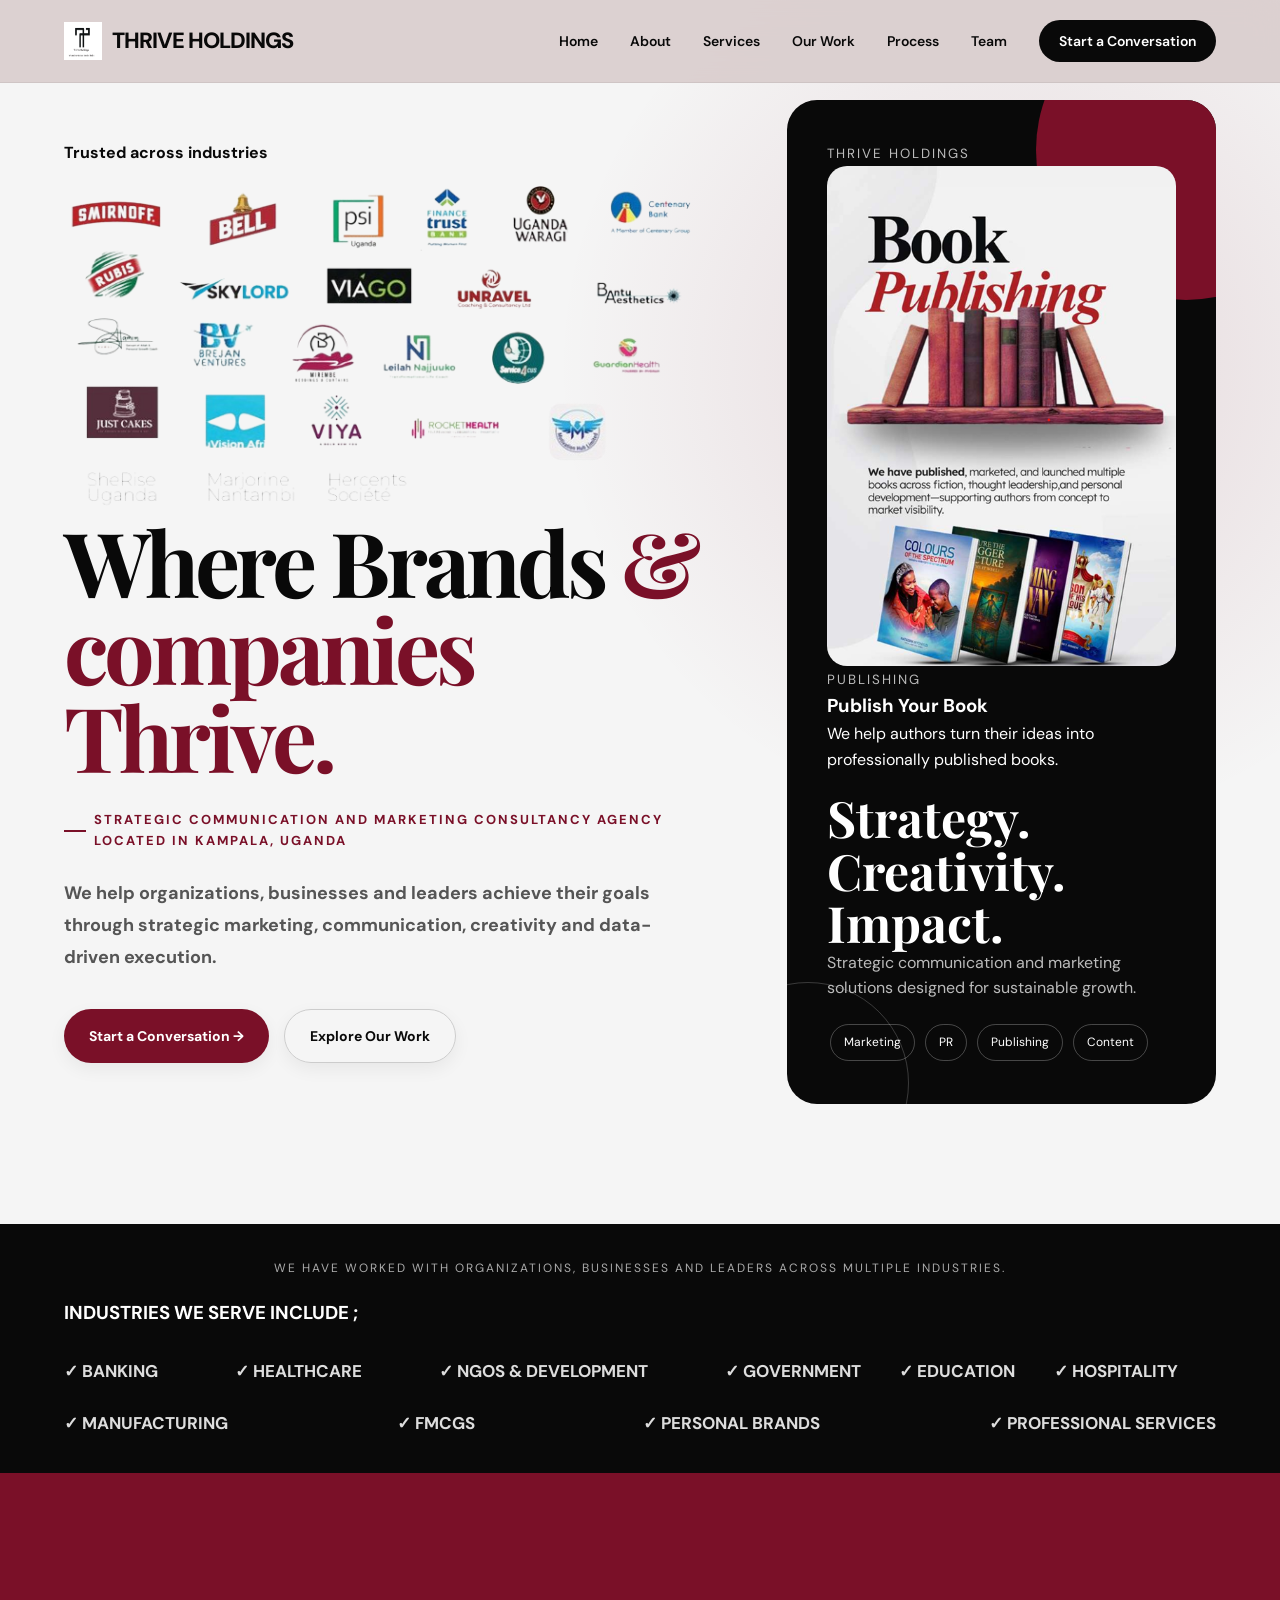
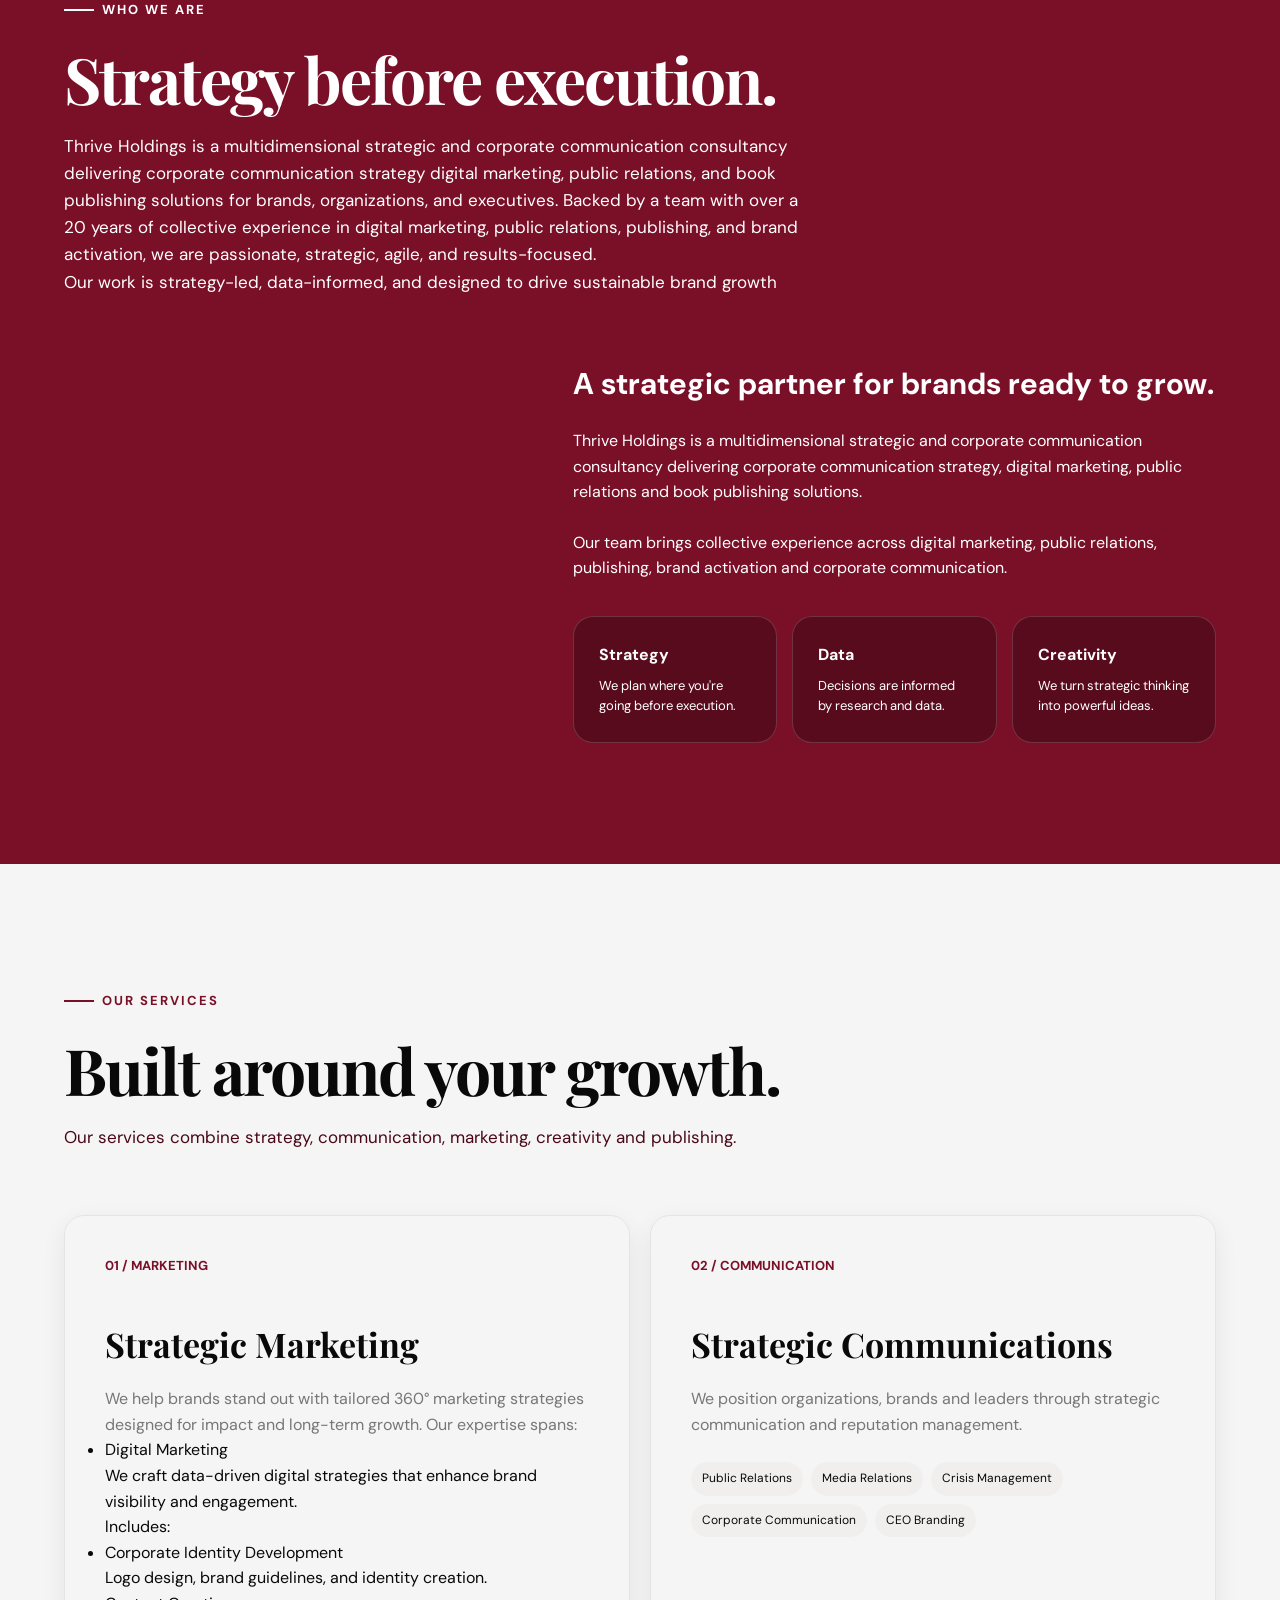
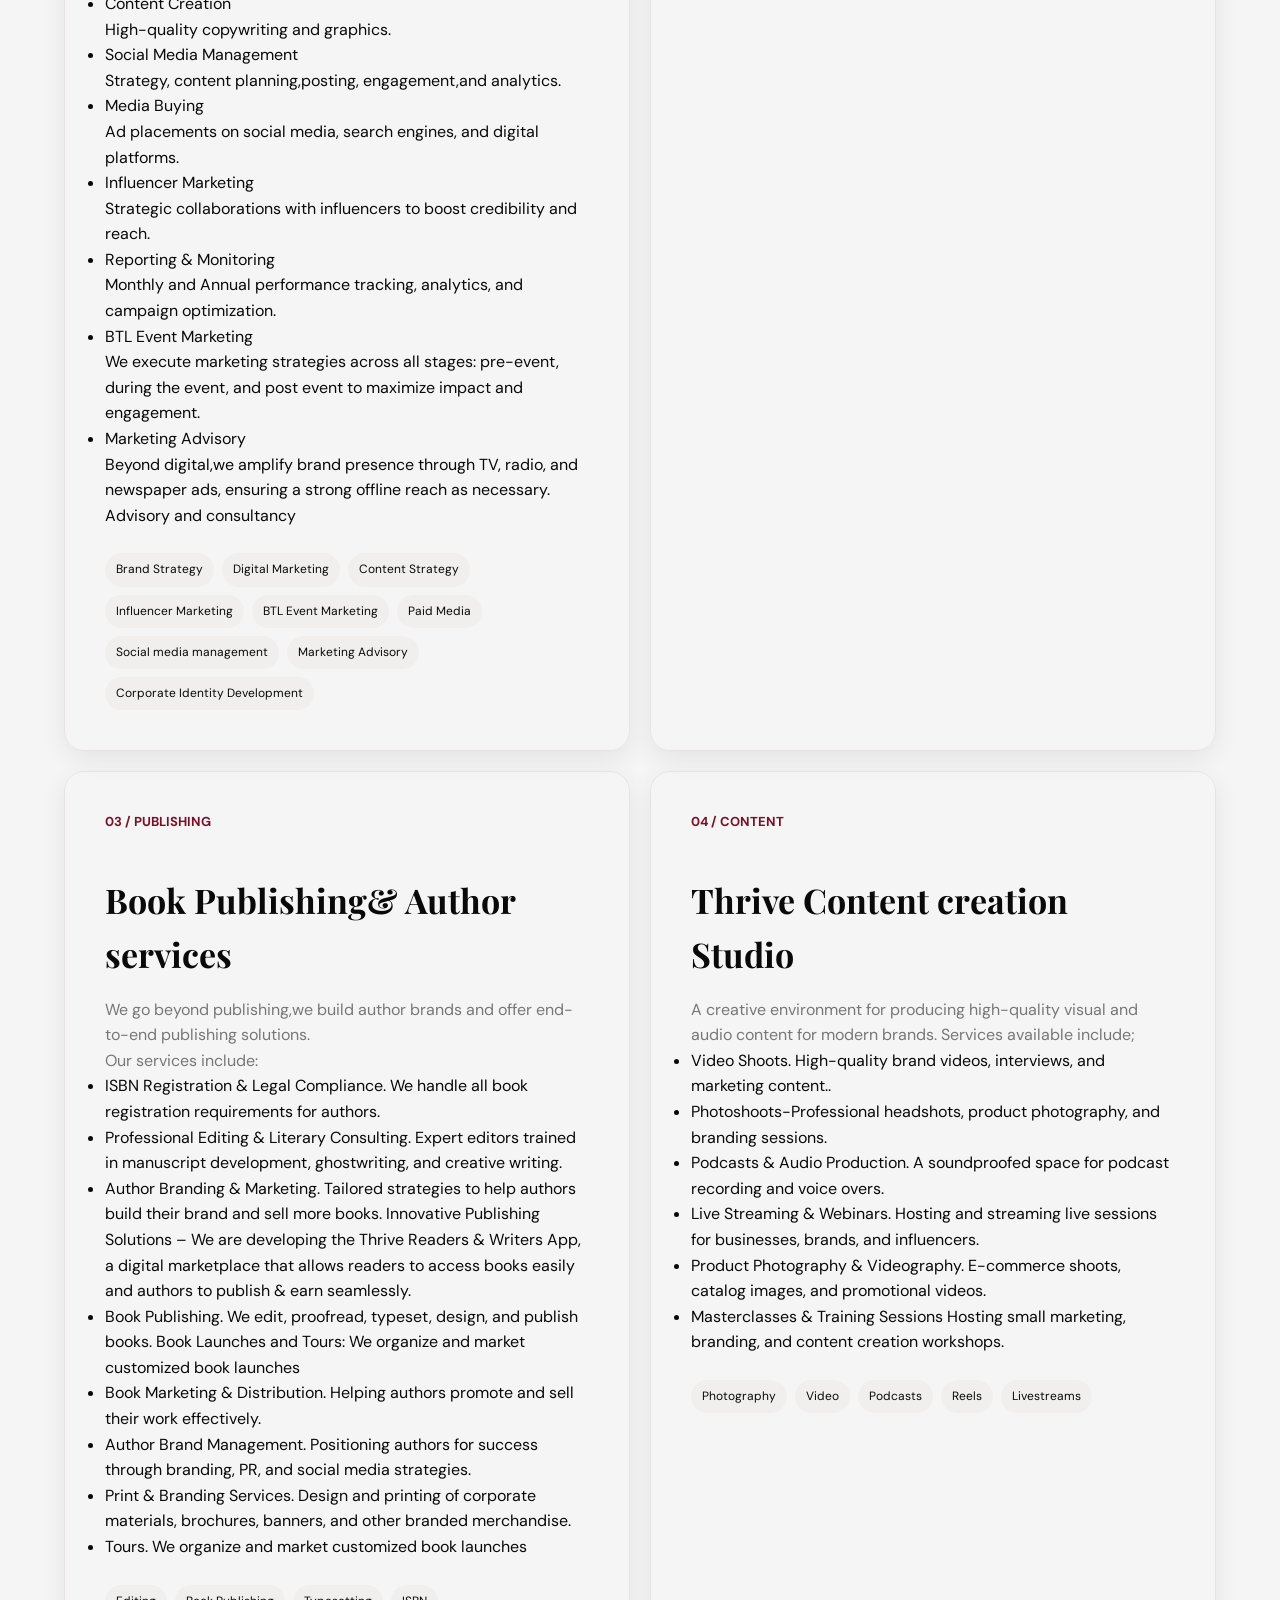
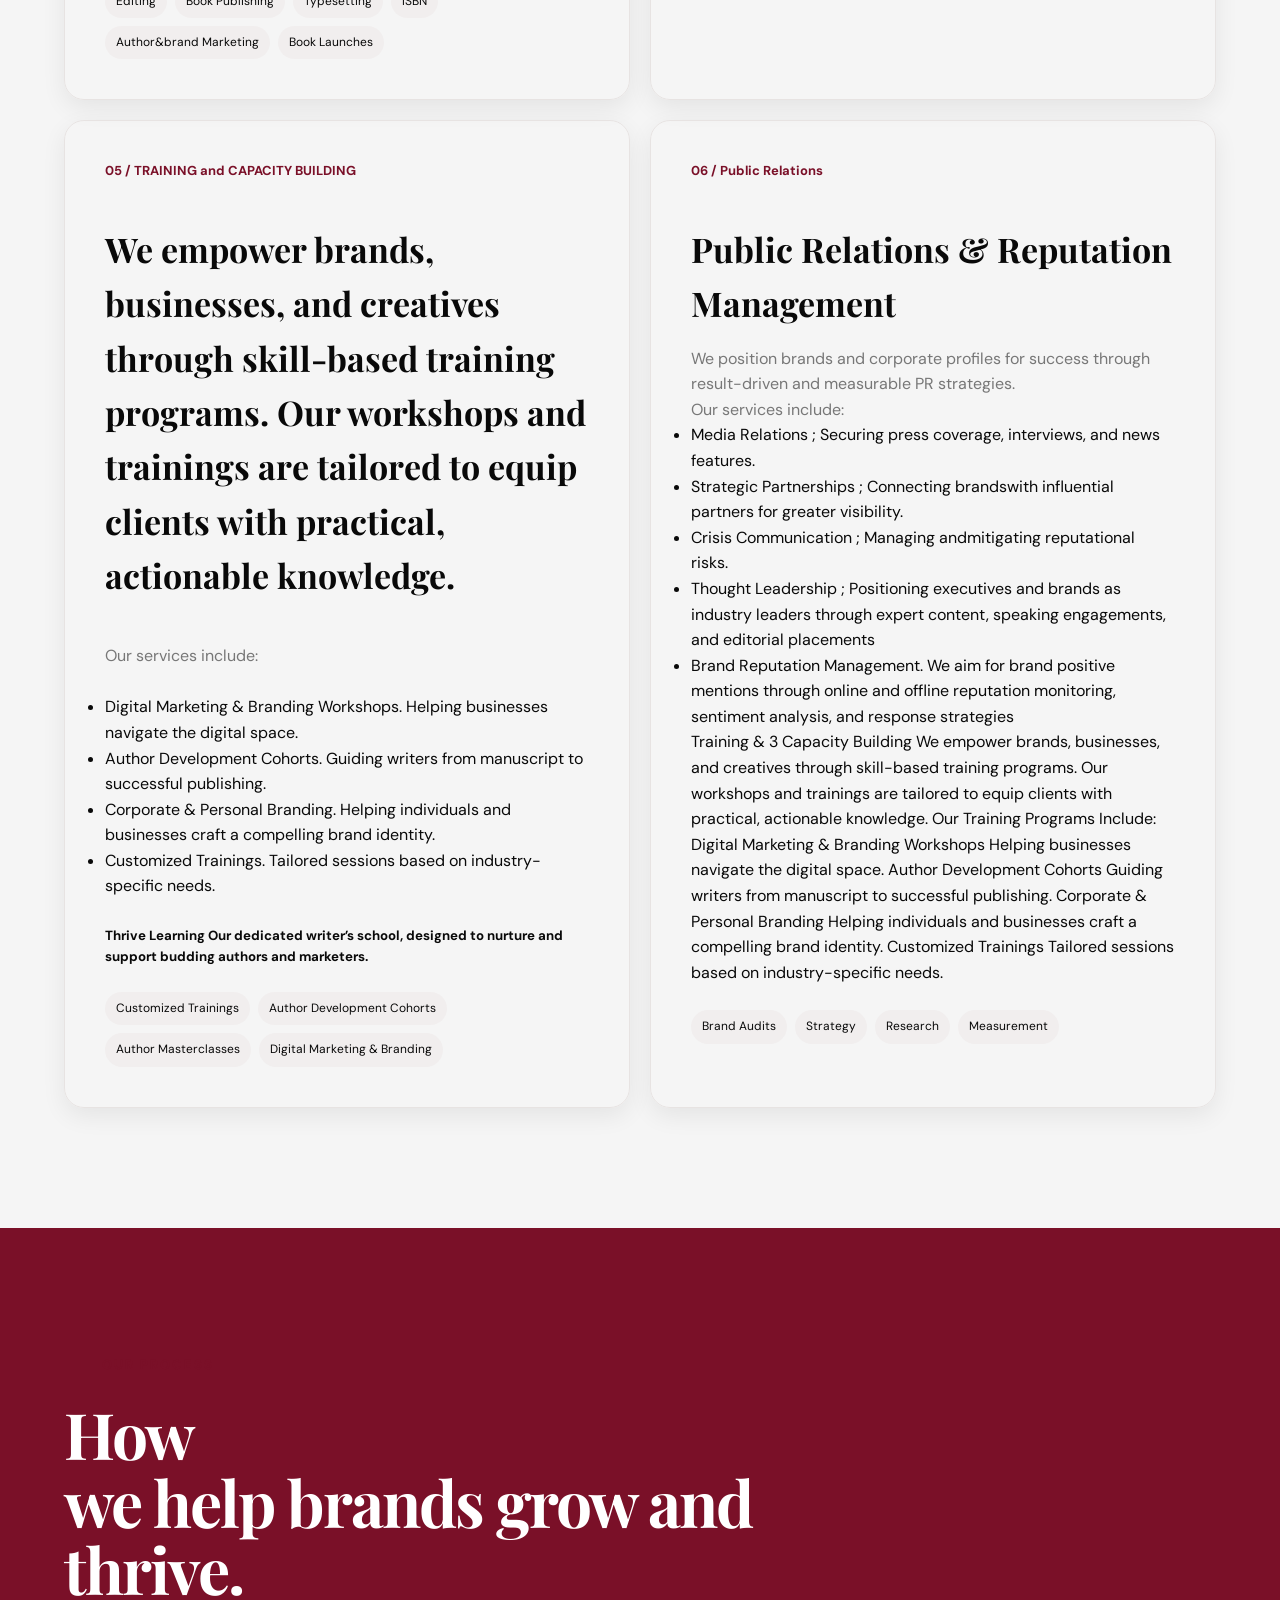
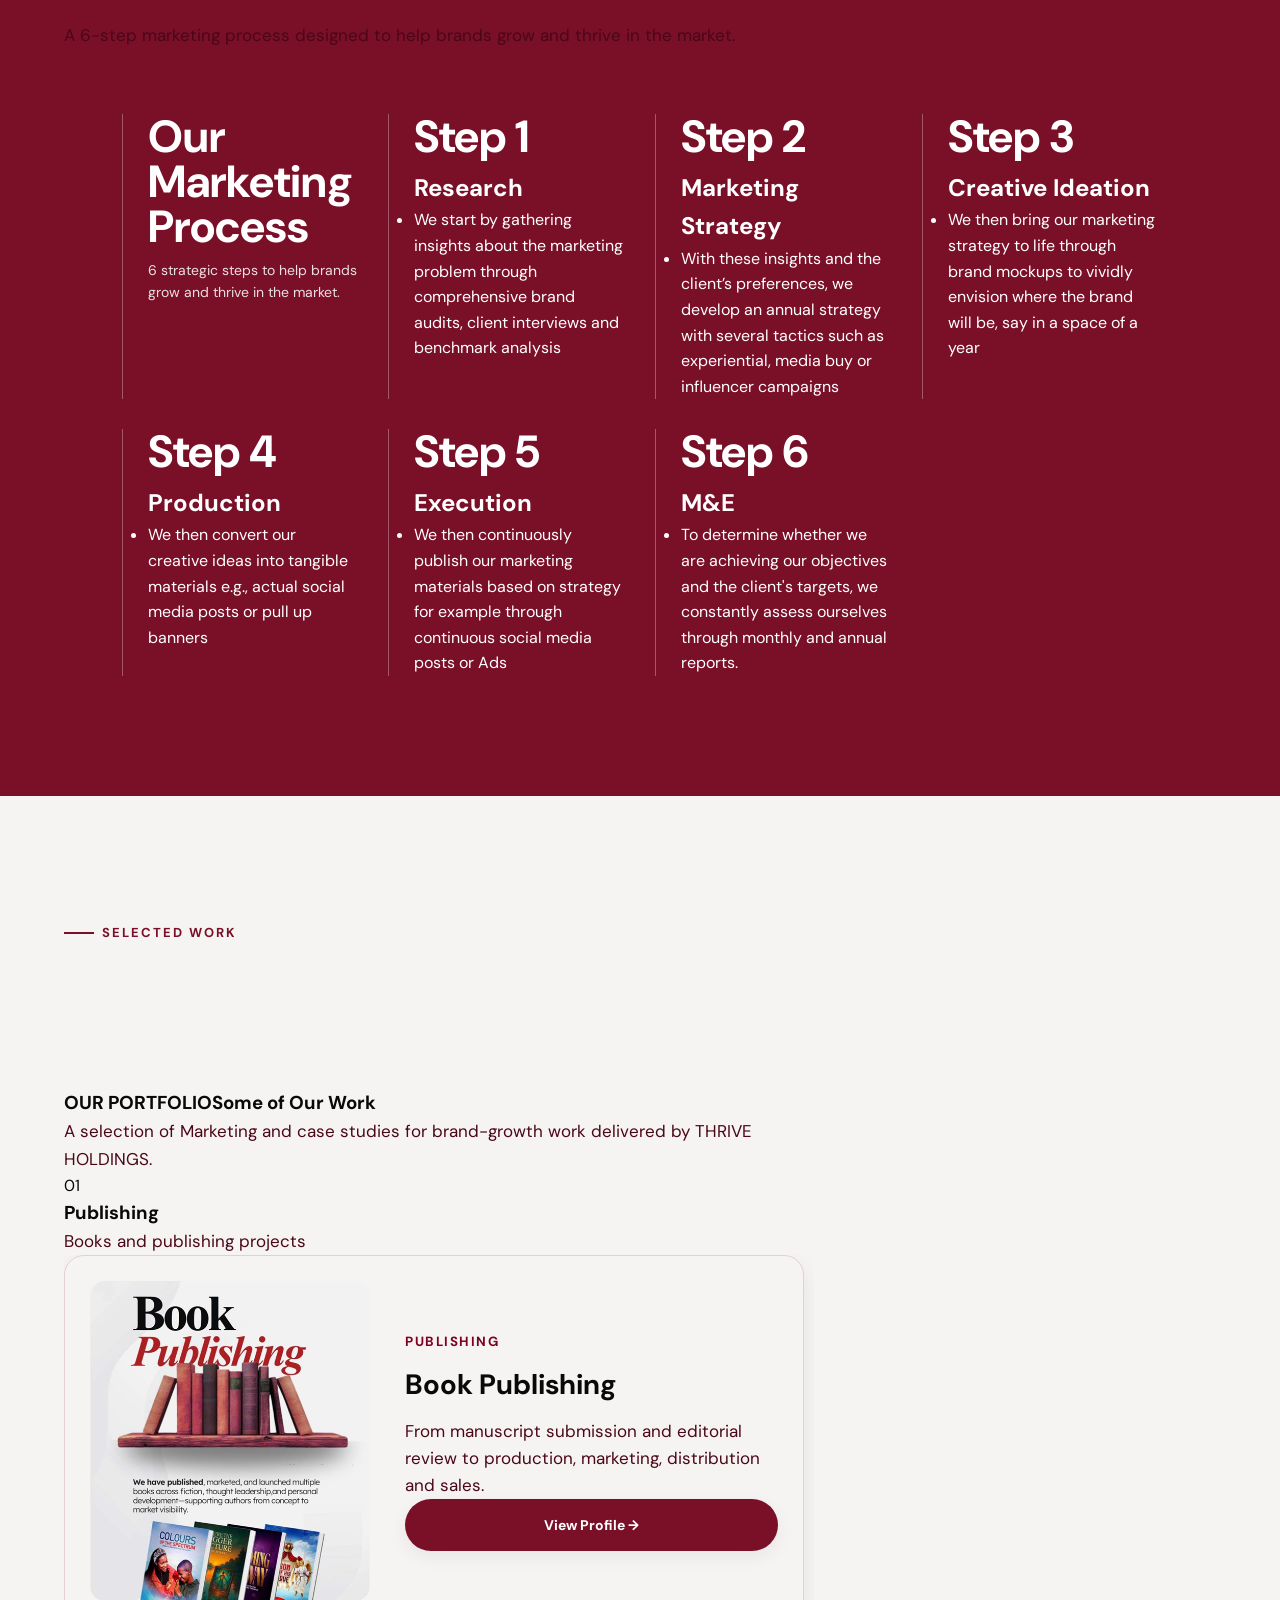
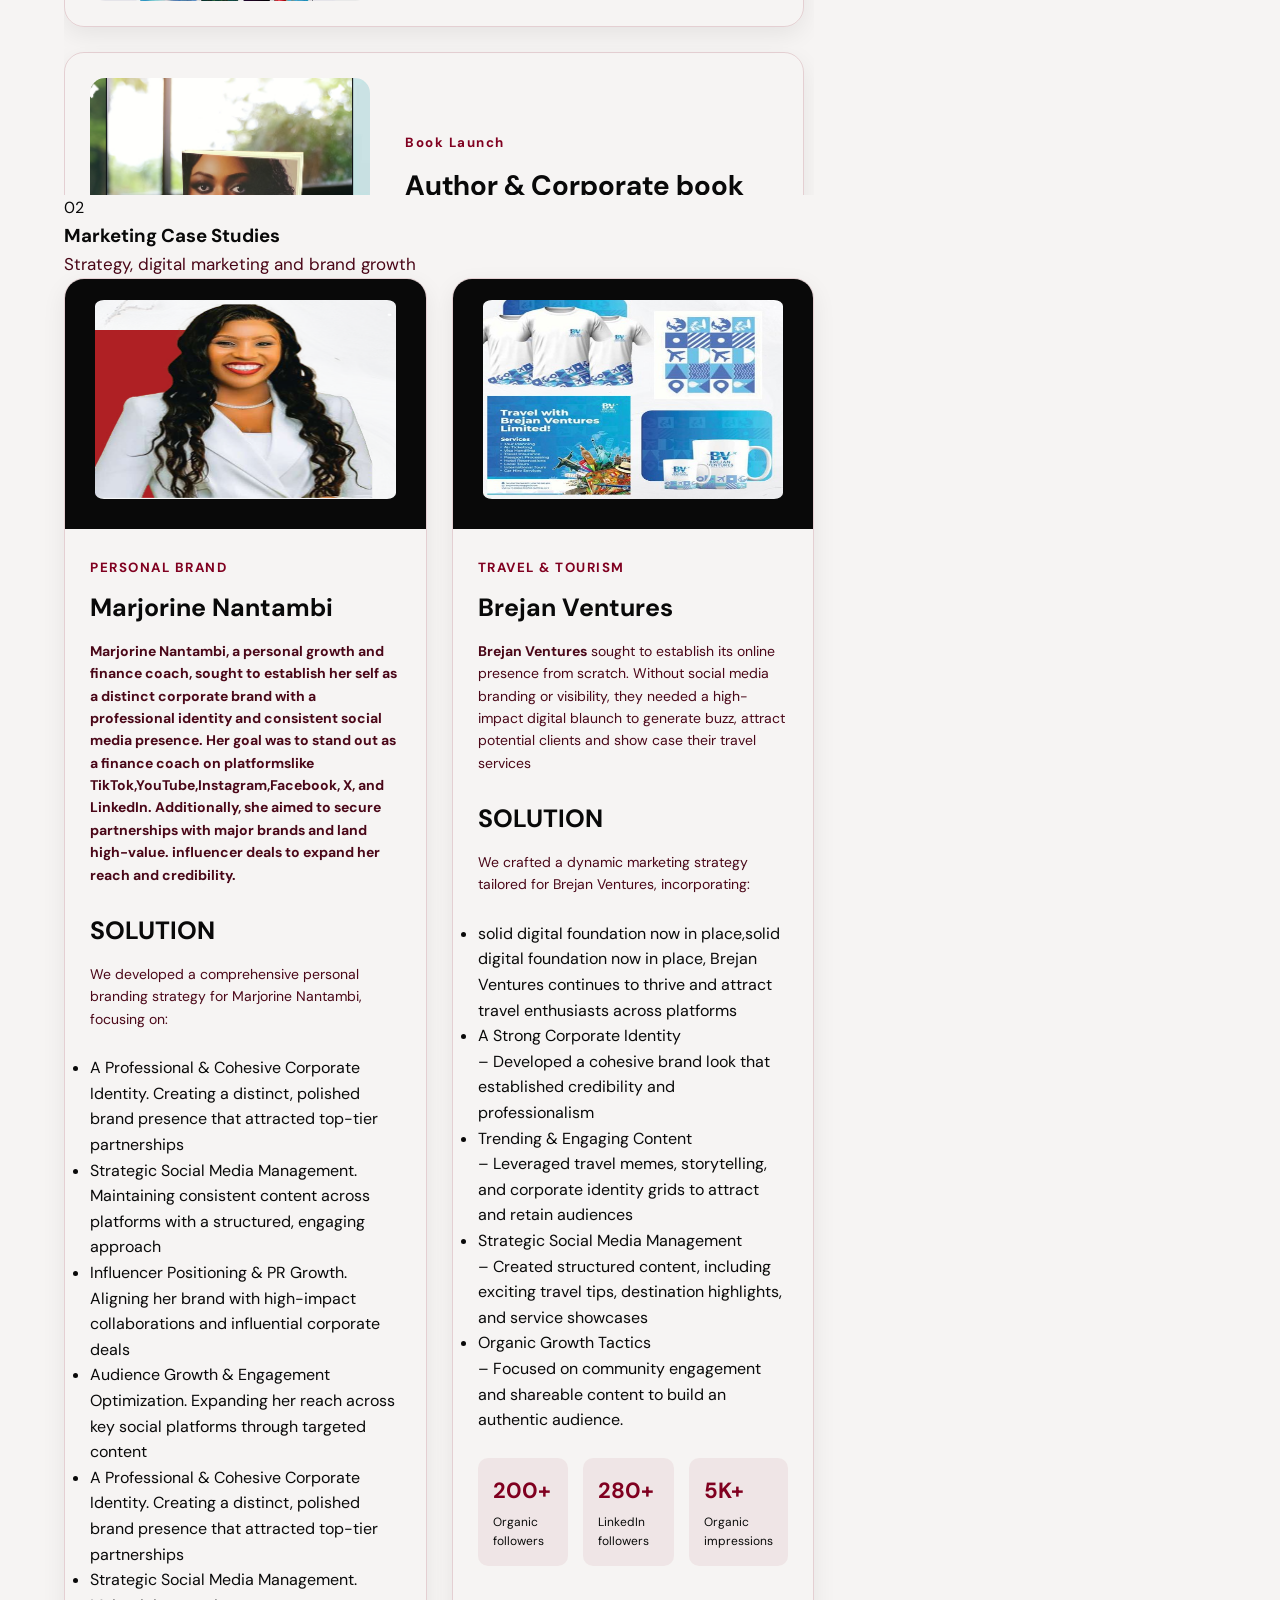
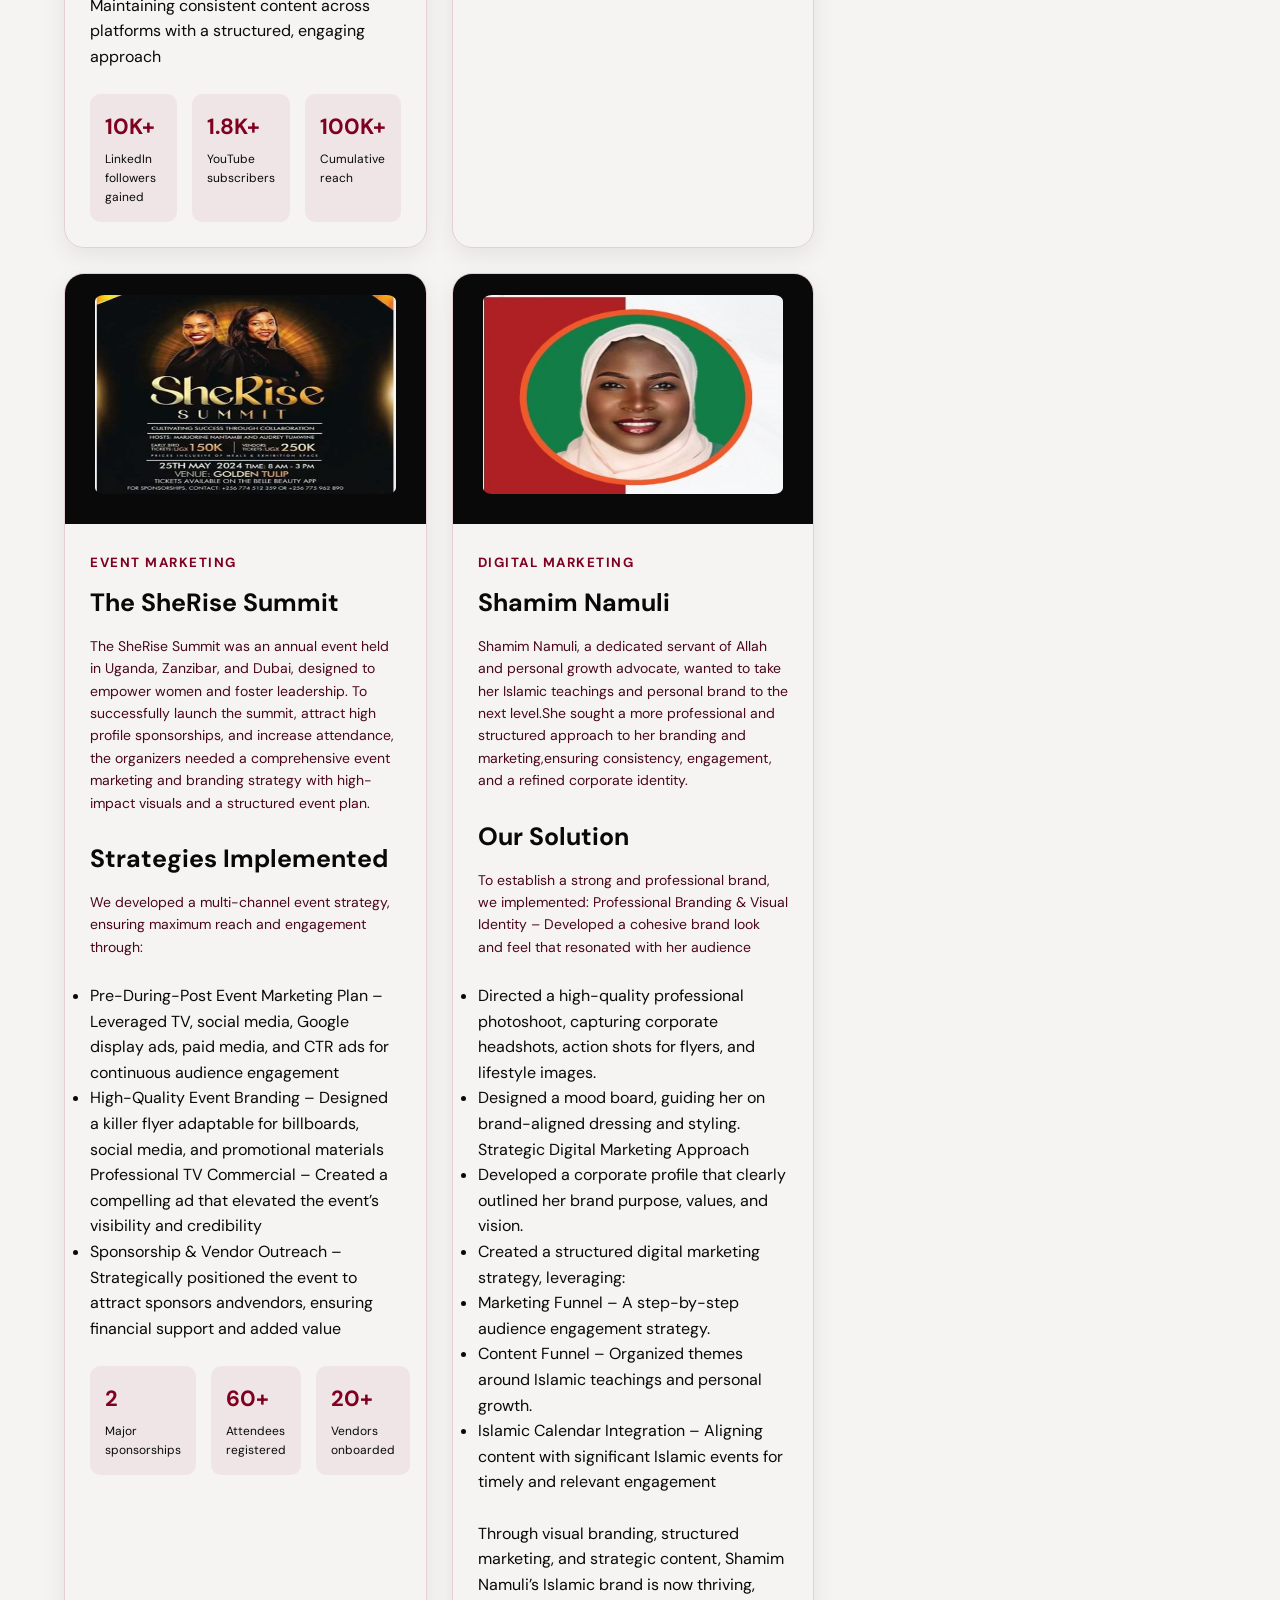
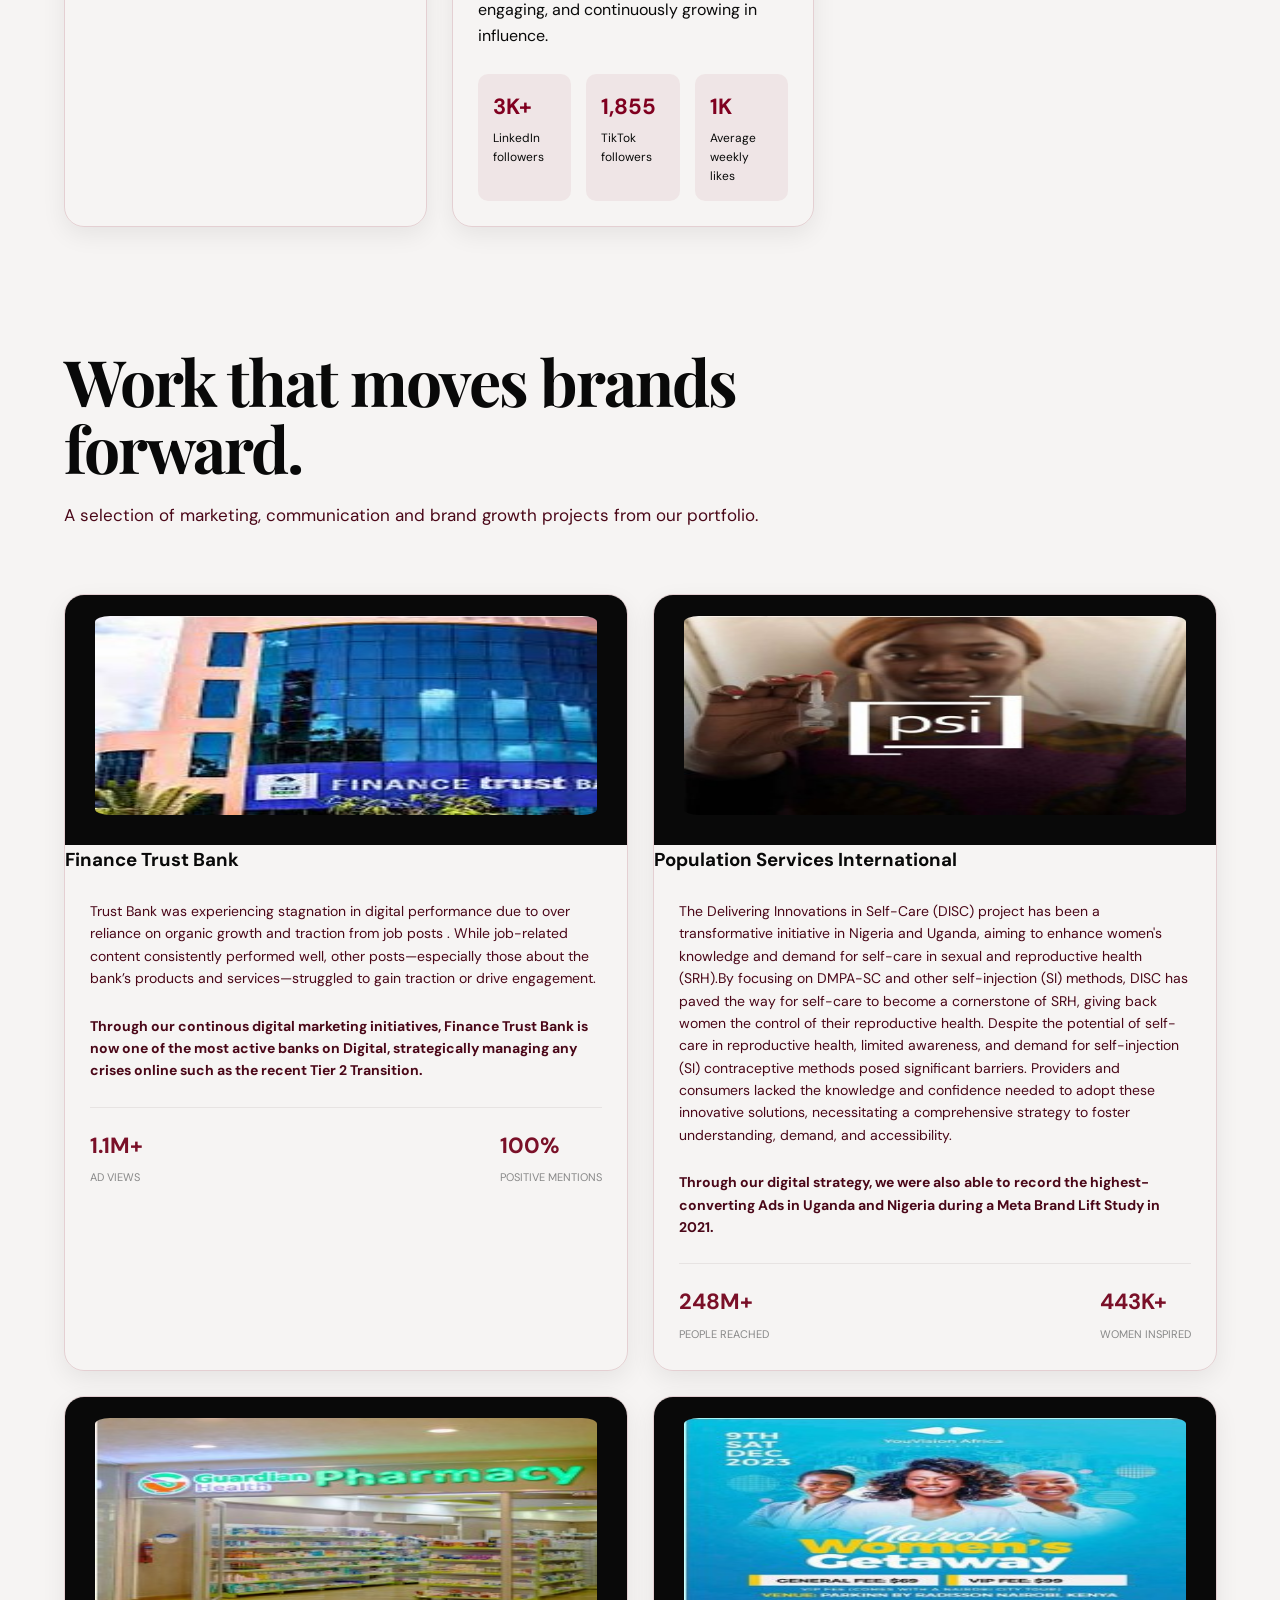
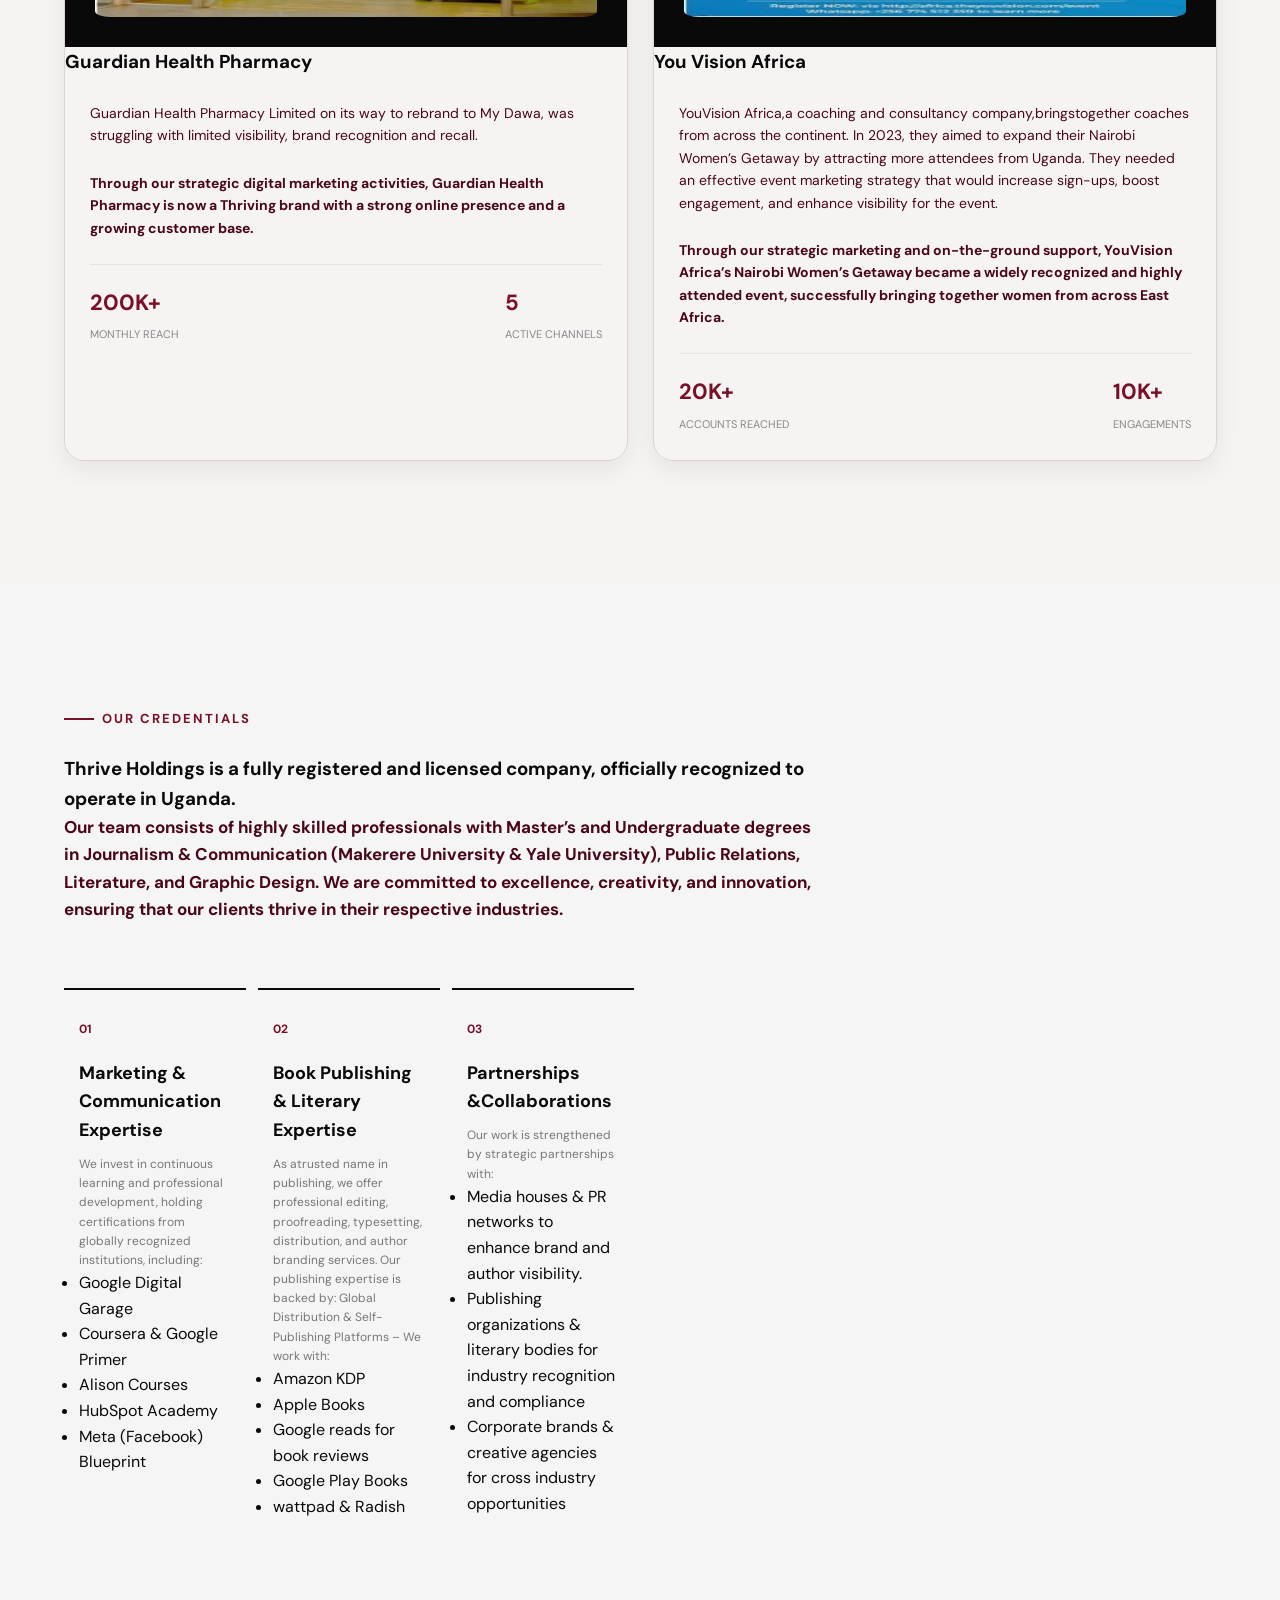
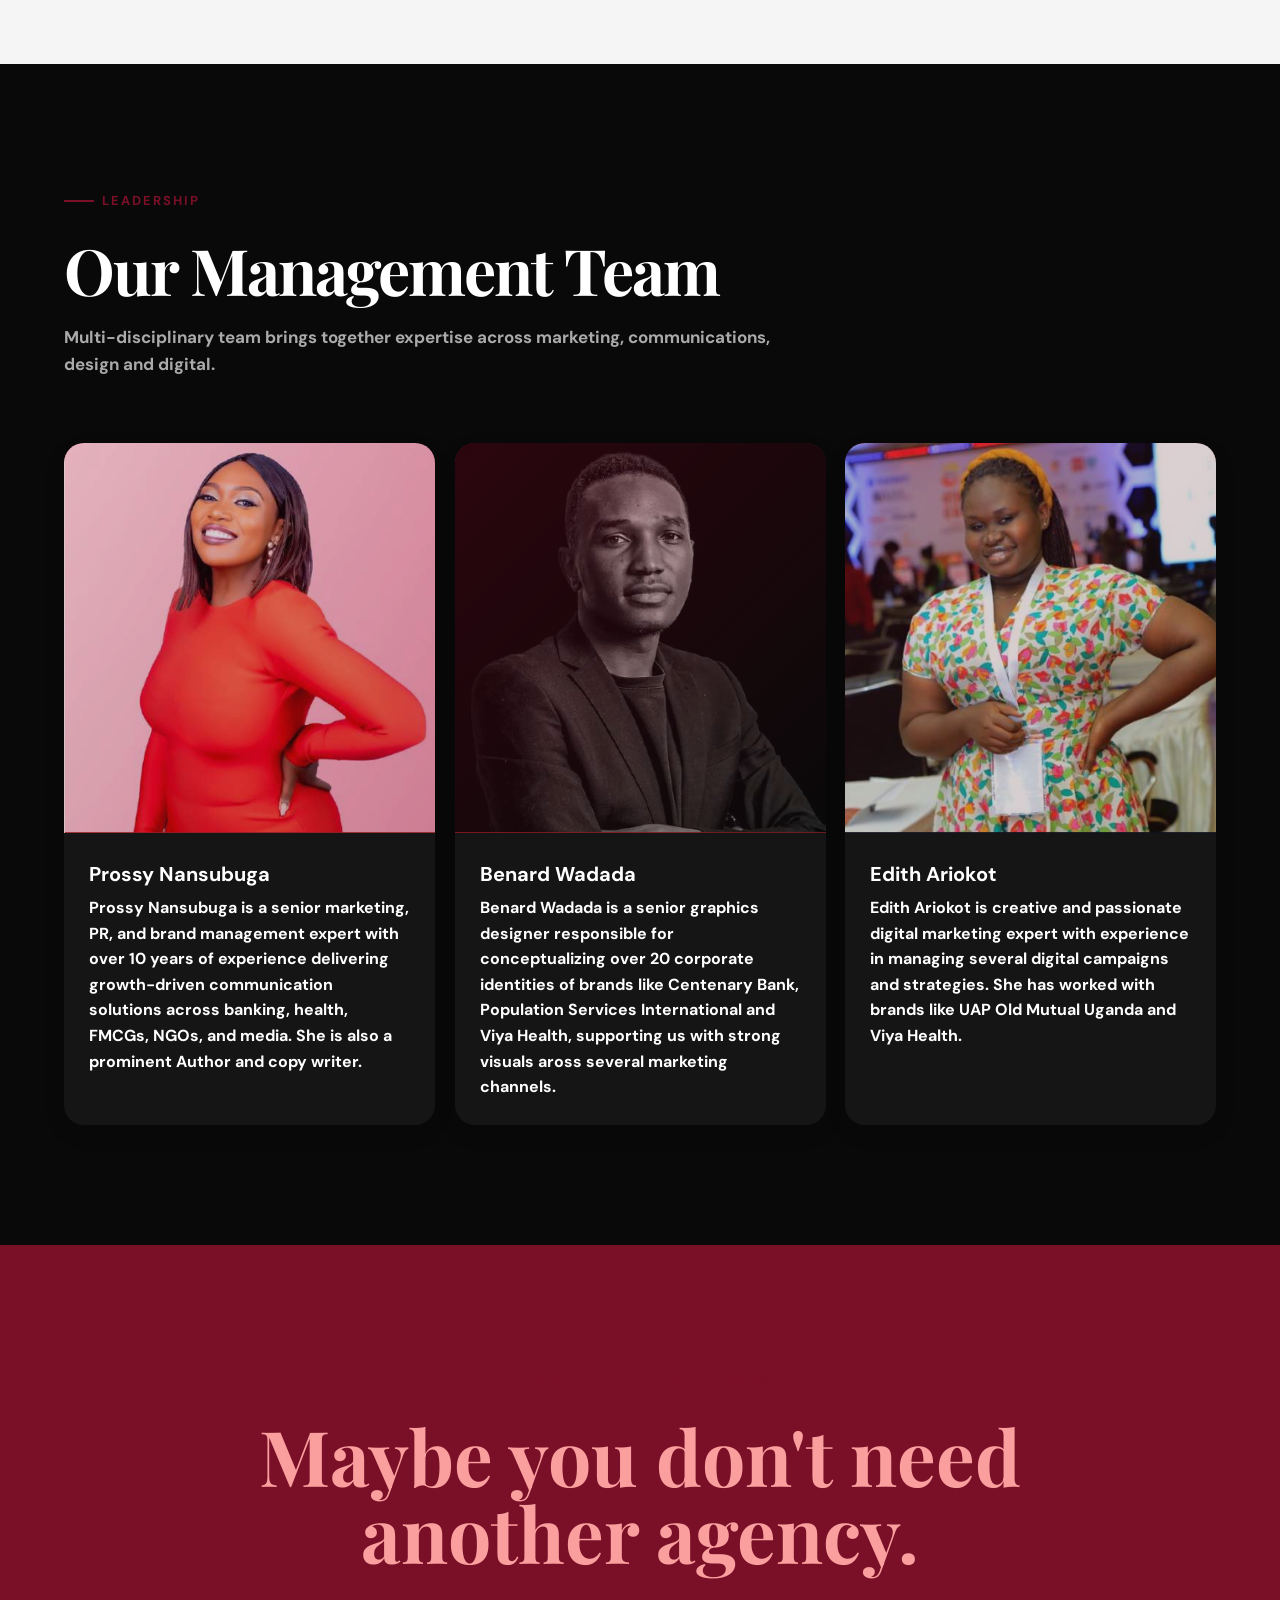
<file: thrive copy.html>
<!DOCTYPE html>
<html lang="en">
<head>
    <meta charset="UTF-8">
    <!-- SOCIAL LINKS: replace the platform home URLs in the footer with THRIVE HOLDINGS profile URLs. -->
    <meta name="viewport" content="width=device-width, initial-scale=1.0">

    <title>Thrive Holdings | Strategic Communication & Marketing</title>

    <meta
        name="description"
        content="Thrive Holdings is a strategic communication and marketing consultancy helping organizations, businesses and leaders grow intentionally."
    >

    <link rel="preconnect" href="https://fonts.googleapis.com">
    <link rel="preconnect" href="https://fonts.gstatic.com" crossorigin>

    <link
        href="https://fonts.googleapis.com/css2?family=DM+Sans:wght@400;500;600;700&family=Playfair+Display:wght@500;600;700&display=swap"
        rel="stylesheet"
    >

    <style>

        /* =====================================================
           THRIVE HOLDINGS
           MODERN CORPORATE WEBSITE
        ===================================================== */

        :root {
            --maroon: #7A1028;
            --dark-maroon: #4A0718;
            --black: #090909;
            --white: #f5f5f5;
            --light: #f6f4f3;
            --gray: #4A0718;
            --border: #e7e3e2;

            --container: 1200px;
            --radius: 20px;
        }

        * {
            margin: 0;
            padding: 0;
            box-sizing: border-box;
        }

        html {
            scroll-behavior: smooth;
        }

        body {
            font-family: "DM Sans", sans-serif;
            background: var(--white);
            color: var(--black);
            line-height: 1.6;
        }

        a {
            color: inherit;
            text-decoration: none;
        }
        .logo-mark img {
                    width: 100%;
                    height: 100%;
                    object-fit: fill;
                    padding: 0%;
                }


        img {
            max-width: 100%;
            display: block;
        }

        .container {
            width: min(90%, var(--container));
            margin: auto;
        }

        /* =====================================================
           NAVIGATION
        ===================================================== */

        header {
            position: fixed;
            top: 0;
            left: 0;
            width: 100%;
            z-index: 1000;

            background: rgba(218, 206, 206, 0.92);
            backdrop-filter: blur(15px);

            border-bottom: 1px solid rgba(0,0,0,0.06);
        }

        .navbar {
            height: 82px;

            display: flex;
            align-items: center;
            justify-content: space-between;
        }

        .logo {
            display: flex;
            align-items: center;
            gap: 10px;

            font-size: 22px;
            font-weight: 800;
            letter-spacing: -1px;
        }

        .logo-mark {
            width: 38px;
            height: 38px;

            display: grid;
            place-items: center;

            background: var(--maroon);
            color: white;

            border-radius: 9px;

            font-weight: 800;
        }

        .nav-links {
            display: flex;
            align-items: center;
            gap: 32px;

            list-style: none;
        }

        .nav-links a {
            font-size: 14px;
            font-weight: 600;
            transition: 0.3s;
        }

        .nav-links a:hover {
            color: var(--maroon);
        }

        .nav-cta {
            background: var(--black);
            color: white;

            padding: 12px 20px;
            border-radius: 50px;
        }

        .nav-cta:hover {
            background: var(--maroon) !important;
            color: white !important;
        }

        .menu-btn {
            display: none;

            border: none;
            background: none;

            font-size: 27px;
            cursor: pointer;
        }

        /* =====================================================
           HERO
        ===================================================== */

        .hero {
            min-height: 100vh;

            display: flex;
            align-items: center;

            padding-top: 100px;

            background:
                radial-gradient(
                    circle at 80% 30%,
                    rgba(122,16,40,0.13),
                    transparent 35%
                );
        }

        .hero-grid {
            display: grid;
            grid-template-columns: 1.2fr 0.8fr;

            align-items: center;
            gap: 80px;
        }

        .eyebrow {
            display: inline-flex;
            align-items: center;
            gap: 8px;

            color: var(--maroon);

            font-size: 13px;
            font-weight: 700;

            text-transform: uppercase;
            letter-spacing: 2px;

            margin-bottom: 25px;
        }

        .eyebrow::before {
            content: "";

            width: 30px;
            height: 2px;

            background: var(--maroon);
        }

        .hero h1 {
            font-family: "Playfair Display", serif;

            font-size: clamp(52px, 7vw, 92px);
            line-height: 0.98;

            letter-spacing: -4px;

            margin-bottom: 30px;
        }

        .hero h1 span {
            color: var(--maroon);
        }

        .hero-description {
            max-width: 620px;

            color: #555;

            font-size: 18px;
            line-height: 1.8;

            margin-bottom: 35px;
        }

        .buttons {
            display: flex;
            gap: 15px;
            flex-wrap: wrap;
        }

        .btn {
            display: inline-flex;
            align-items: center;
            justify-content: center;

            padding: 15px 25px;

            border-radius: 50px;

            font-weight: 700;
            font-size: 14px;

            transition: 0.3s;
        }

        .btn-primary {
            background: var(--maroon);
            color: white;
        }

        .btn-primary:hover {
            background: var(--dark-maroon);
            transform: translateY(-3px);
        }

        .btn-outline {
            border: 1px solid #ccc;
        }

        .btn-outline:hover {
            border-color: var(--maroon);
            color: var(--maroon);
        }

        /* Hero visual */

        .hero-visual {
            position: relative;
        }

        .hero-card {
            min-height: 500px;

            background: var(--black);
            color: white;

            border-radius: 30px;

            padding: 40px;

            display: flex;
            flex-direction: column;
            justify-content: space-between;

            overflow: hidden;

            position: relative;
        }

        .hero-card::before {
            content: "";

            position: absolute;

            width: 300px;
            height: 300px;

            border-radius: 50%;

            background: var(--maroon);

            right: -120px;
            top: -100px;
        }

        .hero-card::after {
            content: "";

            position: absolute;

            width: 200px;
            height: 200px;

            border: 1px solid rgba(255,255,255,0.2);

            border-radius: 50%;

            left: -80px;
            bottom: -80px;
        }

        .hero-card-content {
            position: relative;
            z-index: 2;
        }
.service-image img {
    width: 100%;
    height: 500px;
    object-fit: cover;
    border-radius: 20px;
}
        .hero-card small {
            text-transform: uppercase;
            letter-spacing: 2px;

            color: #bbb;
        }

        .hero-card h2 {
            font-family: "Playfair Display", serif;

            font-size: 50px;
            line-height: 1.05;

            margin-top: 20px;
        }

        .hero-card-bottom {
            position: relative;
            z-index: 2;
        }

        .hero-card-bottom p {
            color: #bbb;
            margin-bottom: 20px;
        }

        .tag {
            display: inline-block;

            border: 1px solid rgba(255,255,255,0.25);

            padding: 8px 13px;

            border-radius: 30px;

            font-size: 12px;

            margin: 3px;
        }

        /* =====================================================
           CLIENT STRIP
        ===================================================== */

        .client-strip {
            background: var(--black);
            color: white;

            padding: 35px 0;
        }

        .client-strip p {
            text-align: center;

            color: #aaa;

            font-size: 12px;
            text-transform: uppercase;

            letter-spacing: 2px;

            margin-bottom: 20px;
        }

        .client-logos {
            display: flex;
            justify-content: space-between;
            align-items: center;
            gap: 25px;

            flex-wrap: wrap;
        }

        .client-logos span {
            font-size: 17px;
            font-weight: 700;

            color: #ddd;
        }

        /* =====================================================
           GENERAL SECTIONS
        ===================================================== */

        section {
            padding: 120px 0;
        }

        .section-header {
            max-width: 750px;

            margin-bottom: 65px;
        }

        .section-header h2 {
            font-family: "Playfair Display", serif;

            font-size: clamp(42px, 5vw, 65px);

            line-height: 1.05;

            letter-spacing: -2px;

            margin-bottom: 20px;
        }

        .section-header p {
            color: var(--gray);
            font-size: 17px;
        }

        /* =====================================================
           ABOUT
        ===================================================== */

        .about {
            background: var(--maroon);
        }

        .about-grid {
            display: grid;
            grid-template-columns: 0.8fr 1.2fr;

            gap: 80px;

            align-items: start;
        }

        .about-number {
            font-family: "Playfair Display", serif;

            font-size: 150px;

            line-height: 0.8;

            color: var(--maroon);
        }

        .about-text h3 {
            font-size: 30px;
            margin-bottom: 20px;
        }

        .about-text p {
            color: #fdfcfc;
            margin-bottom: 25px;
        }

        .values {
            display: grid;
            grid-template-columns: repeat(3,1fr);

            gap: 15px;

            margin-top: 35px;
        }

        .value {
            background: rgb(8, 8, 8);

            padding: 25px;

            border-radius: var(--radius);

            border: 1px solid var(--border);
        }

        .value h4 {
            color: var(--maroon);
            margin-bottom: 8px;
        }

        .value p {
            font-size: 13px;
            margin: 0;
        }

        /* =====================================================
           SERVICES
        ===================================================== */

        .services-grid {
            display: grid;
            grid-template-columns: repeat(2,1fr);

            gap: 20px;
        }

        .service-card {
            padding: 40px;

            border: 1px solid var(--border);

            border-radius: var(--radius);

            transition: 0.35s;

            position: relative;
            overflow: hidden;
        }

        .service-card:hover {
            background: var(--black);
            color: white;

            transform: translateY(-7px);
        }

        .service-number {
            font-size: 13px;
            color: var(--maroon);

            font-weight: 700;

            margin-bottom: 40px;
        }

        .service-card h3 {
            font-family: "Playfair Display", serif;

            font-size: 34px;

            margin-bottom: 15px;
        }

        .service-card p {
            color: #777;
        }

        .service-card:hover p {
            color: #bbb;
        }

        .service-list {
            margin-top: 25px;

            display: flex;
            flex-wrap: wrap;

            gap: 8px;
        }

        .service-list span {
            padding: 7px 11px;

            border-radius: 30px;

            background: #f1eeee;

            font-size: 12px;
        }

        .service-card:hover .service-list span {
            background: #252525;
        }

        /* =====================================================
           STATS
        ===================================================== */

        .stats {
            background: var(--maroon);
            color: white;
        }

        .stats-grid {
            display: grid;

            grid-template-columns: repeat(4,1fr);

            gap: 30px;
        }

        .stat {
            border-left: 1px solid rgba(255,255,255,0.3);

            padding-left: 25px;
        }

        .stat h3 {
            font-size: 45px;
            line-height: 1;

            margin-bottom: 10px;
        }

        .stat p {
            color: #eadfe2;
            font-size: 14px;
        }

        /* =====================================================
           CASE STUDIES
        ===================================================== */

        .work {
            background: var(--light);
        }

        .case-grid {
            display: grid;

            grid-template-columns: repeat(2,1fr);

            gap: 25px;
        }

        .case-card {
            background: white;

            border-radius: 25px;

            overflow: hidden;

            border: 1px solid var(--border);

            transition: 0.3s;
        }

        .case-card:hover {
            transform: translateY(-6px);
        }

        .case-image {
            height: 260px;

            background: var(--black);

            display: flex;
            align-items: flex-end;

            padding: 30px;

            color: white;

            position: relative;
            overflow: hidden;
        }

        .case-image::before {
            content: "";

            position: absolute;

            width: 230px;
            height: 230px;

            border-radius: 50%;

            background: var(--maroon);

            right: -70px;
            top: -70px;
        }

        .case-image h3 {
            position: relative;
            z-index: 2;

            font-family: "Playfair Display", serif;

            font-size: 32px;
        }

        .case-content {
            padding: 30px;
        }

        .case-content p {
            color: var(--gray);

            font-size: 14px;

            margin-bottom: 25px;
        }

        .case-result {
            display: flex;

            justify-content: space-between;

            gap: 15px;

            border-top: 1px solid var(--border);

            padding-top: 20px;
        }

        .case-result strong {
            color: var(--maroon);

            display: block;

            font-size: 22px;
        }

        .case-result span {
            color: #888;

            font-size: 11px;
        }
        .book-slider {
    display: flex;
    flex-direction: column;
    gap: 25px;

    max-height: 500px;
    overflow-y: auto;

    padding-right: 10px;
}

.book-slide {
    display: grid;
    grid-template-columns: 280px 1fr;
    gap: 35px;

    padding: 25px;

    background: var(--card-bg);
    border-radius: 20px;

    border: 1px solid rgba(128, 0, 32, 0.15);
}

.book-image {
    width: 100%;
    height: 320px;

    overflow: hidden;
    border-radius: 15px;
}

.book-image img {
    width: 100%;
    height: 100%;

    object-fit: cover;
    display: block;
}

.book-content {
    display: flex;
    flex-direction: column;
    justify-content: center;
}

.book-content small,
.case-content small {
    color: #800020;
    font-weight: 700;
    letter-spacing: 1.5px;
}

.book-content h3 {
    font-size: 28px;
    margin: 10px 0;
}
.case-study-grid {
    display: grid;
    grid-template-columns: repeat(2, 1fr);
    gap: 25px;
}

.case-card {
    overflow: hidden;
    background: var(--card-bg);
    border-radius: 20px;
    border: 1px solid rgba(128, 0, 32, 0.15);
}

.case-image {
    width: 100%;
    height: 250px;
    overflow: hidden;
}
.case-image::before,
.case-image::after {
    display: none !important;
}
.case-image img {
    width: 170%;
    height: 105%;
    object-fit:fill;
    max-width: 170%;
    padding: 0;
    position: relative;
    border-radius: 3%;
  
}

.case-content {
    padding: 25px;
}

.case-content h3 {
    font-size: 25px;
    margin: 8px 0 12px;
}

.case-results {
    display: grid;
    grid-template-columns: repeat(3, 1fr);
    gap: 15px;
    margin-top: 25px;
}

.case-results div {
    padding: 15px;
    background: rgba(128, 0, 32, 0.06);
    border-radius: 10px;
}

.case-results strong {
    display: block;
    color: #800020;
    font-size: 22px;
}

.case-results span {
    display: block;
    margin-top: 5px;
    font-size: 12px;
}
@media (max-width: 768px) {

    .book-slide {
        grid-template-columns: 1fr;
    }

    .book-image {
        height: 280px;
    }

    .case-study-grid {
        grid-template-columns: 1fr;
    }

    .case-results {
        grid-template-columns: 1fr;
    }

}

        /* =====================================================
           PROCESS
        ===================================================== */

        .process-grid {
            display: grid;

            grid-template-columns: repeat(6,1fr);

            gap: 12px;
        }

        .process-step {
            padding: 25px 15px;

            border-top: 2px solid var(--black);

            position: relative;
        }

        .process-step span {
            color: var(--maroon);

            font-size: 12px;

            font-weight: 700;
        }

        .process-step h3 {
            margin: 18px 0 10px;

            font-size: 18px;
        }

        .process-step p {
            color: #777;

            font-size: 12px;
        }

        /* =====================================================
           TEAM
        ===================================================== */

        .team {
            background: var(--black);
            color: white;
        }

        .team .section-header p {
            color: #aaa;
        }

        .team-grid {
            display: grid;

            grid-template-columns: repeat(3,1fr);

            gap: 20px;
        }

        .team-card {
            background: #151515;

            border-radius: 20px;

            overflow: hidden;
        }

        .team-photo {
            height: 330px;

            background:
                linear-gradient(
                    135deg,
                    var(--maroon),
                    #1a1a1a
                );

            display: flex;
            align-items: flex-end;

            padding: 25px;
        }

        .team-photo span {
            font-family: "Playfair Display", serif;

            font-size: 60px;

            opacity: 0.8;
        }

        .team-info {
            padding: 25px;
        }

        .team-info h3 {
            font-size: 20px;
            margin-bottom: 5px;
        }

        .team-info p {
            color: #aaa;
            font-size: 13px;
        }

        /* =====================================================
           CTA
        ===================================================== */

        .cta {
            background: var(--maroon);
            color: rgb(250, 158, 158);

            text-align: center;
        }

        .cta h2 {
            font-family: "Playfair Display", serif;

            font-size: clamp(45px,6vw,80px);

            line-height: 1;

            max-width: 900px;

            margin: auto auto 25px;
        }

        .cta p {
            color: #eadfe2;

            max-width: 600px;

            margin: 0 auto 30px;
        }

        .cta .btn {
            background: white;
            color: var(--black);
        }

        .cta .btn:hover {
            background: var(--black);
            color: white;
        }
        .team-photo {
            width: 100%;
            height: 390px;
            overflow: hidden;
            border-radius: 0;
            max-width: 450px;
            padding: 0;
            position: relative;
        }

        .team-photo img {
            width: 100%;
            height: 100%;
            object-fit: cover;
            object-position: center top;
            display: block;
            transition: transform .6s cubic-bezier(.2,.7,.2,1);
        }

        /* =====================================================
           CONTACT
        ===================================================== */

        .contact-grid {
            display: grid;

            grid-template-columns: 0.8fr 1.2fr;

            gap: 80px;
        }

        .contact-info h3 {
            font-family: "Playfair Display", serif;

            font-size: 40px;

            margin-bottom: 20px;
        }

        .contact-info p {
            color: #777;
            margin-bottom: 25px;
        }

        .contact-detail {
            margin-bottom: 20px;
        }

        .contact-detail small {
            display: block;

            text-transform: uppercase;

            color: var(--maroon);

            font-size: 11px;

            font-weight: 700;

            letter-spacing: 1px;
        }

        .contact-form {
            display: grid;

            grid-template-columns: repeat(2,1fr);

            gap: 18px;
        }

        .form-group {
            display: flex;
            flex-direction: column;
            gap: 7px;
        }

        .form-group.full {
            grid-column: 1 / -1;
        }

        label {
            font-size: 12px;
            font-weight: 700;
        }

        input,
        textarea,
        select {
            width: 100%;

            padding: 15px 17px;

            border: 1px solid var(--border);

            border-radius: 10px;

            font-family: inherit;

            outline: none;
        }

        input:focus,
        textarea:focus,
        select:focus {
            border-color: var(--maroon);
        }

        textarea {
            min-height: 150px;
            resize: vertical;
        }

        /* =====================================================
           FOOTER
        ===================================================== */

        footer {
            background: var(--black);
            color: white;

            padding: 70px 0 25px;
        }

        .footer-grid {
            display: grid;

            grid-template-columns: 2fr 1fr 1fr 1fr;

            gap: 50px;

            padding-bottom: 50px;

            border-bottom: 1px solid #292929;
        }

        .footer-brand p {
            color: #888;

            max-width: 350px;

            margin-top: 20px;
        }

        footer h4 {
            margin-bottom: 20px;
        }

        footer ul {
            list-style: none;
        }

        footer li {
            margin-bottom: 10px;
        }

        footer li a {
            color: #888;
            font-size: 14px;
        }

        footer li a:hover {
            color: white;
        }

        .copyright {
            display: flex;
            justify-content: space-between;

            padding-top: 25px;

            color: #666;

            font-size: 12px;
        }

        /* =====================================================
           ANIMATION
        ===================================================== */

        .reveal {
            opacity: 0;
            transform: translateY(30px);

            transition: 0.7s ease;
        }

        .reveal.active {
            opacity: 1;
            transform: translateY(0);
        }

        /* =====================================================
           RESPONSIVE
        ===================================================== */

        @media (max-width: 900px) {

            .nav-links {
                position: absolute;

                top: 82px;
                left: 0;

                width: 100%;

                background: white;

                flex-direction: column;

                padding: 25px;

                display: none;

                border-bottom: 1px solid var(--border);
            }

            .nav-links.active {
                display: flex;
            }

            .menu-btn {
                display: block;
            }

            .hero-grid,
            .about-grid,
            .contact-grid {
                grid-template-columns: 1fr;
            }

            .hero {
                padding-top: 150px;
            }

            .hero-card {
                min-height: 400px;
            }

            .services-grid,
            .case-grid {
                grid-template-columns: 1fr;
            }

            .stats-grid {
                grid-template-columns: repeat(2,1fr);
            }

            .process-grid {
                grid-template-columns: repeat(2,1fr);
            }

            .team-grid {
                grid-template-columns: 1fr;
            }

            .footer-grid {
                grid-template-columns: 1fr 1fr;
            }
        }

        @media (max-width: 600px) {

            section {
                padding: 80px 0;
            }

            .hero h1 {
                font-size: 55px;
                letter-spacing: -2px;
            }

            .hero-description {
                font-size: 16px;
            }

            .values {
                grid-template-columns: 1fr;
            }

            .stats-grid {
                grid-template-columns: 1fr;
            }

            .process-grid {
                grid-template-columns: 1fr;
            }

            .contact-form {
                grid-template-columns: 1fr;
            }

            .form-group.full {
                grid-column: auto;
            }

            .footer-grid {
                grid-template-columns: 1fr;
            }

            .copyright {
                flex-direction: column;
                gap: 10px;
            }

            .client-logos {
                justify-content: center;
            }
        }

    

/* =====================================================
   THRIVE POLISH LAYER
   Modern motion, accessibility, responsive polish
===================================================== */
:root {
    --shadow-sm: 0 8px 24px rgba(0,0,0,.07);
    --shadow-lg: 0 24px 70px rgba(0,0,0,.14);
    --ease: cubic-bezier(.2,.7,.2,1);
}

html { scroll-padding-top: 90px; }
body { overflow-x: hidden; }

/* Make the About headline and supporting copy readable on maroon. */
.about .section-header h2,
.about .section-header p,
.about .section-header .eyebrow,
.about .section-header .eyebrow p {
    color: #fff !important;
}
.about .section-header .eyebrow::before { background: #fff; }

/* Strategy/values area */
.about-text h3,
.about-text p { color: #fff; }
.about-text .value p { color: #fff; }
.about-text .value h4 { color: #fff; }
.value { background: rgba(0,0,0,.28); border-color: rgba(255,255,255,.16); transition: transform .35s var(--ease), background .35s ease; }
.value:hover { transform: translateY(-6px); background: rgba(0,0,0,.42); }

/* Glassy sticky navigation */
header { transition: background .3s ease, box-shadow .3s ease, transform .3s ease; }
header.scrolled { background: rgba(255,255,255,.88); box-shadow: 0 8px 30px rgba(0,0,0,.08); }

/* Scroll progress */
#scrollProgress {
    position: fixed;
    top: 0;
    left: 0;
    width: 0;
    height: 3px;
    background: var(--maroon);
    z-index: 2000;
    transition: width .08s linear;
}

/* Better buttons */
.btn { position: relative; overflow: hidden; box-shadow: 0 6px 18px rgba(0,0,0,.06); }
.btn::after {
    content: "";
    position: absolute;
    inset: 0;
    background: rgba(255,255,255,.12);
    transform: translateX(-110%);
    transition: transform .45s var(--ease);
}
.btn:hover::after { transform: translateX(110%); }
.btn > * { position: relative; z-index: 1; }

/* Cards */
.service-card,
.case-card,
.team-card,
.book-slide { box-shadow: var(--shadow-sm); }
.service-card,
.case-card,
.team-card,
.book-slide { transition: transform .4s var(--ease), box-shadow .4s var(--ease), border-color .4s ease; }
.service-card:hover,
.case-card:hover,
.team-card:hover,
.book-slide:hover { box-shadow: var(--shadow-lg); }
.case-card:hover .case-image img,
.team-card:hover .team-photo img { transform: scale(1.04); }

/* Remove decorative maroon image patches completely. */
.case-image::before,
.case-image::after { display: none !important; content: none !important; }

/* Book viewport: contained vertical movement */
.book-slider {
    max-height: 540px;
    overflow-y: auto;
    overflow-x: hidden;
    scroll-behavior: smooth;
    scrollbar-width: thin;
}
.book-slider::-webkit-scrollbar { width: 6px; }
.book-slider::-webkit-scrollbar-thumb { background: var(--maroon); border-radius: 20px; }

/* Modern focus states */
a:focus-visible,
button:focus-visible,
input:focus-visible,
textarea:focus-visible,
select:focus-visible {
    outline: 3px solid rgba(122,16,40,.35);
    outline-offset: 3px;
}

/* Reveal animation fallback-compatible */
.reveal { will-change: transform, opacity; }

/* Back to top */
#backToTop {
    position: fixed;
    right: 22px;
    bottom: 22px;
    width: 46px;
    height: 46px;
    border: 0;
    border-radius: 50%;
    background: var(--black);
    color: #fff;
    cursor: pointer;
    opacity: 0;
    visibility: hidden;
    transform: translateY(10px);
    transition: .3s var(--ease);
    z-index: 1200;
    box-shadow: 0 12px 30px rgba(0,0,0,.18);
}
#backToTop.visible { opacity: 1; visibility: visible; transform: translateY(0); }
#backToTop:hover { background: var(--maroon); transform: translateY(-3px); }

/* Toast */
#thriveToast {
    position: fixed;
    left: 50%;
    bottom: 28px;
    transform: translate(-50%, 30px);
    background: #111;
    color: #fff;
    padding: 14px 20px;
    border-radius: 14px;
    box-shadow: 0 16px 40px rgba(0,0,0,.2);
    opacity: 0;
    visibility: hidden;
    transition: .35s var(--ease);
    z-index: 2500;
    max-width: min(90vw, 520px);
    text-align: center;
    font-size: 14px;
}
#thriveToast.show { opacity: 1; visibility: visible; transform: translate(-50%, 0); }

/* Social links */
footer li a { transition: color .25s ease, transform .25s ease; display: inline-block; }
footer li a:hover { transform: translateX(4px); }

@media (max-width: 900px) {
    .nav-links { box-shadow: 0 18px 30px rgba(0,0,0,.08); }
    .hero-grid { gap: 45px; }
    .case-image { height: 300px; }
}

@media (max-width: 600px) {
    .case-image { height: 240px; }
    .book-slider { max-height: 600px; }
    .book-slide { padding: 18px; gap: 20px; }
    #backToTop { right: 14px; bottom: 14px; }
}

@media (prefers-reduced-motion: reduce) {
    html { scroll-behavior: auto; }
    *, *::before, *::after {
        animation-duration: .01ms !important;
        animation-iteration-count: 1 !important;
        transition-duration: .01ms !important;
        scroll-behavior: auto !important;
    }
}

    </style>
</head>

<body>

<!-- =====================================================
     NAVIGATION
===================================================== -->

<header>

    <div class="container navbar">

        <a href="#home" class="logo">
            <div class="logo-mark"><img src="thrive logo.png" alt="THRIVE HOLDINGS Logo">
                
            
            </div>
            THRIVE HOLDINGS
     </a>

        <button class="menu-btn" id="menuBtn">
            ☰
        </button>

        <ul class="nav-links" id="navLinks">

            <li>
                <a href="#home">Home</a>
            </li>
        
            <li>
                <a href="#about">About</a>
            </li>
            

            <li>
                <a href="#services">Services</a>
            </li>

            <li>
                <a href="#work">Our Work</a>
            </li>

            <li>
                <a href="#stats">Process</a>
            </li>

            <li>
                <a href="#team">Team</a>
            </li>

            <li>
                <a href="#contact" class="nav-cta">
                    Start a Conversation
                </a>
            </li>

        </ul>

    </div>

</header>


<!-- =====================================================
     HERO
===================================================== -->

<section class="hero" id="home">

    <div class="container hero-grid">

        <div class="hero-content reveal">

            
           <b><p>Trusted across industries</p></b>
           <img src="clients_logos-removebg-preview.png" alt="THRIVE HOLDINGS clients logos" class="clients-logos">
            <h1>
                Where Brands <span>& companies</span>
                <span>Thrive.</span>
            </h1><div class="eyebrow">
                <p>Strategic Communication and Marketing Consultancy agency located
                    in kampala, uganda
                </p>
            </div>

            <p class="hero-description">
               <strong>We help organizations, businesses and leaders achieve
                their goals through strategic marketing, communication,
                creativity and data-driven execution.</strong> 
            </p>

            <div class="buttons">

                <a href="#contact" class="btn btn-primary">
                    Start a Conversation →
                </a>

                <a href="#work" class="btn btn-outline">
                    Explore Our Work
                </a>

            </div>

        </div>


        <div class="hero-visual reveal">

            <div class="hero-card">

                <div class="hero-card-content">

                    <small>
                        THRIVE HOLDINGS
                    </small>
                   <div class="service-image">
                    <img src="book card hero class.png" alt="THRIVE HOLDINGS publishing card">
                    
               <small>Publishing</small>

    <h3>Publish Your Book</h3>

    <p>
        We help authors turn their ideas into professionally
        published books.
    </p>
 </div>

                    <h2>
                        Strategy.<br>
                        Creativity.<br>
                        Impact.
                    </h2>

                </div>

                <div class="hero-card-bottom">

                    <p>
                        Strategic communication and marketing
                        solutions designed for sustainable growth.

                    
                    </p>

                    <div>

                        <span class="tag">
                            Marketing
                        </span>

                        <span class="tag">
                            PR
                        </span>

                        <span class="tag">
                            Publishing
                        </span>

                        <span class="tag">
                            Content
                        </span>

                    </div>

                </div>

            </div>

        </div>

    </div>

 </section>


<!-- =====================================================
     CLIENT STRIP
===================================================== -->

<div class="client-strip">

    <div class="container">
<p>We have worked with organizations, businesses and leaders across multiple industries.</p>
        <h3>
        
             <b>                                         INDUSTRIES WE SERVE INCLUDE ;</b><br><br>
            
        
              </h3>

        <div class="client-logos">

            <span>✓
 BANKING
</span><br>
            <span>✓
 HEALTHCARE</span>
            <br><span>✓
 NGOS & DEVELOPMENT</span><br>
            <span>✓
 GOVERNMENT</span>
            <span>✓
 EDUCATION</span>
 <span>✓
 HOSPITALITY</span><br>
 <span>✓
 MANUFACTURING</span>
 <span>✓
 FMCGS</span>
 <span>✓
 PERSONAL BRANDS</span>
 <span>✓
 PROFESSIONAL SERVICES</span>

        </div>

    </div>

</div>


<!-- =====================================================
     ABOUT
===================================================== -->

<section class="about" id="about">

    <div class="container">

        <div class="section-header reveal">

            <div class="eyebrow">
                Who We Are
            </div>

            <h2>
                Strategy before execution.
            </h2>

            <p>
                Thrive Holdings is a multidimensional strategic and corporate
communication consultancy delivering corporate
communication strategy digital marketing,
public relations, and book publishing solutions for brands,
organizations, and executives.
Backed by a team with over a 20 years of collective
experience in digital marketing, public relations,
publishing, and brand activation, we are passionate,
strategic, agile, and results-focused.<br>
Our work is strategy-led, data-informed, and designed to drive
sustainable brand growth
            </p>

        </div>


        <div class="about-grid">

            <div class="about-number reveal">
                20+
            </div>


            <div class="about-text reveal">

                <h3>
                    A strategic partner for brands ready to grow.
                </h3>

                <p>
                    Thrive Holdings is a multidimensional strategic and
                    corporate communication consultancy delivering
                    corporate communication strategy, digital marketing,
                    public relations and book publishing solutions.
                </p>

                <p>
                    Our team brings collective experience across digital
                    marketing, public relations, publishing, brand
                    activation and corporate communication.
                </p>


                <div class="values">

                    <div class="value">

                        <h4>
                            Strategy
                        </h4>

                        <p>
                            We plan where you're going before execution.
                        </p>

                    </div>


                    <div class="value">

                        <h4>
                            Data
                        </h4>

                        <p>
                            Decisions are informed by research and data.
                        </p>

                    </div>


                    <div class="value">

                        <h4>
                            Creativity
                        </h4>

                        <p>
                            We turn strategic thinking into powerful ideas.
                        </p>

                    </div>

                </div>

            </div>

        </div>

    </div>



</section>


<!-- =====================================================
     SERVICES
===================================================== -->

<section id="services">

    <div class="container">

        <div class="section-header reveal">

            <div class="eyebrow">
                <b>OUR SERVICES</b>
            </div>

            <h2>
                Built around your growth.
            </h2>

            <p>
                Our services combine strategy, communication,
                marketing, creativity and publishing.
            </p>

        </div>


        <div class="services-grid">


            <div class="service-card reveal">

                <div class="service-number">
                    01 / MARKETING
                </div>

                <h3>
                    Strategic Marketing
                </h3>

                <p>
                   We help brands stand out with tailored 360°
marketing strategies designed for impact
and long-term growth. Our expertise spans:</p>
<ul>
<li>Digital Marketing</li>We craft data-driven
digital strategies that enhance brand
visibility and engagement. <br> lncludes:<br>
<li>Corporate Identity Development</li>
Logo design, brand guidelines, and identity creation.
<li>Content Creation</li> 
 High-quality copywriting and 
graphics.
<li>Social Media Management</li>
    Strategy, content planning,posting, engagement,and analytics.
<li>Media Buying</li> 
 Ad placements on social media, search
engines, and digital platforms.
<li>Influencer Marketing</li>
Strategic collaborations with
influencers to boost credibility and reach.
<li>Reporting & Monitoring</li>
Monthly and Annual performance tracking, analytics, and campaign
optimization.
<li>BTL Event Marketing</li>
 We execute marketing strategies across all stages: pre-event, during the event,
  and post event to maximize impact and engagement.
<li> Marketing Advisory </li>
 Beyond digital,we amplify brand presence through TV, radio, and
newspaper ads, ensuring a strong offline reach as necessary.
</ul>
Advisory and consultancy

                <div class="service-list">

                    <span>Brand Strategy</span>
                    <span>Digital Marketing</span>
                    <span>Content Strategy</span>
                    <span>Influencer Marketing</span>
                    <span>BTL Event Marketing</span>
                    <span>Paid Media</span>
                    <span>Social media management</span>
                    <span>Marketing Advisory</span>
                     <span>Corporate Identity Development</span>

                </div>

            </div>


            <div class="service-card reveal">

                <div class="service-number">
                    02 / COMMUNICATION
                </div>

                <h3>
                    Strategic Communications
                </h3>

                <p>
                    We position organizations, brands and leaders
                    through strategic communication and reputation
                    management.
                </p>

                <div class="service-list">

                    <span>Public Relations</span>
                    <span>Media Relations</span>
                    <span>Crisis Management</span>
                    <span>Corporate Communication</span>
                    <span>CEO Branding</span>

                </div>

            </div>


            <div class="service-card reveal">

                <div class="service-number">
                    03 / PUBLISHING
                </div>

                <h3>
                    Book Publishing&
                    <span>Author services</span>
                </h3>

                <p>
                    We go beyond publishing,we build author brands 
                    and offer end-to-end publishing solutions.
                    <br> Our services include:
                    <ul>
                        <li>ISBN Registration & Legal Compliance.
                             We handle all book registration requirements for
authors.</li>
                        <li>Professional Editing & Literary Consulting.
                             Expert editors trained in manuscript development,
ghostwriting, and creative writing. </li>
                        <li>Author Branding & Marketing.
                            Tailored strategies to help authors build their brand and sell more books. 
                            Innovative Publishing Solutions – We are developing the Thrive Readers & Writers
App, a digital marketplace that allows readers to access books easily and authors to publish &
earn seamlessly. </li>
                        <li>Book Publishing. 
                            We edit, proofread, typeset, design, and publish books. Book Launches and
Tours: We organize and market customized book launches </li>
                        <li>Book Marketing & Distribution.
                            Helping authors promote and sell their work effectively. </li>
                            <li>Author Brand Management.
                            Positioning authors for success through branding, PR, and social media strategies.</li>
                             <li>Print & Branding Services.
                                 Design and printing of corporate materials, brochures, banners, and
other branded merchandise.</li>
<li>Tours.
                        We organize and market customized book launches </li>
                </p>


                <div class="service-list">

                    <span>Editing</span>
                    <span>Book Publishing</span>
                    <span>Typesetting</span>
                    <span>ISBN</span>
                    <span>Author&brand Marketing</span>
                    <span>Book Launches</span>

                </div>

            </div>


            <div class="service-card reveal">

                <div class="service-number">
                    04 / CONTENT
                </div>

                <h3>
                    Thrive Content creation Studio
                </h3>

                <p>
                    A creative environment for producing high-quality
                    visual and audio content for modern brands.
                    Services available include;
                    <ul>
                        <li>Video Shoots.
                            High-quality brand videos, interviews, and marketing content.. </li>
                        <li>Photoshoots-Professional headshots, product photography, and branding sessions. </li>
                        <li>Podcasts & Audio Production.
                            A soundproofed space for podcast recording and voice overs. </li>
                        <li>Live Streaming & Webinars.
                            Hosting and streaming live sessions for businesses, brands, and
influencers. </li>
                        <li>Product Photography & Videography.
                             E-commerce shoots, catalog images, and promotional videos.</li>
                
                <li>Masterclasses & Training Sessions 
                    Hosting small marketing, branding, and content creation
workshops.</li>            
            </ul>
            </p>

                <div class="service-list">

                    <span>Photography</span>
                    <span>Video</span>
                    <span>Podcasts</span>
                    <span>Reels</span>
                    <span>Livestreams</span>

                </div>

            </div>


            <div class="service-card reveal">

                <div class="service-number">
                    05 / TRAINING and CAPACITY BUILDING
                </div>

                <h3>
We empower brands, businesses, and 
creatives through skill-based training
programs. Our workshops and trainings 
are tailored to equip clients with practical, 
actionable knowledge.
                </h3>
                <br>

                <p>
                    Our services include:
                </p>
                <br>
                    <ul>
                        <li>Digital Marketing & Branding Workshops.
                            Helping businesses navigate the digital
space. </li>
                        <li>Author Development Cohorts.
                            Guiding
writers from manuscript to successful
publishing. </li>
                        <li>Corporate & Personal Branding.
                            Helping
individuals and businesses craft a
compelling brand identity. </li>
                        <li>Customized Trainings.
                            Tailored sessions
based on industry-specific needs.</li>
                    </ul>
                    <br>
                    <h5>Thrive Learning  Our dedicated writer’s school,
designed to nurture and support budding authors
and marketers.</h5>
                </p>

                <div class="service-list">

                    <span>Customized Trainings</span>
                    <span>Author Development Cohorts</span>
                    <span>Author Masterclasses</span>
                    <span>Digital Marketing & Branding</span>

                </div>

            </div>


            <div class="service-card reveal">

                <div class="service-number">
                    06 / Public Relations
                </div>

                <h3>
Public Relations
& Reputation Management
                </h3>

                <p>
We position brands and corporate profiles
for success through result-driven and
measurable PR strategies.

                </p>
                <p> Our services include:</p>
                    <ul>
                        <li>Media Relations ;
                            Securing press coverage,
interviews, and news features. </li>
                        <li>Strategic Partnerships ;
                            Connecting brandswith influential partners for greater
                            visibility. </li>
                        <li>Crisis Communication ;
                            Managing andmitigating reputational risks. </li>
                        <li>Thought Leadership ;
                            Positioning
executives and brands as industry leaders
through expert content, speaking
engagements, and editorial placements</li>
                        <li>Brand Reputation Management.
We aim for brand positive mentions through online
and offline reputation monitoring,
sentiment analysis, and response
strategies</li>
                    </ul>
Training &
3
Capacity
Building
We empower brands, businesses, and 
creatives through skill-based training
programs. Our workshops and trainings 
are tailored to equip clients with practical, 
actionable knowledge.
Our Training Programs Include:
Digital Marketing & Branding Workshops
Helping businesses navigate the digital
space. 
Author Development Cohorts
 Guiding
writers from manuscript to successful
publishing. 
Corporate & Personal Branding 
Helping
individuals and businesses craft a
compelling brand identity. 
Customized Trainings 
Tailored sessions
based on industry-specific needs.
</li>

                <div class="service-list">

                    <span>Brand Audits</span>
                    <span>Strategy</span>
                    <span>Research</span>
                    <span>Measurement</span>

                </div>

            </div>

        </div>

    </div>

</section>


<!-- =====================================================
     STATS
===================================================== -->

<section class="stats" id="stats">

    <div class="container">

        <div class="section-header reveal">

            <div class="eyebrow">
                Our Process
            </div>

            <p><h2>
                How  <br> we help brands grow and thrive.
            </h2></p>

            <p>
                A 6-step marketing process designed to help brands grow and thrive in the market.
            </p>

        </div>

    <div class="container">

        <div class="stats-grid">

            <div class="stat reveal">

                <h3><span>Our Marketing</span> Process</h3>

                <p>
                    6 strategic steps to help brands grow and thrive in the market.
                </p>

            </div>


            <div class="stat reveal">


                <h3>Step 1</h3>

                     <h2>Research</h2>
                     <ul>
                    <li>We start by gathering insights about the 
marketing problem through comprehensive
brand audits, client interviews and
benchmark analysis</li>
                     </ul>

            </div>


            <div class="stat reveal">

                <h3>Step 2</h3>
                <p>
                    <h2>Marketing Strategy</h2>
                </p>
                <ul>
                    <li>With these insights
and the client’s
preferences, we
develop an annual
strategy with several
tactics such as
experiential, media
buy or influencer
campaigns</li>
                </ul>

            </div>

            <div class="stat reveal">

                <h3>Step 3</h3>

                <p>
                    <h2>Creative Ideation</h2>  
                </p>
                <ul>
                    <li>We then bring our
marketing strategy
to life through
brand mockups to
vividly envision
where the brand
will be, say in a
space of a year</li>
                </ul>

            </div>
            <div class="stat reveal">

                <h3>Step 4</h3>

                <p>
                  <h2>Production</h2>
                </p>
                <ul>
                    <li>We then convert our
creative ideas into
tangible materials e.g.,
actual social media
posts or pull up
banners </li>
                </ul>

            </div>
<div class="stat reveal">

                <h3>Step 5</h3>

                <p>
                    <h2>Execution</h2>
                </p>
                <ul>
                    <li>We then continuously
publish our marketing
materials based on
strategy for example
through continuous
social media posts or
Ads</li>
                </ul>

            </div>
            <div class="stat reveal">

                <h3>Step 6</h3>

                <p>
                    <h2>M&E</h2>
                    <ul>
                        <li>To determine whether
we are achieving our
objectives and the
client's targets, we
constantly assess
ourselves through
monthly and annual
reports.</li>
                        </ul>
                </p>
                <ul></ul>
            </div>
        </div>

    </div>

</section>


<!-- =====================================================
     CASE STUDIES
===================================================== -->

<section class="work" id="work">

    <div class="container">

        <div class="section-header reveal">

            <div class="eyebrow">
               <h4>Selected Work</h4>
            </div>
<section class="work-section">

    <div class="section-heading">
        <h3><span>OUR PORTFOLIO</span><h
        <h2>Some of Our Work</h2>
        <p>
            A selection of Marketing and case studies for brand-growth
            work delivered by THRIVE HOLDINGS.
        </p>
    </div>


    <!-- ================= PUBLISHING ================= -->

    <div class="work-category">

        <div class="category-heading">
            <span>01</span>
            <div>
                <h3>Publishing</h3>
                <p>Books and publishing projects</p>
            </div>
        </div>

        <div class="book-slider">

            <div class="book-slide">
                <div class="book-image">
                    <img src="book card hero class.png"
                         alt="THRIVE HOLDINGS publishing project">
                </div>

                <div class="book-content">
                    <small>PUBLISHING</small>
                    <h3>Book Publishing</h3>
                    <p>
                        From manuscript submission and editorial review
                        to production, marketing, distribution and sales.
                    </p>

                    <a href="Thrive Holdings profile and portfolio.pdf"
                       target="_blank"
                       class="btn btn-primary">
                        View Profile →
                    </a>
                </div>
            </div>

            <!-- Add more books here -->

            <div class="book-slide">
                <div class="book-image">
                    <img src="books.png"
                         alt="THRIVE HOLDINGS book publishing">
                </div>

                <div class="book-content">
                    <small>Book Launch</small>
                    <h3>Author & Corporate book launching</h3>
                    <p>
                        Publishing support including editing,
                        proofreading, typesetting, cover design,
                        marketing and distribution.
                    </p>
                </div>
            </div>

        </div>

    </div>


    <!-- ================= MARKETING ================= -->

    <div class="work-category marketing-work">

        <div class="category-heading">
            <span>02</span>
            <div>
                <h3>Marketing Case Studies</h3>
                <p>Strategy, digital marketing and brand growth</p>
            </div>
        </div>


        <div class="case-study-grid">

            <!-- MARJORINE -->

            <article class="case-card">

                <div class="case-image">
                    <img src="marjorine namutebi.png"
                         alt="Marjorine Nantambi case study">
                </div>

                <div class="case-content">

                    <small>PERSONAL BRAND</small>

                    <h3>Marjorine Nantambi</h3>

                    <p>
                       <strong>Marjorine Nantambi, a personal growth and finance coach, sought to establish her self as a distinct 
corporate brand with a professional identity and consistent social media presence. Her goal was to 
stand out as a finance coach on platformslike TikTok,YouTube,Instagram,Facebook, X, and LinkedIn. 
Additionally, she aimed to secure partnerships with major brands and land high-value.
influencer deals to expand her reach and credibility.</strong> 
</p>
<h3>SOLUTION</h3>
<p>
We developed a comprehensive personal branding strategy for Marjorine Nantambi, focusing on:
<ul>
    <li>A Professional & Cohesive Corporate Identity.
        Creating a distinct, polished brand presence that
attracted top-tier partnerships</li>
    <li>Strategic Social Media Management.
        Maintaining consistent content across platforms with a
structured, engaging approach</li>
    <li>Influencer Positioning & PR Growth.
         Aligning her brand with high-impact collaborations and
influential corporate deals</li>
    <li>Audience Growth & Engagement Optimization. 
        Expanding her reach across key social
platforms through targeted content</li>
<li>A Professional & Cohesive Corporate Identity. 
    Creating a distinct, polished brand presence that
attracted top-tier partnerships</li>
<li>Strategic Social Media Management.
    Maintaining consistent content across platforms with a
structured, engaging approach</li>
</ul>
</p>

                    <div class="case-results">

                        <div>

                            <strong>10K+</strong>
                            <span>LinkedIn followers gained</span>
                        </div>

                        <div>
                            <strong>1.8K+</strong>
                            <span>YouTube subscribers</span>
                        </div>

                        <div>
                            <strong>100K+</strong>
                            <span>Cumulative reach</span>
                        </div>

                    </div>

                </div>

            </article>


            <!-- BREJAN -->

            <article class="case-card">

                <div class="case-image">
                    <img src="brejan ventures .jpg"
                         alt="Brejan Ventures case study">
                </div>

                <div class="case-content">

                    <small>TRAVEL & TOURISM</small>

                    <h3>Brejan Ventures</h3>

                    <p>
                        <strong>Brejan Ventures</strong> sought to establish its online presence from scratch. 
                        Without social media branding or visibility,
                        they needed a high-impact digital blaunch to generate buzz, 
                        attract potential clients and show case their travel services</strong>
                    </p>
                    <H3>SOLUTION</H3>
                    <p>We crafted a dynamic marketing strategy tailored for Brejan Ventures, incorporating:
<ul> 
    <li>solid digital foundation now in place,solid digital foundation now in place,
Brejan Ventures continues to thrive and attract travel enthusiasts across platforms</li> 

<LI>A Strong Corporate Identity</LI> – Developed a cohesive brand look that established
credibility and professionalism
<LI>Trending & Engaging Content</LI> – Leveraged travel memes, storytelling, and corporate
identity grids to attract and retain audiences
<LI>Strategic Social Media Management</LI> – Created structured content, including exciting
travel tips, destination highlights, and service showcases
<LI>Organic Growth Tactics</LI> – Focused on community engagement and shareable content 
to build an authentic audience.
</ul>
</p>
                    <div class="case-results">

                        <div>
                            <strong>200+</strong>
                            <span>Organic followers</span>
                        </div>

                        <div>
                            <strong>280+</strong>
                            <span>LinkedIn followers</span>
                        </div>

                        <div>
                            <strong>5K+</strong>
                            <span>Organic impressions</span>
                        </div>

                    </div>

                </div>

            </article>


            <!-- SHERISE -->

            <article class="case-card">

                <div class="case-image">
                    <img src="she rise summit.jpg"
                         alt="SheRise Summit case study">
                </div>

                <div class="case-content">

                    <small>EVENT MARKETING</small>

                    <h3>The SheRise Summit</h3>

                    <p>
                        The SheRise Summit was an annual event held in Uganda, Zanzibar, and Dubai,
                         designed to  empower women and foster leadership. 
                         To successfully launch the summit, attract high
profile sponsorships, and increase attendance, 
the organizers needed a comprehensive
event marketing and branding strategy with high-impact 
visuals and a structured event plan.</p>
<H3>Strategies Implemented</H3>
<p>We developed a multi-channel event strategy, ensuring maximum reach and 
engagement through:</p>
<ul>
    
    <li>Pre-During-Post Event Marketing Plan – Leveraged TV, social media, Google display ads,
paid media, and CTR ads for continuous audience engagement</li>
    <li>High-Quality Event Branding – Designed a killer flyer adaptable for billboards, social
media, and promotional materials Professional TV Commercial – Created a compelling
ad that elevated the event’s visibility and credibility</li>
    <li>Sponsorship & Vendor Outreach –Strategically positioned the event to attract sponsors 
andvendors, ensuring financial support and added value</li>
</ul>

                    <div class="case-results">

                        <div>
                            <strong>2</strong>
                            <span>Major sponsorships</span>
                        </div>

                        <div>
                            <strong>60+</strong>
                            <span>Attendees registered</span>
                        </div>

                        <div>
                            <strong>20+</strong>
                            <span>Vendors onboarded</span>
                        </div>

                    </div>

                </div>

            </article>


            <!-- SHAMIM -->

            <article class="case-card">

                <div class="case-image">
                    <img src="shamim namuli.jpg"
                         alt="Shamim Namuli case study">
                </div>

                <div class="case-content">

                    <small>DIGITAL MARKETING</small>

                    <h3>Shamim Namuli</h3>

                    <p>
                        Shamim Namuli, a dedicated servant of Allah and personal growth advocate, wanted to take her 
Islamic teachings and personal brand to the next level.She sought a more professional
and structured approach to her branding and marketing,ensuring consistency,
engagement, and a refined corporate identity.
                    </p>
                    <h3>Our Solution</h3>
                    <p>
                       To establish a strong and professional brand, we implemented:
Professional Branding & Visual Identity
– Developed a cohesive brand look and feel that resonated with her audience</p>
<ul>
    <li>Directed a high-quality professional photoshoot, capturing corporate headshots, action
shots for flyers, and lifestyle images.</li>
    <li>Designed a mood board, guiding her on brand-aligned dressing and styling.
Strategic Digital Marketing Approach</li>
    <li>Developed a corporate profile that clearly outlined her brand purpose, values, and vision.</li>
    <li>Created a structured digital marketing strategy, leveraging:</li>
    <li>Marketing Funnel – A step-by-step audience engagement strategy.</li>
    <li>Content Funnel – Organized themes around Islamic teachings and personal growth.</li>
    <li>Islamic Calendar Integration – Aligning content with significant Islamic events for timely
and relevant engagement</li>

<br>
<span>Through visual branding, structured marketing,
and strategic content, Shamim Namuli’s Islamic
brand is now thriving, engaging, and
continuously growing in influence.</span>
</ul>

                    <div class="case-results">

                        <div>
                            <strong>3K+</strong>
                            <span>LinkedIn followers</span>
                        </div>

                        <div>
                            <strong>1,855</strong>
                            <span>TikTok followers</span>
                        </div>

                        <div>
                            <strong>1K</strong>
                            <span>Average weekly likes</span>
                        </div>

                    </div>

                </div>

            </article>

        </div>

    </div>

</section>


            <h2>
                Work that moves brands forward.
            </h2>

            <p>
                A selection of marketing, communication and brand
                growth projects from our portfolio.
            </p>

        </div>


        <div class="case-grid">


            <article class="case-card reveal">

                <div class="case-image">
<img src="finance trust bank.jpg" alt="Finance Trust Bank case study">
 

                </div>

                    <h3>
                        Finance Trust Bank
                    </h3>

                <div class="case-content">

                    <p>
Trust Bank was experiencing stagnation in digital performance due to
over reliance on organic growth and traction from job posts . While job-related
content consistently performed well, other posts—especially those about the
bank’s products and services—struggled to gain traction or drive engagement.

    </p>
                    <p>
<strong>Through our continous digital marketing initiatives, Finance
Trust Bank is now one of the most active banks on Digital,
strategically managing any crises online such as the recent
Tier 2 Transition.</strong>
                    </p>

                    <div class="case-result">

                        <div>
                            <strong>1.1M+</strong>
                            <span>AD VIEWS</span>
                        </div>

                        <div>
                            <strong>100%</strong>
                            <span>POSITIVE MENTIONS</span>
                        </div>

                    </div>

                </div>

            </article>


            <article class="case-card reveal">

                <div class="case-image">
<img src="PSI.jpg" alt="Population Services International case study">
 

                </div>

                    <h3>
                        Population Services International
                    </h3>

                <div class="case-content">

                    <p>
 The Delivering Innovations in Self-Care (DISC) project has been a transformative initiative in
Nigeria and Uganda, aiming to enhance women's knowledge and demand for self-care in sexual
and reproductive health (SRH).By focusing on DMPA-SC and other self-injection (SI) methods,
DISC has paved the way for self-care to become a cornerstone of SRH, giving back women the
control of their reproductive health. Despite the potential of self-care in reproductive health,
limited awareness, and demand for self-injection (SI) contraceptive methods posed significant
barriers. Providers and consumers lacked the knowledge and confidence needed to adopt these
innovative solutions, necessitating a comprehensive strategy to foster understanding, demand,
and accessibility.
                    </p>
                         <p><strong>Through our digital strategy, we were also able to
record the highest-converting Ads in Uganda and
Nigeria during a Meta Brand Lift Study in 2021.</strong>   



                         </p>

                    <div class="case-result">

                        <div>
                            <strong>248M+</strong>
                            <span>PEOPLE REACHED</span>
                        </div>

                        <div>
                            <strong>443K+</strong>
                            <span>WOMEN INSPIRED</span>
                        </div>

                    </div>

                </div>

            </article>


            <article class="case-card reveal">

                <div class="case-image">
<img src="Guardian pharmacy .jpg" alt="Guardian Health Pharmacy case study">
 

                </div>

                    <h3>
                        Guardian Health Pharmacy
                    </h3>

                <div class="case-content">

                    <p>
                        Guardian Health Pharmacy Limited on its way to rebrand to My
Dawa, was struggling with limited visibility, brand recognition and
recall. 
            </p>
                    <p>
                        <strong>Through our strategic digital marketing activities,</strong>
                        <strong>Guardian Health Pharmacy is now a Thriving brand with a strong online presence and a growing customer base.</strong>
                    </p>
                    <div class="case-result">

                        <div>
                            <strong>200K+</strong>
                            <span>MONTHLY REACH</span>
                        </div>

                        <div>
                            <strong>5</strong>
                            <span>ACTIVE CHANNELS</span>
                        </div>

                    </div>

                </div>

            </article>


            <article class="case-card reveal">
<div class="case-image">
<img src="you vision.jpg" alt="YouVision Africa case study">
 

                </div>

                    <h3>
                        <span>You Vision Africa</span>
                    </h3>

                <div class="case-content">

<p>
    YouVision Africa,a coaching and consultancy company,bringstogether coaches from across the 
continent. In 2023, they aimed to expand their Nairobi Women’s Getaway by attracting more
attendees from Uganda. They needed an effective event marketing strategy that would increase
sign-ups, boost engagement, and enhance visibility for the event.
</p>
                    <p>
                        <strong>Through our strategic marketing and on-the-ground
support, YouVision Africa’s Nairobi Women’s Getaway
became a widely recognized and highly attended event,
successfully bringing together women from across East
Africa.</strong>
                    </p>

                    <div class="case-result">

                        <div>
                            <strong>20K+</strong>
                            <span>ACCOUNTS REACHED</span>
                        </div>

                        <div>
                            <strong>10K+</strong>
                            <span>ENGAGEMENTS</span>
                        </div>

                    </div>

                </div>

            </article>


        </div>

    </div>

</section>


<!-- =====================================================
     PROCESS
===================================================== -->

<section id="process">

    <div class="container">

        <div class="section-header reveal">

            <div class="eyebrow">
                Our Credentials
            </div>

            <h3>
       Thrive Holdings is a fully registered and licensed company, officially recognized to operate in Uganda. 
            </h3>

            <p>
               <b>Our team consists of highly skilled professionals with Master’s and Undergraduate degrees in Journalism & Communication (Makerere University &
Yale University), Public Relations, Literature, and Graphic Design. We are committed to excellence, creativity, and innovation, ensuring that our
clients thrive in their respective industries.</b>
            </p>

        </div>


        <div class="process-grid">


            <div class="process-step reveal">

                <span>01</span>

                <h3>
                    Marketing & Communication Expertise
                </h3>
                 <p>
                    <p>We invest in continuous learning and professional
development, holding certifications from globally
recognized institutions, including:</p>
                  <ul>
                    <li>Google Digital Garage </li>
                    <li>Coursera & Google Primer</li>
                    <li>Alison Courses </li>
                    <li>HubSpot Academy</li>
                    <li>Meta (Facebook) Blueprint</li>
                    </ul>
                </p>

            </div>


            <div class="process-step reveal">

                <span>02</span>

                <h3>
                    Book Publishing & Literary Expertise
                </h3>

                <p>
As atrusted name in publishing, we offer professional editing, 
proofreading, typesetting, distribution, and author branding
services. Our publishing expertise is backed by:
Global Distribution & Self-Publishing
Platforms – We work with:
<ul>
    <li>Amazon KDP</li>
    <li>Apple Books</li>
    <li>Google reads for book reviews</li>
    <li>Google Play Books</li>
    <li>wattpad & Radish</li>
</ul>
                </p>

            </div>


            <div class="process-step reveal">

                <span>03</span>

                <h3>
            Partnerships
            &Collaborations
                </h3>

                <p>
                   Our work is strengthened by strategic
partnerships with:
<ul>
    
    <li>Media houses & PR networks to enhance brand and
author visibility.</li>
    <li>Publishing organizations & literary bodies for industry
recognition and compliance</li>
    <li>Corporate brands & creative agencies for cross industry
        opportunities</li>
  
</ul>
                </p>

            </div>  

</section>


<!-- =====================================================
     TEAM
===================================================== -->

<section class="team" id="team">

    <div class="container">

        <div class="section-header reveal">

            <div class="eyebrow">
                Leadership
            </div>

            <h2>
                Our Management Team
            </h2>

            <p>
                <strong>Multi-disciplinary team brings together expertise
                across marketing, communications, design and digital.</strong>
            </p>

        </div>


        <div class="team-grid">


            <div class="team-card reveal">

                <div class="team-photo">

                    <span>
                        <img src="prossy.png"
         alt="Prossy Nansubuga">
                    </span>

                </div>

                <div class="team-info">

                    <h3>
                        Prossy Nansubuga
                    </h3>

                    <p>
 <h4><b>Prossy Nansubuga</b> is a senior marketing, PR,
and brand management expert with over 10 years of
experience delivering growth-driven
communication solutions across banking,
health, FMCGs, NGOs, and media. She is also a
prominent Author and copy writer.
</h4>
                    </p>

                </div>

            </div>


            <div class="team-card reveal">

                <div class="team-photo">

                    <span>
                        <span>
    <img src="Benard Wadada.png"
         alt="Benard Wadada"></span>
                    </span>

                </div>

                <div class="team-info">

                    <h3>
                        Benard Wadada
                    </h3>

                    <h4><b>Benard Wadada</b> is a senior graphics designer
responsible for conceptualizing over 20
corporate identities of brands like Centenary
Bank, Population Services International and
Viya Health, supporting us with strong visuals
aross several marketing channels.</h4>

                </div>

            </div>


            <div class="team-card reveal">

                <div class="team-photo">
<span>
    <img src="Edith Ariokot.png"
         alt="Edith Ariokot"></span>
                    

                </div>

                <div class="team-info">
                    
                    <h3>Edith Ariokot

                        </h3>
                    <h4><b>Edith Ariokot</b> is creative and passionate digital
marketing expert with experience in managing
several digital campaigns and strategies. She
has worked with brands like UAP Old Mutual
Uganda and Viya Health.</h4>

                </div>

            </div>


        </div>

    </div>

</section>


<!-- =====================================================
     CTA
===================================================== -->

<section class="cta">

    <div class="container">

        <div class="eyebrow">
            Have a challenge to solve?
        </div>

        <h2>
            Maybe you don't need another agency.
        </h2>

        <p>
            Maybe you need a strategic partner that can show you
            where you can go before you get there.
        </p>

        <a href="#contact" class="btn">
            Start a Conversation →
            

        </a>
<a href="Thrive Holdings profile and portfolio.pdf"
       class="btn btn-primary"
       target="_blank">
        More About Us
    </a>
     </a>

    <a href="Thrive Holdings profile and portfolio.pdf"
       class="btn btn-outline"
       download="THRIVE-HOLDINGS-Company-Profile.pdf">
        Download Profile
    </a>

    </div>

</section>


<!-- =====================================================
     CONTACT
===================================================== -->

<section id="contact">

    <div class="container contact-grid">

        <div class="contact-info reveal">

            <div class="eyebrow">
                Let's Talk
            </div>

            <h3>
                Tell us where you want to go.
            </h3>

            <p>
                Tell us what you're trying to achieve, where you're
                stuck, or where you want to go. We'll help you figure
                out what communication needs to do to get you there.
            </p>


            <div class="contact-detail">

                <small>
                    Email
                </small>

                <a href="mailto:prossy@thriveholdingsug.com">
                    prossy@thriveholdingsug.com
                </a>

            </div>


            <div class="contact-detail">

                <small>
                    Phone
                </small>

                <a href="tel:+256781070257">
                    +256 781 070 257
                </a>

            </div>


            <div class="contact-detail">

                <small>
                    Location
                </small>

                <p>
                    Bunamwaya, Wakiso, Uganda
                </p>

            </div>

        </div>


        <form class="contact-form reveal" id="contactForm">


            <div class="form-group">

                <label>
                    Your Name
                </label>

                <input
                    type="text"
                    placeholder="John Doe"
                    required
                >

            </div>


            <div class="form-group">

                <label>
                    Email
                </label>

                <input
                    type="email"
                    placeholder="john@company.com"
                    required
                >

            </div>


            <div class="form-group">

                <label>
                    Company
                </label>

                <input
                    type="text"
                    placeholder="Company name"
                >

            </div>


            <div class="form-group">

                <label>
                    Service
                </label>

                <select>

                    <option>
                        Select a service
                    </option>

                    <option>
                        Strategic Marketing
                    </option>

                    <option>
                        Strategic Communications
                    </option>

                    <option>
                        Book Publishing
                    </option>

                    <option>
                        Content Studio
                    </option>

                    <option>
                        Capacity Building
                    </option>

                    <option>
                        Consultancy
                    </option>

                </select>

            </div>


            <div class="form-group full">

                <label>
                    Tell us about your challenge
                </label>

                <textarea
                    placeholder="What are you trying to achieve?"
                    required
                ></textarea>

            </div>


            <div class="form-group full">

    <a
        href="mailto:prossy@thriveholdingsug.com"
        class="btn btn-primary"
        style="border:none; cursor:pointer; text-decoration:none;"
    >
        Start a Conversation with us →
    </a>

</div>

            </div>


        </form>

    </div>

</section>


<!-- =====================================================
     FOOTER
===================================================== -->

<footer>

    <div class="container">

        <div class="footer-grid">


            <div class="footer-brand">

                <div class="logo">

                    <div class="logo-mark">
                        T
                    </div>

                    THRIVE

                </div>

                <p>
                    Strategic Communication and Marketing Consultancy.
                    Where brands and stories thrive.
                </p>

            </div>


            <div>

                <h4>
                    Company
                </h4>

                <ul>

                    <li>
                        <a href="#about">About</a>
                    </li>

                    <li>
                        <a href="#services">Services</a>
                    </li>

                    <li>
                        <a href="#work">Our Work</a>
                    </li>

                    <li>
                        <a href="#team">Team</a>
                    </li>

                </ul>

            </div>


            <div>

                <h4>
                    Services
                </h4>

                <ul>

                    <li>
                        <a href="#services">
                            Marketing
                        </a>
                    </li>

                    <li>
                        <a href="#services">
                            Communications
                        </a>
                    </li>

                    <li>
                        <a href="#services">
                            Publishing
                        </a>
                    </li>

                    <li>
                        <a href="#services">
                            Content Studio
                        </a>
                    </li>

                </ul>

            </div>


            <div>

                <h4>
                    Connect
                </h4>

                <ul>

                    <!--platform home URLs with THRIVE HOLDINGS' real profile URLs -->
                    <li>
                        <a href="https://share.google/KeTppEu8ZaMGq9CaC/ " target="_blank" rel="noopener noreferrer">LinkedIn ↗</a>
                    </li>
                    <li>
                        <a href="https://www.instagram.com/thriveholdings_?stkn=a3o4NzNnamxmN2w4&utm_source=qr/" target="_blank" rel="noopener noreferrer">Instagram ↗</a>
                    </li>
                    <li>
                        <a href="https://www.facebook.com/share/1LtEUnJoCJ/?mibextid=wwXIfr/" target="_blank" rel="noopener noreferrer">Facebook ↗</a>
                    </li>
                    <li>
                        <a href="https://www.tiktok.com/@thriveholdings?_r=1&_t=ZS-99mQV3LYoi5 /" target="_blank" rel="noopener noreferrer">TikTok ↗</a>
                    </li>

                </ul>

            </div>


        </div>


        <div class="copyright">

            <span>
                © 2026 Thrive Holdings. All rights reserved.
            </span>

            <span>
                Wakiso, Uganda | Working across Africa
            </span>

        </div>

    </div>

</footer>


<!-- =====================================================
     JAVASCRIPT
===================================================== -->

<script>
(function () {
    "use strict";

    /* Scroll progress + compact header + back-to-top */
    var header = document.querySelector("header");
    var progress = document.createElement("div");
    progress.id = "scrollProgress";
    document.body.appendChild(progress);

    var backToTop = document.createElement("button");
    backToTop.id = "backToTop";
    backToTop.type = "button";
    backToTop.setAttribute("aria-label", "Back to top");
    backToTop.innerHTML = "↑";
    document.body.appendChild(backToTop);

    function updateScrollUI() {
        var doc = document.documentElement;
        var scrollTop = window.pageYOffset || doc.scrollTop || document.body.scrollTop || 0;
        var scrollHeight = Math.max(doc.scrollHeight, document.body.scrollHeight) - window.innerHeight;
        var percent = scrollHeight > 0 ? (scrollTop / scrollHeight) * 100 : 0;
        progress.style.width = percent + "%";
        if (header) {
            if (scrollTop > 30) header.classList.add("scrolled");
            else header.classList.remove("scrolled");
        }
        if (scrollTop > 500) backToTop.classList.add("visible");
        else backToTop.classList.remove("visible");
    }

    window.addEventListener("scroll", updateScrollUI, false);
    updateScrollUI();

    backToTop.addEventListener("click", function () {
        window.scrollTo(0, 0);
    }, false);

    /* Mobile menu */
    var menuBtn = document.getElementById("menuBtn");
    var navLinks = document.getElementById("navLinks");

    if (menuBtn && navLinks) {
        menuBtn.setAttribute("aria-expanded", "false");
        menuBtn.addEventListener("click", function () {
            var open = navLinks.classList.toggle("active");
            menuBtn.setAttribute("aria-expanded", open ? "true" : "false");
        }, false);

        var navAnchors = navLinks.querySelectorAll("a");
        for (var i = 0; i < navAnchors.length; i++) {
            navAnchors[i].addEventListener("click", function () {
                navLinks.classList.remove("active");
                menuBtn.setAttribute("aria-expanded", "false");
            }, false);
        }
    }

    /* Smooth in-page navigation without relying on modern APIs */
    var anchors = document.querySelectorAll('a[href^="#"]');
    for (var a = 0; a < anchors.length; a++) {
        anchors[a].addEventListener("click", function (event) {
            var id = this.getAttribute("href");
            if (!id || id === "#") return;
            var target = document.querySelector(id);
            if (!target) return;
            event.preventDefault();
            var top = target.getBoundingClientRect().top + (window.pageYOffset || 0) - 82;
            window.scrollTo(0, top);
        }, false);
    }

    /* Reveal on scroll, with fallback for older browsers */
    var revealElements = document.querySelectorAll(".reveal");
    var revealed = false;

    function revealOnScroll() {
        var height = window.innerHeight || document.documentElement.clientHeight;
        for (var i = 0; i < revealElements.length; i++) {
            var top = revealElements[i].getBoundingClientRect().top;
            if (top < height - 60) revealElements[i].classList.add("active");
        }
    }

    if ("IntersectionObserver" in window) {
        var observer = new IntersectionObserver(function (entries) {
            for (var i = 0; i < entries.length; i++) {
                if (entries[i].isIntersecting) {
                    entries[i].target.classList.add("active");
                    observer.unobserve(entries[i].target);
                }
            }
        }, { threshold: 0.12 });
        for (var r = 0; r < revealElements.length; r++) observer.observe(revealElements[r]);
    } else {
        window.addEventListener("scroll", revealOnScroll, false);
        revealOnScroll();
    }

    /* Contact mailto: prepare a useful subject/body from the form */
    var contactForm = document.getElementById("contactForm");
    var toast = document.createElement("div");
    toast.id = "thriveToast";
    document.body.appendChild(toast);

    function showToast(message) {
        toast.textContent = message;
        toast.classList.add("show");
        window.setTimeout(function () { toast.classList.remove("show"); }, 4500);
    }

    if (contactForm) {
        contactForm.addEventListener("submit", function (event) {
            event.preventDefault();
            var inputs = contactForm.querySelectorAll("input, textarea, select");
            var name = "";
            var email = "";
            var company = "";
            var service = "";
            var challenge = "";

            for (var i = 0; i < inputs.length; i++) {
                var el = inputs[i];
                if (el.type === "email") email = el.value;
                else if (el.tagName.toLowerCase() === "textarea") challenge = el.value;
                else if (el.tagName.toLowerCase() === "select") service = el.value;
                else if (!name) name = el.value;
                else if (!company) company = el.value;
            }

            var subject = "THRIVE HOLDINGS enquiry";
            var body = "Name: " + name + "\nEmail: " + email + "\nCompany: " + company + "\nService: " + service + "\n\nChallenge:\n" + challenge;
            window.location.href = "mailto:prossy@thriveholdingsug.com?subject=" + encodeURIComponent(subject) + "&body=" + encodeURIComponent(body);
            showToast("Your email app is opening. Please review the message and press Send.");
        }, false);
    }

    /* Also support the existing direct mailto CTA */
    var mailLinks = document.querySelectorAll('a[href^="mailto:"]');
    for (var m = 0; m < mailLinks.length; m++) {
        mailLinks[m].addEventListener("click", function () {
            showToast("Your email app is opening. Please complete and send the message.");
        }, false);
    }
})();
</script>

</body>
</html>
</file>
